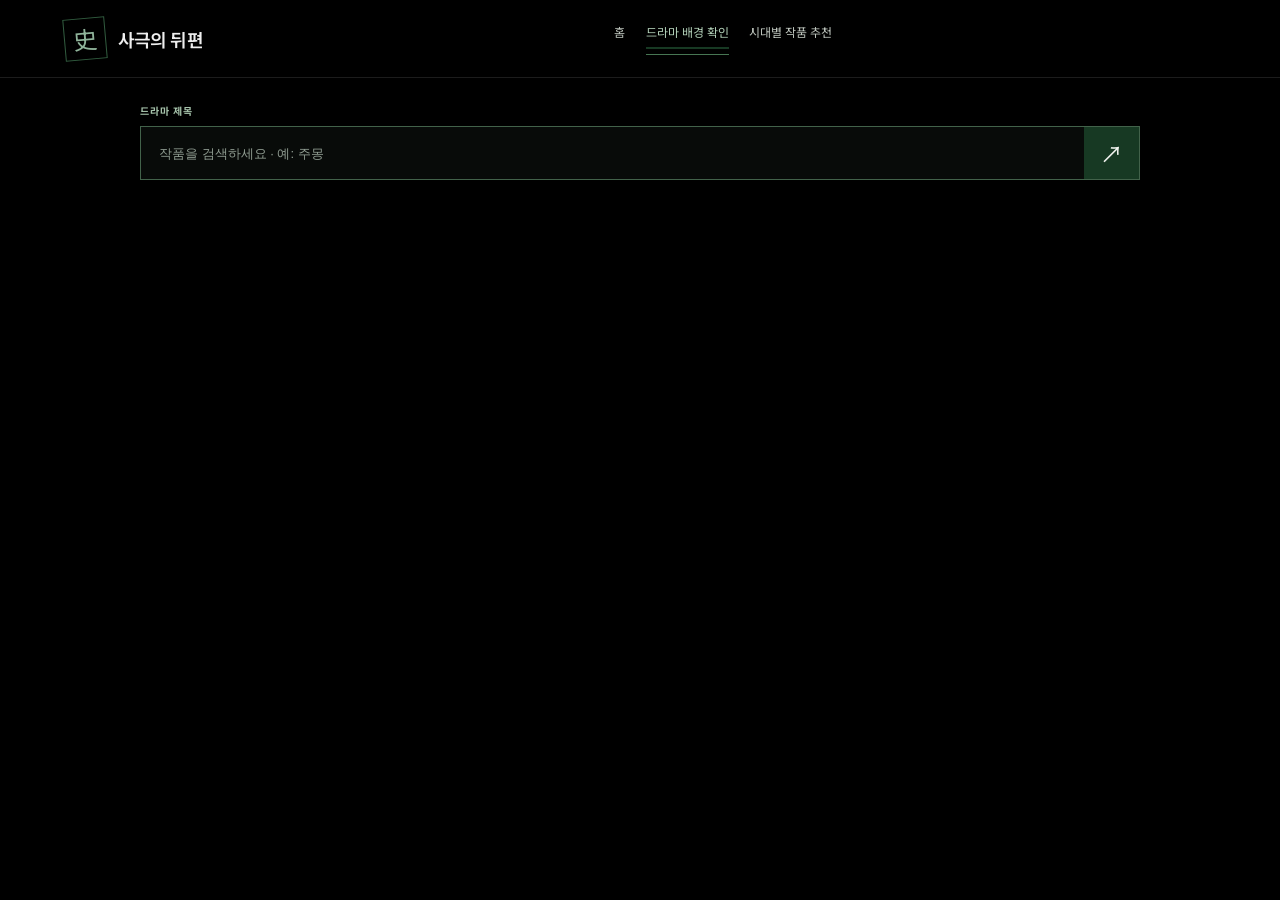
<file: drama.html>
<!doctype html>
<html lang="ko">
<head>
  <meta charset="UTF-8" />
  <meta name="viewport" content="width=device-width, initial-scale=1" />
  <meta name="theme-color" content="#000000" />
  <meta name="description" content="한국 사극의 재구성과 역사 기록을 한 장면씩 비교합니다." />
  <title>드라마 배경 확인 — 사극의 뒤편</title>
  <link rel="stylesheet" href="./styles.css?v=20261030n" />
    <script defer src="./grid-scan.js?v=20261030g"></script>
  <script defer src="./voice-config.js"></script>
  <script defer src="./static-data.js?v=20261031a"></script>
  <script defer src="./story.js?v=20261031a"></script>
  <script defer src="./motion.js?v=20261029v"></script>
  <script defer src="./flux-lines.js?v=20261029v"></script>
  <script defer src="./soda-atmosphere.js?v=20261029v"></script>
  <script defer src="./swarm-cursor.js?v=20261029v2"></script>
</head>
<body class="page-story">
  <a class="skip-link" href="#main-content">본문으로 건너뛰기</a>
  <div class="site-shell">
    <header class="site-header">
      <a class="brand" href="./index.html" aria-label="사극의 뒤편, 첫 화면으로"><span class="brand-seal" aria-hidden="true">史</span><span class="brand-words"><strong>사극의 뒤편</strong></span></a>
      <nav class="desktop-nav" aria-label="주 메뉴">
        <a href="./index.html" data-page="home">홈</a>
        <a href="./drama.html" data-page="drama" aria-current="page">드라마 배경 확인</a>
        <a href="./recommend.html" data-page="recommend">시대별 작품 추천</a>
      </nav>
      <details class="mobile-menu"><summary aria-label="메뉴 열기">메뉴 <span aria-hidden="true">☰</span></summary><nav aria-label="모바일 메뉴">
        <a href="./index.html">홈</a><a href="./drama.html" aria-current="page">드라마 배경 확인</a><a href="./recommend.html">시대별 작품 추천</a>
      </nav></details>
    </header>
    <main id="main-content" class="drama-study-main">
      <section class="drama-search-strip" aria-label="드라마 검색">
        <form class="story-search" action="./drama.html" method="get"><label for="story-title-input">드라마 제목</label><div><input id="story-title-input" name="title" type="text" minlength="2" maxlength="80" required placeholder="작품을 검색하세요 · 예: 주몽" autocomplete="off" /><button type="submit" aria-label="드라마 검색">↗</button></div></form>
        <p id="story-status" class="story-status" role="status" aria-live="polite" hidden></p>
      </section>
      <section id="story-content" class="story-content" hidden>
        <div id="story-overview-card" class="story-overview-flip" tabindex="0" role="group" aria-label="포스터와 작품 요약. 눌러 드라마와 기록 비교 보기">
          <div class="story-overview-rotor">
            <section class="story-overview story-overview-front" aria-labelledby="story-title" aria-hidden="false">
              <div class="story-poster-wrap">
                <figure id="story-poster-card" class="story-poster-card">
                  <div class="story-poster-card-body"><div id="story-poster-cover" class="story-poster-cover">
                    <div id="story-poster-fallback" class="story-poster-fallback" aria-hidden="true"><span>史</span><small>한국 사극</small><b></b></div>
                    <img id="story-poster-image" alt="" hidden />
                  </div></div>
                  <figcaption id="story-poster-caption"></figcaption>
                  <a id="story-poster-credit" class="story-poster-credit" target="_blank" rel="noopener noreferrer" hidden>포스터 출처 ↗</a>
                </figure>
              </div>
              <div class="story-overview-copy">
                <p class="section-kicker">드라마 배경 확인</p>
                <h1 id="story-title"></h1>
                <p id="story-period" class="story-period"></p>
                <ul id="story-quick-lines" class="story-quick-lines" aria-label="작품과 역사 배경 요약"></ul>
              </div>
              <small class="story-overview-flip-hint">눌러서 드라마와 기록 비교하기 <span aria-hidden="true">↗</span></small>
            </section>
            <section class="story-overview-face story-overview-back" aria-labelledby="story-comparison-title" aria-hidden="true" inert>
              <header class="story-overview-back-heading">
                <div><p class="section-kicker">드라마 ↔ 기록</p><h2 id="story-comparison-title"><span id="story-slide-title"></span></h2></div>
                <span class="story-comparison-count"><span id="story-slide-date"></span><i>·</i><strong id="chapter-current">01</strong><i>/</i><span id="chapter-total">03</span></span>
              </header>
              <div id="story-depth-carousel" class="story-depth-carousel" tabindex="0" role="group" aria-roledescription="carousel" aria-label="사건별 드라마와 기록 비교">
                <div id="story-depth-stage" class="story-depth-stage"></div>
              </div>
              <small class="story-overview-flip-hint">눌러서 작품 요약으로 돌아가기 <span aria-hidden="true">↶</span></small>
            </section>
          </div>
        </div>
        <nav id="story-chapter-controls" class="story-chapter-controls" aria-label="비교할 사건 선택" hidden>
            <button id="chapter-prev" type="button" aria-label="이전 사건">←</button>
            <div id="chapter-nav" class="story-chapter-dots"></div>
            <button id="chapter-next" type="button" aria-label="다음 사건">→</button>
        </nav>
      </section>
      <section id="story-empty" class="story-empty" hidden><p>검색 결과가 없습니다.</p><a href="./drama.html">다시 검색 ↗</a></section>
    </main>
  </div>
  <div id="story-loader" class="story-loader" hidden aria-live="polite" aria-label="역사 기록 검색 중">
    <canvas id="story-loader-canvas" class="grid-scan-canvas" aria-hidden="true"></canvas>
    <div class="story-loader-copy"><span>기록을 펼치는 중</span></div>
  </div>
</body>
</html>
</file>
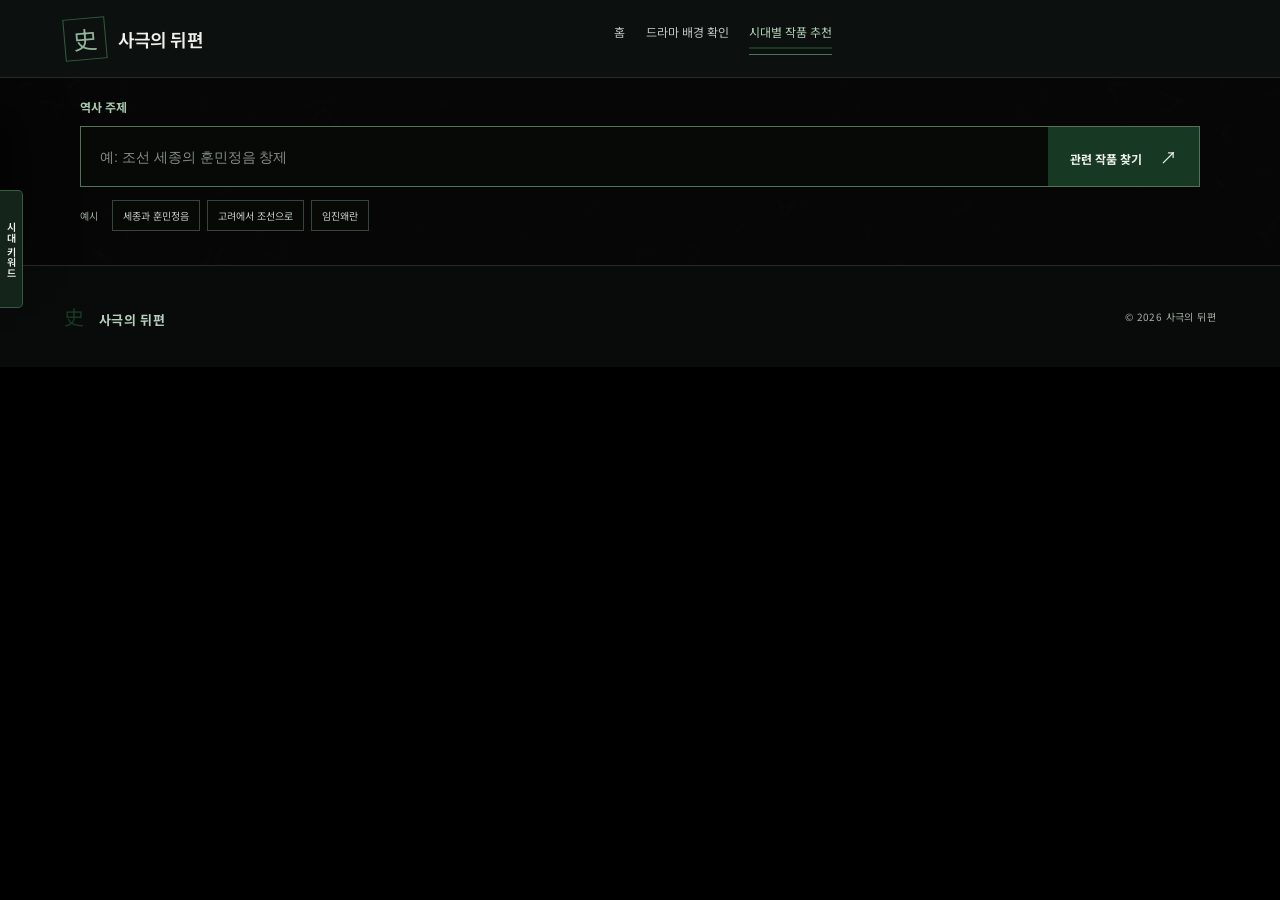
<file: recommend.html>
<!doctype html>
<html lang="ko">
<head>
  <meta charset="UTF-8" />
  <meta name="viewport" content="width=device-width, initial-scale=1" />
  <meta name="theme-color" content="#000000" />
  <meta name="description" content="배우고 싶은 한국사의 주제를 바탕으로 관련 한국 사극을 찾아봅니다." />
  <title>시대별 작품 추천 — 사극의 뒤편</title>
  <link rel="stylesheet" href="./styles.css?v=20261030o" />
  <script defer src="./gallery.js?v=20261029v"></script>
  <script defer src="./static-data.js"></script>
  <script defer src="./recommend.js?v=20261030c"></script>
  <script defer src="./keyword-menu.js?v=20261030a"></script>
  <script defer src="./motion.js?v=20261029v"></script>
  <script defer src="./flux-lines.js?v=20261029v"></script>
  <script defer src="./soda-atmosphere.js?v=20261029v"></script>
  <script defer src="./swarm-cursor.js?v=20261029v2"></script>
</head>
<body class="page-recommend">
  <a class="skip-link" href="#main-content">본문으로 건너뛰기</a>
  <div class="site-shell">
    <header class="site-header">
      <a class="brand" href="./index.html" aria-label="사극의 뒤편, 첫 화면으로"><span class="brand-seal" aria-hidden="true">史</span><span class="brand-words"><strong>사극의 뒤편</strong></span></a>
      <nav class="desktop-nav" aria-label="주 메뉴">
        <a href="./index.html" data-page="home">홈</a>
        <a href="./drama.html" data-page="drama">드라마 배경 확인</a>
        <a href="./recommend.html" data-page="recommend" aria-current="page">시대별 작품 추천</a>
      </nav>
      <details class="mobile-menu"><summary aria-label="메뉴 열기">메뉴 <span aria-hidden="true">☰</span></summary><nav aria-label="모바일 메뉴">
        <a href="./index.html">홈</a><a href="./drama.html">드라마 배경 확인</a><a href="./recommend.html" aria-current="page">시대별 작품 추천</a>
      </nav></details>
    </header>
    <main id="main-content">
      <section class="ai-stage" aria-label="시대별 작품 추천">
        <div class="flux-lines" data-flux-lines="light" aria-hidden="true"></div>
        <div class="soda-atmosphere" aria-hidden="true"><div class="soda-atmosphere-glow"></div><div class="soda-atmosphere-bubbles"></div></div>
        <div class="ai-page-content">
          <section class="ai-panel recommend-layout" aria-label="역사 주제로 작품 찾기">
            <div class="keyword-drawer" id="keyword-drawer" data-open="false">
              <button class="keyword-drawer-trigger" type="button" aria-controls="keyword-sidebar" aria-expanded="false" aria-label="시대별 키워드 열기">시대 키워드</button>
            <aside class="keyword-sidebar" id="keyword-sidebar" aria-labelledby="keyword-sidebar-title" aria-hidden="true" inert>
              <h2 id="keyword-sidebar-title">시대별 키워드</h2>
              <p>키워드를 누르면 관련 작품을 찾아요.</p>
              <nav id="recommend-keyword-menu" class="branched-menu" aria-label="시대별 검색 키워드">
                <p class="keyword-menu-loading" role="status">키워드를 불러오는 중…</p>
              </nav>
            </aside>
            </div>
            <div class="ai-panel-work">
              <form id="recommend-form" class="ai-form"><label for="period-input">역사 주제</label><div class="ai-input-row"><input id="period-input" name="period" type="text" maxlength="80" required placeholder="예: 조선 세종의 훈민정음 창제" autocomplete="off" /><button type="submit">관련 작품 찾기 <span aria-hidden="true">↗</span></button></div></form>
              <div class="ai-examples" aria-label="검색 예시"><span>예시</span><button type="button" data-period-example="세종과 훈민정음">세종과 훈민정음</button><button type="button" data-period-example="고려에서 조선으로">고려에서 조선으로</button><button type="button" data-period-example="임진왜란">임진왜란</button></div>
              <p id="recommend-status" class="ai-status" role="status" aria-live="polite" hidden></p>
              <div id="recommend-result" class="ai-result" hidden></div>
            </div>
          </section>
        </div>
      </section>
    </main>
    <footer><span class="footer-brand">史 <strong>사극의 뒤편</strong></span><span>© 2026 사극의 뒤편</span></footer>
  </div>
</body>
</html>
</file>
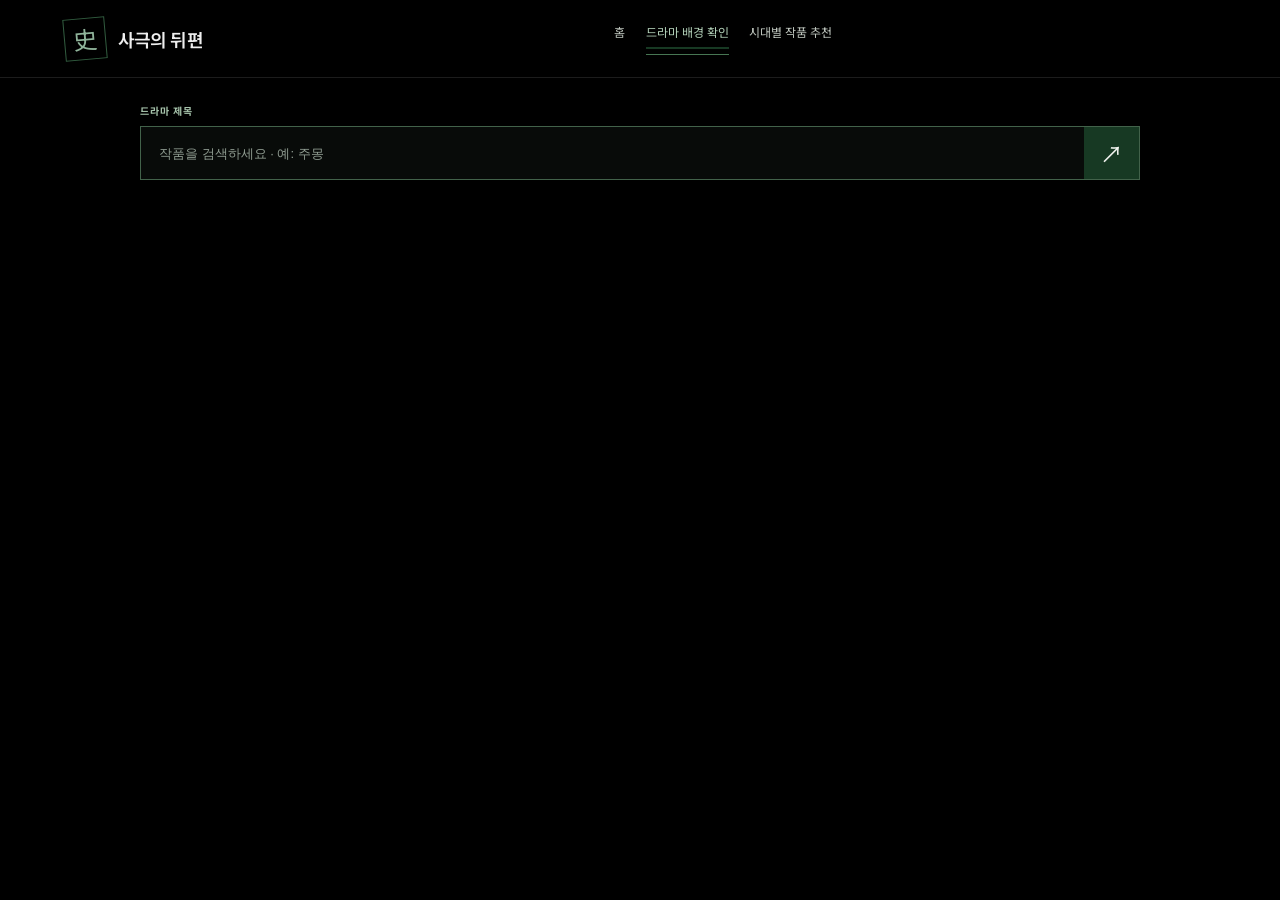
<file: story.html>
<!doctype html>
<html lang="ko">
<head>
  <meta charset="UTF-8" />
  <meta name="viewport" content="width=device-width, initial-scale=1" />
  <meta name="theme-color" content="#000000" />
  <meta name="description" content="한국 사극의 재구성과 역사 기록을 한 장면씩 비교합니다." />
  <title>드라마 배경 확인 — 사극의 뒤편</title>
  <link rel="stylesheet" href="./styles.css?v=20261030voice1" />
    <script defer src="./grid-scan.js?v=20261030g"></script>
  <script defer src="./voice-config.js"></script>
  <script defer src="./static-data.js"></script>
  <script defer src="./story.js?v=20261030voice1"></script>
  <script defer src="./motion.js?v=20261029v"></script>
  <script defer src="./flux-lines.js?v=20261029v"></script>
  <script defer src="./soda-atmosphere.js?v=20261029v"></script>
  <script defer src="./swarm-cursor.js?v=20261029v2"></script>
</head>
<body class="page-story">
  <a class="skip-link" href="#main-content">본문으로 건너뛰기</a>
  <div class="site-shell">
    <header class="site-header">
      <a class="brand" href="./index.html" aria-label="사극의 뒤편, 첫 화면으로"><span class="brand-seal" aria-hidden="true">史</span><span class="brand-words"><strong>사극의 뒤편</strong></span></a>
      <nav class="desktop-nav" aria-label="주 메뉴">
        <a href="./index.html" data-page="home">홈</a>
        <a href="./drama.html" data-page="drama" aria-current="page">드라마 배경 확인</a>
        <a href="./recommend.html" data-page="recommend">시대별 작품 추천</a>
      </nav>
      <details class="mobile-menu"><summary aria-label="메뉴 열기">메뉴 <span aria-hidden="true">☰</span></summary><nav aria-label="모바일 메뉴">
        <a href="./index.html">홈</a><a href="./drama.html" aria-current="page">드라마 배경 확인</a><a href="./recommend.html">시대별 작품 추천</a>
      </nav></details>
    </header>
    <main id="main-content" class="drama-study-main">
      <section class="drama-search-strip" aria-label="드라마 검색">
        <form class="story-search" action="./story.html" method="get"><label for="story-title-input">드라마 제목</label><div><input id="story-title-input" name="title" type="text" minlength="2" maxlength="80" required placeholder="작품을 검색하세요 · 예: 주몽" autocomplete="off" /><button type="submit" aria-label="드라마 검색">↗</button></div></form>
        <p id="story-status" class="story-status" role="status" aria-live="polite" hidden></p>
      </section>
      <section id="story-content" class="story-content" hidden>
        <div id="story-overview-card" class="story-overview-flip" tabindex="0" role="group" aria-label="포스터와 작품 요약. 눌러 드라마와 기록 비교 보기">
          <div class="story-overview-rotor">
            <section class="story-overview story-overview-front" aria-labelledby="story-title" aria-hidden="false">
              <div class="story-poster-wrap">
                <figure id="story-poster-card" class="story-poster-card">
                  <div class="story-poster-card-body"><div id="story-poster-cover" class="story-poster-cover">
                    <div id="story-poster-fallback" class="story-poster-fallback" aria-hidden="true"><span>史</span><small>한국 사극</small><b></b></div>
                    <img id="story-poster-image" alt="" hidden />
                  </div></div>
                  <figcaption id="story-poster-caption"></figcaption>
                  <a id="story-poster-credit" class="story-poster-credit" target="_blank" rel="noopener noreferrer" hidden>포스터 출처 ↗</a>
                </figure>
              </div>
              <div class="story-overview-copy">
                <p class="section-kicker">드라마 배경 확인</p>
                <h1 id="story-title"></h1>
                <p id="story-period" class="story-period"></p>
                <ul id="story-quick-lines" class="story-quick-lines" aria-label="작품과 역사 배경 요약"></ul>
              </div>
              <small class="story-overview-flip-hint">눌러서 드라마와 기록 비교하기 <span aria-hidden="true">↗</span></small>
            </section>
            <section class="story-overview-face story-overview-back" aria-labelledby="story-comparison-title" aria-hidden="true" inert>
              <header class="story-overview-back-heading">
                <div><p class="section-kicker">드라마 ↔ 기록</p><h2 id="story-comparison-title"><span id="story-slide-title"></span></h2></div>
                <span class="story-comparison-count"><span id="story-slide-date"></span><i>·</i><strong id="chapter-current">01</strong><i>/</i><span id="chapter-total">03</span></span>
              </header>
              <div id="story-depth-carousel" class="story-depth-carousel" tabindex="0" role="group" aria-roledescription="carousel" aria-label="사건별 드라마와 기록 비교">
                <div id="story-depth-stage" class="story-depth-stage"></div>
              </div>
              <small class="story-overview-flip-hint">눌러서 작품 요약으로 돌아가기 <span aria-hidden="true">↶</span></small>
            </section>
          </div>
        </div>
        <nav id="story-chapter-controls" class="story-chapter-controls" aria-label="비교할 사건 선택" hidden>
            <button id="chapter-prev" type="button" aria-label="이전 사건">←</button>
            <div id="chapter-nav" class="story-chapter-dots"></div>
            <button id="chapter-next" type="button" aria-label="다음 사건">→</button>
        </nav>
      </section>
      <section id="story-empty" class="story-empty" hidden><p>검색 결과가 없습니다.</p><a href="./drama.html">다시 검색 ↗</a></section>
    </main>
  </div>
  <div id="story-loader" class="story-loader" hidden aria-live="polite" aria-label="역사 기록 검색 중">
    <canvas id="story-loader-canvas" class="grid-scan-canvas" aria-hidden="true"></canvas>
    <div class="story-loader-copy"><span>기록을 펼치는 중</span></div>
  </div>
</body>
</html>
</file>
<file: styles.css>
@import url('https://fonts.googleapis.com/css2?family=DM+Sans:wght@400;500;600;700&family=Noto+Sans+KR:wght@400;500;600;700&display=swap');

:root{font-family:'DM Sans','Apple SD Gothic Neo','Malgun Gothic',sans-serif;color:#b6cdbd;background:#101515;font-synthesis:none;scroll-behavior:smooth}
*{box-sizing:border-box}
body{margin:0;min-width:320px}
button,a{font:inherit}
button{cursor:pointer}
a{color:inherit}
::selection{background:#1d4329;color:#fff}
.skip-link{position:absolute;z-index:100;top:-60px;left:20px;background:#29603c;color:#17201f;padding:12px 18px}
.skip-link:focus{top:15px}
.site-shell{max-width:1920px;margin:auto;overflow:hidden}
.site-header{height:96px;padding:0 clamp(24px,5vw,82px);display:flex;align-items:center;justify-content:space-between;gap:28px;border-bottom:1px solid #ffffff16;background:#121817}
.brand{text-decoration:none;display:inline-flex;align-items:center;gap:12px;flex:none}
.brand-seal{display:grid;place-items:center;width:42px;height:42px;border:1px solid #2c633f;color:#97b9a1;font-family:'Noto Sans KR',sans-serif;font-size:24px;line-height:1;transform:rotate(-5deg)}
.brand-words{display:flex;flex-direction:column;gap:1px}.brand-words strong{font-family:'Noto Sans KR',sans-serif;font-size:18px;letter-spacing:-.05em;font-weight:600}.brand-words small{font-size:8px;letter-spacing:.3em;color:#a8aaa2;font-weight:700}
.site-header nav{display:flex;gap:clamp(22px,3vw,54px);margin-left:auto;margin-right:auto}.site-header nav a{text-decoration:none;color:#b9bdb6;font-size:13px;transition:color .2s}.site-header nav a:hover,.site-header nav a:focus-visible{color:#fff}
.header-action{font-size:12px;text-decoration:none;display:flex;align-items:center;gap:22px;border:1px solid #6c746e;padding:12px 16px;white-space:nowrap;transition:background .2s,color .2s}.header-action:hover{background:#29603c;color:#1b2220}.header-action span{font-size:17px}
.hero{position:relative;min-height:665px;background:radial-gradient(circle at 18% 12%,#28302c 0,#151b19 30%,#111717 62%);display:grid;grid-template-columns:minmax(0,1.05fr) minmax(0,.95fr);padding:74px clamp(24px,5vw,82px) 76px;gap:clamp(24px,4vw,72px)}
.hero:before{content:'';position:absolute;inset:0;pointer-events:none;opacity:.22;background-image:url("data:image/svg+xml,%3Csvg viewBox='0 0 180 180' xmlns='http://www.w3.org/2000/svg'%3E%3Cfilter id='n'%3E%3CfeTurbulence type='fractalNoise' baseFrequency='.75' numOctaves='2' stitchTiles='stitch'/%3E%3C/filter%3E%3Crect width='100%25' height='100%25' filter='url(%23n)' opacity='.12'/%3E%3C/svg%3E")}
.hero-copy{position:relative;z-index:2;align-self:center;max-width:680px}
.eyebrow,.section-kicker{font-size:10px;letter-spacing:.28em;font-weight:700;color:#80a98c;margin:0}.eyebrow{display:flex;align-items:center;gap:13px;white-space:nowrap}.eyebrow-line{height:1px;width:22px;background:#204b2f}.eyebrow .issue{margin-left:auto;color:#858c84;font-size:9px}
h1,h2,h3,p{margin-top:0}h1,h2,h3{font-family:'Noto Sans KR','Noto Sans KR',sans-serif;letter-spacing:-.075em}
.hero h1{font-weight:500;font-size:clamp(51px,5vw,80px);line-height:1.39;margin:32px 0 26px;white-space:nowrap}.hero h1 em,.section-heading h2 em,.comparison-heading h2 em,.questions-copy h2 em{font-style:normal;color:#83ab8e}
.hero-description{font-size:15px;line-height:1.95;color:#bdc2bc;max-width:490px;word-break:keep-all}
.hero-actions{display:flex;align-items:center;gap:31px;margin-top:36px}.button{display:inline-flex;align-items:center;justify-content:space-between;gap:30px;text-decoration:none;font-size:13px;font-weight:700;padding:17px 20px;min-width:212px;transition:transform .2s,background .2s}.button:hover{transform:translateY(-3px)}.button-primary{color:#171c19;background:#29603c}.button-primary:hover{background:#29603c}.button span{font-size:18px;font-weight:400}.text-link{font-size:12px;color:#d4d8d0;text-decoration:none;border-bottom:1px solid #8e958d;padding-bottom:7px;white-space:nowrap}.text-link span{margin-left:15px}
.hero-index{display:flex;align-items:center;gap:13px;color:#87908a;font-size:10px;letter-spacing:.12em;margin-top:75px}.index-rule{width:85px;height:1px;background:#5a625a}
.hero-side-label{position:absolute;right:13px;top:50%;transform:rotate(90deg) translateX(50%);transform-origin:right center;font-size:9px;letter-spacing:.3em;color:#6e7972}
.hero-art{min-height:560px;position:relative;overflow:hidden;align-self:center;border:1px solid #7470648c;background:linear-gradient(160deg,#0d1e13 0%,#292d2a 30%,#18221e 68%,#0f1817 100%);box-shadow:0 25px 70px #0005}
.hero-art:before{content:'';position:absolute;inset:0;background:repeating-linear-gradient(0deg,transparent 0,transparent 3px,#29603c07 4px),radial-gradient(circle at 50% 43%,transparent 0 21%,#07100e65 68%);z-index:5;pointer-events:none}
.hero-art:after{content:'';position:absolute;inset:0;background-image:url("data:image/svg+xml,%3Csvg viewBox='0 0 180 180' xmlns='http://www.w3.org/2000/svg'%3E%3Cfilter id='n'%3E%3CfeTurbulence type='fractalNoise' baseFrequency='.65' numOctaves='3' stitchTiles='stitch'/%3E%3C/filter%3E%3Crect width='100%25' height='100%25' filter='url(%23n)' opacity='.25'/%3E%3C/svg%3E");mix-blend-mode:soft-light;opacity:.6;pointer-events:none;z-index:7}
.hero-art-glow{position:absolute;width:130%;height:90%;left:-13%;top:-13%;background:radial-gradient(ellipse,#1d432a4d,transparent 55%)}
.hero-moon{position:absolute;top:11%;right:14%;width:156px;aspect-ratio:1;border-radius:50%;background:radial-gradient(circle at 35% 30%,#29603c,#235333 65%,#173622);box-shadow:0 0 70px #224f314c,0 0 150px #224f3132;animation:moon-rise 1.3s ease-out both}
.hero-arch{position:absolute;border:1px solid #2c633f38;border-radius:50% 50% 0 0;left:50%;transform:translateX(-50%)}.arch-back{width:90%;height:96%;top:4%}.arch-front{width:73%;height:79%;top:17%;border-color:#2c633f22}
.mountain{position:absolute;width:130%;height:45%;bottom:9%;left:-10%;background:#26342c;clip-path:polygon(0 72%,8% 64%,15% 66%,25% 32%,33% 49%,43% 24%,55% 52%,68% 16%,75% 34%,86% 12%,100% 48%,100% 100%,0 100%)}.mountain-one{opacity:.82}.mountain-two{bottom:-2%;left:-2%;height:31%;background:#131f1b;transform:scaleX(-1);opacity:.93}
.roof{position:absolute;background:#111b18;left:8%;right:6%;clip-path:polygon(0 23%,20% 14%,48% 0,75% 14%,100% 22%,94% 33%,84% 29%,81% 49%,77% 52%,77% 86%,84% 86%,84% 100%,15% 100%,15% 84%,22% 84%,22% 48%,18% 31%,7% 35%)}.roof-back{height:190px;bottom:13%;opacity:.8;transform:scale(.82);background:#273027}.roof-front{height:240px;bottom:-1%;box-shadow:0 0 30px #000}.roof-front:after{content:'';position:absolute;left:15%;right:16%;top:25%;height:1px;background:#1e472c38}
.hero-art-caption{position:absolute;z-index:8;left:38px;bottom:33px;display:flex;flex-direction:column;gap:10px;max-width:280px;text-shadow:0 2px 10px #000}.hero-art-caption span{font-size:10px;letter-spacing:.2em;color:#a9c4b0}.hero-art-caption strong{font-family:'Noto Sans KR',sans-serif;font-size:25px;line-height:1.45;font-weight:500;letter-spacing:-.05em}
.art-corner{position:absolute;z-index:8;width:16px;height:16px;border-color:#2c633f;border-style:solid;opacity:.8}.corner-tl{top:16px;left:16px;border-width:1px 0 0 1px}.corner-tr{top:16px;right:16px;border-width:1px 1px 0 0}.corner-bl{bottom:16px;left:16px;border-width:0 0 1px 1px}.corner-br{bottom:16px;right:16px;border-width:0 1px 1px 0}
.intro-strip{background:#29603c;color:#202723;display:grid;grid-template-columns:repeat(3,1fr);padding:30px clamp(24px,5vw,82px);gap:25px}.intro-strip>div{display:grid;grid-template-columns:44px 1fr;column-gap:12px;align-items:center;border-right:1px solid #b6baad}.intro-strip>div:last-child{border:0}.intro-strip span{font-family:'Noto Sans KR',sans-serif;font-size:26px;color:#7da688;grid-row:span 2}.intro-strip strong{font-size:13px;letter-spacing:-.035em}.intro-strip small{font-size:11px;color:#6a716a;margin-top:3px}
.explore-section{padding:130px clamp(24px,5vw,82px) 142px;background:#29603c;color:#202722}.section-heading{display:flex;align-items:end;justify-content:space-between;gap:35px;margin-bottom:51px}.section-heading h2,.comparison-heading h2,.questions-copy h2{font-size:clamp(42px,4.5vw,67px);line-height:1.38;font-weight:500;margin:21px 0 0}.section-heading>p{font-size:14px;line-height:1.85;color:#69716a;max-width:290px;margin:0 4px 10px 0;word-break:keep-all}.section-heading>p strong{color:#353d35;font-weight:700}
.explorer{display:grid;grid-template-columns:minmax(0,1.07fr) minmax(0,.93fr);min-height:515px;box-shadow:0 18px 50px #29332918}.timeline-panel{background:#1c2925;color:#b6cdbd;padding:37px clamp(24px,3.5vw,54px) 30px;position:relative}.timeline-panel:after{content:'史';position:absolute;right:32px;bottom:14px;font:400 230px 'Noto Sans KR',sans-serif;color:#ffffff08;line-height:1;pointer-events:none}.timeline-top,.timeline-bottom{display:flex;justify-content:space-between;font-size:10px;letter-spacing:.14em;color:#acc7b4}.timeline-top{border-bottom:1px solid #ffffff26;padding-bottom:19px}.timeline-bottom{color:#76887e;padding-top:20px}.timeline{position:relative;margin:32px 0 10px}.timeline:before{content:'';position:absolute;left:12px;top:13px;bottom:15px;width:1px;background:linear-gradient(#204a2e,#6b766b)}.timeline-item{position:relative;display:grid;grid-template-columns:55px 72px 1fr;align-items:center;gap:10px;width:100%;padding:17px 0 17px 0;background:none;border:0;text-align:left;color:#aebbb0}.timeline-item:hover .timeline-title,.timeline-item:focus-visible .timeline-title{color:#fff}.timeline-item:focus-visible{outline:2px solid #2c633f;outline-offset:4px}.timeline-dot{z-index:1;width:25px;height:25px;border-radius:50%;border:1px solid #758879;background:#1c2925;display:grid;place-items:center}.timeline-dot:after{content:'';width:5px;height:5px;background:#738a79;border-radius:50%}.timeline-date{font-family:'Noto Sans KR',sans-serif;font-size:24px;transition:color .2s}.timeline-title{font-size:13px;transition:color .2s}.timeline-item.is-selected{color:#b6cdbd}.timeline-item.is-selected .timeline-dot{border-color:#2c633f;background:#204a2e;box-shadow:0 0 0 6px #224f3122}.timeline-item.is-selected .timeline-dot:after{background:#fff}.timeline-item.is-selected .timeline-title{color:#fff;font-weight:700}
.record-panel{background:#29603c;padding:37px clamp(30px,4.2vw,64px) 43px;display:flex;flex-direction:column}.record-top{display:flex;justify-content:space-between;align-items:center;color:#7da688;font-size:10px;font-weight:700;letter-spacing:.2em}.record-star{font-size:22px;color:#7da688}.record-year{font-family:'Noto Sans KR',sans-serif;font-size:94px;line-height:1;color:#7da688;letter-spacing:-.09em;margin-top:18px}.record-era{font-size:11px;letter-spacing:.1em;color:#8f9288;margin:7px 0 12px}.record-panel h3{font-size:31px;line-height:1.4;font-weight:600;margin:0 0 12px}.record-summary{font-size:13px;line-height:1.85;color:#5d645d;word-break:keep-all;margin-bottom:0}.record-divider{height:1px;background:#29603c;margin:24px 0}.record-evidence{display:grid;grid-template-columns:92px 1fr;gap:0 15px}.evidence-label{font-size:11px;color:#8b8d7f}.record-evidence strong{font-size:12px;color:#7da688}.record-evidence p{grid-column:2;font-size:11px;line-height:1.65;color:#73786e;margin:6px 0 0}.source-link{display:inline-flex;align-items:center;justify-content:space-between;border-top:1px solid #2c633f;margin-top:auto;padding-top:14px;text-decoration:none;color:#28352e;font-size:11px;font-weight:700}.source-link span{font-size:17px}.source-link:hover{text-decoration:underline}
.comparison-section{background:#121c1a;padding:127px clamp(24px,5vw,82px) 120px;position:relative}.comparison-section:before{content:'';position:absolute;inset:0;background:radial-gradient(ellipse at 95% 10%,#44504355,transparent 45%);pointer-events:none}.comparison-heading{position:relative;max-width:760px}.comparison-heading h2{margin-bottom:20px}.comparison-heading>p:last-child{font-size:14px;color:#aab6ac;line-height:1.8}.comparison-grid{position:relative;display:grid;grid-template-columns:1fr 82px 1fr;align-items:center;margin-top:48px}.compare-card{min-height:490px;padding:35px clamp(30px,4vw,64px) 40px;display:flex;flex-direction:column;position:relative;overflow:hidden}.scene-card{background:#0f2215;color:#b6cdbd}.history-card{background:#29603c;color:#222922}.compare-card:after{content:'';position:absolute;right:-62px;bottom:-80px;width:300px;height:300px;border:1px solid currentColor;border-radius:50%;opacity:.11;box-shadow:0 0 0 60px #ffffff10,0 0 0 120px #ffffff08}.compare-overline{display:flex;justify-content:space-between;font-size:10px;letter-spacing:.2em;font-weight:700}.compare-overline span:last-child{font-size:20px}.compare-symbol{position:absolute;font-family:'Noto Sans KR',sans-serif;font-size:210px;line-height:1;top:42px;right:12px;opacity:.08}.compare-type{font-size:11px;letter-spacing:.2em;margin:125px 0 12px}.compare-card h3{font-size:31px;line-height:1.45;font-weight:500;margin-bottom:15px}.compare-card>p:not(.compare-type){font-size:13px;line-height:1.82;max-width:400px;opacity:.76;word-break:keep-all}.compare-card a{font-size:11px;font-weight:700;text-decoration:none;border-bottom:1px solid currentColor;padding-bottom:6px;align-self:flex-start;margin-top:auto;display:flex;gap:35px}.compare-card a:hover{opacity:.6}.compare-middle{text-align:center;display:flex;flex-direction:column;align-items:center;gap:7px;color:#9dbda6}.compare-middle span{font:400 38px 'Noto Sans KR',sans-serif}.compare-middle small{font-size:9px;line-height:1.6;color:#9ba69b}.comparison-note{position:relative;font-size:11px;color:#9daa9f;line-height:1.7;display:flex;gap:11px;margin:22px 0 0}.comparison-note span{color:#95b79f}
.questions-section{position:relative;background:#29603c;color:#212822;padding:125px clamp(24px,5vw,82px);display:grid;grid-template-columns:.82fr 1.18fr;gap:8%;overflow:hidden}.question-mark{position:absolute;top:-135px;left:3%;font:500 560px 'Noto Sans KR',sans-serif;line-height:1;color:#a8c4b021;pointer-events:none}.questions-copy{position:relative;z-index:1}.questions-copy h2{margin-bottom:19px}.questions-copy>p:last-child{font-size:13px;color:#6b746b;line-height:1.85;max-width:330px}.questions-box{position:relative;background:#29603c;border:1px solid #2c633f;padding:32px;box-shadow:12px 12px 0 #224f31;min-height:375px}.box-label{font-size:11px;color:#7da688;letter-spacing:.12em;font-weight:700;margin-bottom:20px}.question-options{display:flex;flex-wrap:wrap;gap:8px}.question-options button{background:#29603c;border:1px solid #2c633f;padding:10px 13px;font-size:11px;color:#3d473e;border-radius:0;transition:background .2s,color .2s}.question-options button:hover,.question-options button[aria-pressed=true]{background:#26372e;color:#fff;border-color:#26372e}.question-answer{margin-top:24px;padding-top:21px;border-top:1px solid #2c633f;min-height:120px;display:flex;flex-direction:column;justify-content:center}.question-answer p{font-family:'Noto Sans KR',sans-serif;font-size:16px;line-height:1.85;word-break:keep-all;margin-bottom:12px}.question-answer a{font-size:11px;color:#7da688;text-underline-offset:3px}.answer-placeholder{font-size:12px;color:#969d91}
.sources-section{background:#29603c;color:#263029;padding:96px clamp(24px,5vw,82px);display:grid;grid-template-columns:1fr 1fr;gap:12%}.sources-section h2{font-size:36px;line-height:1.45;font-weight:500;margin:18px 0}.sources-section p:last-child{font-size:12px;line-height:1.8;color:#646c60;max-width:390px}.sources-section ul{list-style:none;margin:0;padding:0;align-self:center}.sources-section li{border-bottom:1px solid #aeb3a2}.sources-section li:first-child{border-top:1px solid #aeb3a2}.sources-section li a{display:grid;grid-template-columns:40px 1fr 20px;gap:10px;align-items:center;text-decoration:none;padding:19px 0;font-size:13px}.sources-section li a:hover{color:#7da688}.sources-section li a span:first-child{color:#7da688;font-size:10px}.sources-section li a span:last-child{font-size:18px}
footer{background:#101715;color:#8e9a90;padding:36px clamp(24px,5vw,82px);display:flex;align-items:center;justify-content:space-between;gap:20px;font-size:10px;letter-spacing:.04em}footer p{margin:0}.footer-brand{font-family:'Noto Sans KR',sans-serif;font-size:20px;color:#81aa8d;white-space:nowrap}.footer-brand strong{font-size:13px;color:#b6cdbd;margin-left:8px}
.site-header .desktop-nav{gap:clamp(10px,1.6vw,24px)}
.site-header nav a[aria-current="page"]{color:#b3cbba;border-bottom:1px solid #2c633f;padding-bottom:5px}
.mobile-menu{display:none;position:relative;z-index:20}
.mobile-menu summary{list-style:none;cursor:pointer;border:1px solid #6c746e;padding:10px 13px;font-size:12px;color:#b6cdbd;white-space:nowrap}
.mobile-menu summary::-webkit-details-marker{display:none}
.mobile-menu summary span{margin-left:14px;font-size:15px}
.mobile-menu nav{position:absolute;top:calc(100% + 12px);right:0;min-width:198px;background:#202b27;border:1px solid #69776b;box-shadow:0 20px 45px #0008;padding:10px;flex-direction:column;gap:0}
.mobile-menu nav a{display:block;padding:13px 12px;white-space:nowrap}
.mobile-menu nav a:hover,.mobile-menu nav a:focus-visible{background:#34443b}
.page-context{display:flex;align-items:center;gap:13px;padding:19px clamp(24px,5vw,82px);font-size:10px;letter-spacing:.13em;border-bottom:1px solid #7e877339}
.page-context a{text-decoration:none;opacity:.7}.page-context a:hover{text-decoration:underline}.page-context strong{margin-left:auto;font-size:11px;font-weight:500;letter-spacing:.18em}
.context-light{background:#29603c;color:#465248}.context-dark{background:#121c1a;color:#b5ccbb}.context-paper{background:#29603c;color:#465248}
.home-route-section{background:#29603c;color:#202722;padding:94px clamp(24px,5vw,82px) 105px}
.home-route-heading h2{font-family:'Noto Sans KR',sans-serif;font-size:clamp(38px,4vw,56px);font-weight:500;line-height:1.4;margin:19px 0}
.home-route-heading h2 em{font-style:normal;color:#7da688}.home-route-heading>p:last-child{font-size:13px;color:#626d62;line-height:1.8;word-break:keep-all}
.route-grid{display:grid;grid-template-columns:repeat(3,minmax(0,1fr));gap:15px;margin-top:35px}
.route-grid a{position:relative;min-height:235px;padding:26px 24px;background:#29603c;border:1px solid #2c633f;display:flex;flex-direction:column;text-decoration:none;transition:transform .2s,box-shadow .2s}
.route-grid a:hover,.route-grid a:focus-visible{transform:translateY(-5px);box-shadow:0 15px 30px #26352a1a}
.route-grid span{font-size:9px;letter-spacing:.18em;color:#7da688;font-weight:700}.route-grid strong{font-family:'Noto Sans KR',sans-serif;font-size:25px;font-weight:500;margin:28px 0 13px}.route-grid small{font-size:12px;line-height:1.75;color:#70786d;max-width:250px;word-break:keep-all}.route-grid b{position:absolute;right:23px;bottom:20px;font-size:19px;color:#7da688;font-weight:400}
.next-step{display:flex;align-items:center;justify-content:space-between;gap:20px;padding:38px clamp(24px,5vw,82px);border-top:1px solid #ffffff25}
.next-step>span{font-size:10px;letter-spacing:.2em;color:#a6afa2}.next-step>a{font-family:'Noto Sans KR',sans-serif;font-size:25px;text-decoration:none;letter-spacing:-.05em}.next-step>a span{margin-left:20px;color:#8bb095;font-family:'DM Sans',sans-serif}.next-step>a:hover{text-decoration:underline;text-underline-offset:6px}
.next-dark{background:#17211d;color:#b6cdbd}.next-light{background:#29603c;color:#263029}.next-light>span,.next-paper>span{color:#7d806f}.next-paper{background:#29603c;color:#263029}
.page-explore .explore-section,.page-comparison .comparison-section,.page-questions .questions-section{padding-top:80px;padding-bottom:100px}
.page-sources .sources-section{min-height:500px;align-items:center}
.ai-route-feature{position:relative;display:flex;flex-direction:column;gap:11px;padding:27px 32px;margin-top:32px;background:#24352b;color:#b6cdbd;text-decoration:none;border:1px solid #7b8976;transition:transform .2s,background .2s}
.ai-route-feature:hover,.ai-route-feature:focus-visible{transform:translateY(-4px);background:#31483a}
.ai-route-feature span{font-size:9px;letter-spacing:.19em;color:#a1bfa9;font-weight:700}.ai-route-feature strong{font-family:'Noto Sans KR',sans-serif;font-size:25px;font-weight:500;letter-spacing:-.05em}.ai-route-feature small{font-size:12px;color:#c5cec3;line-height:1.7}.ai-route-feature b{position:absolute;right:28px;top:50%;transform:translateY(-50%);font-size:26px;color:#9fbea8;font-weight:400}.ai-route-feature+.route-grid{margin-top:15px}
.ai-stage{background:#29603c;color:#1e2822;padding:80px clamp(24px,5vw,82px) 100px;min-height:720px}
.ai-intro{max-width:860px}.ai-intro h1{font-family:'Noto Sans KR',sans-serif;font-size:clamp(43px,4.8vw,68px);font-weight:500;line-height:1.4;margin:22px 0}.ai-intro h1 em{font-style:normal;color:#7da688}.ai-intro>p:last-child{font-size:14px;color:#687268;line-height:1.9;word-break:keep-all}
.ai-tabs{display:grid;grid-template-columns:1fr 1fr;margin-top:55px;border-bottom:1px solid #aab1a1}.ai-tabs button{border:0;background:transparent;color:#778075;text-align:left;padding:17px 20px 19px;font-size:11px;letter-spacing:.12em;border-bottom:3px solid transparent;transition:color .2s,background .2s}.ai-tabs button span{font-family:'Noto Sans KR',sans-serif;font-size:17px;letter-spacing:-.05em;margin-left:18px}.ai-tabs button:hover,.ai-tabs button:focus-visible{color:#26372e;background:#29603c}.ai-tabs button.is-active{color:#7da688;border-bottom-color:#2c633f;font-weight:700}
.ai-panel{display:grid;grid-template-columns:minmax(220px,.7fr) minmax(0,1.3fr);gap:6%;padding:45px 0 25px}.ai-panel[hidden]{display:none}.ai-panel-number{font-size:10px;color:#7da688;letter-spacing:.16em;font-weight:700}.ai-panel-copy h2{font-size:clamp(30px,3vw,42px);font-weight:500;line-height:1.4;margin:18px 0}.ai-panel-copy>p{font-size:13px;line-height:1.9;color:#68736a;max-width:280px;word-break:keep-all}
.ai-panel-work{min-width:0}.ai-form label{display:block;color:#343e34;font-size:12px;font-weight:700;margin-bottom:11px}.ai-input-row{display:flex;background:#29603c;border:1px solid #a8afa1;min-height:61px}.ai-input-row:focus-within{outline:2px solid #2c633f;outline-offset:2px}.ai-input-row input{flex:1;min-width:0;background:transparent;border:0;outline:0;padding:17px 19px;color:#1d2922;font-size:14px}.ai-input-row input::placeholder{color:#9ca396}.ai-input-row button{flex:none;background:#26372e;border:0;color:#b6cdbd;padding:0 22px;font-size:12px;font-weight:700;transition:background .2s}.ai-input-row button:hover{background:#405b48}.ai-input-row button:disabled{opacity:.55;cursor:wait}.ai-input-row button span{font-size:17px;margin-left:15px;font-weight:400}
.ai-examples{display:flex;flex-wrap:wrap;align-items:center;gap:7px;margin-top:15px}.ai-examples>span{font-size:10px;color:#7d8579;margin-right:7px}.ai-examples button{border:1px solid #bfc4b6;background:transparent;color:#637063;font-size:10px;padding:7px 10px}.ai-examples button:hover{background:#29603c;color:#26372e}
.ai-status{min-height:20px;font-size:11px;color:#7da688;margin:24px 0 0;line-height:1.6}.ai-result{background:#29603c;border:1px solid #2c633f;margin-top:15px;padding:32px;box-shadow:11px 11px 0 #224f31}.ai-result[hidden]{display:none}.ai-result-tag{display:inline-block;color:#7da688;font-size:9px;font-weight:700;letter-spacing:.13em;border:1px solid #2c633f;padding:7px 9px}.ai-result-title{font-family:'Noto Sans KR',sans-serif;font-size:30px;font-weight:500;margin:20px 0 7px}.ai-result-period{font-size:12px;color:#7da688;letter-spacing:.02em}.ai-result-lead{font-family:'Noto Sans KR',sans-serif;font-size:17px;line-height:1.8;color:#344238;word-break:keep-all;margin:25px 0}.ai-result-details{display:grid;grid-template-columns:1fr 1fr;gap:24px;border-top:1px solid #2c633f;padding-top:24px}.ai-detail-kicker{font-size:9px;color:#7da688;letter-spacing:.15em;font-weight:700}.ai-result-details h4{font-family:'Noto Sans KR',sans-serif;font-size:17px;margin:10px 0}.ai-result-details p{font-size:12px;color:#626c60;line-height:1.85;word-break:keep-all;margin:0}.ai-learning-chips{display:flex;gap:7px;flex-wrap:wrap;align-items:center;margin-top:24px}.ai-learning-chips span{font-size:10px;color:#687469;margin-right:7px}.ai-learning-chips small{font-size:10px;color:#475d4d;background:#e6e9df;padding:6px 9px}.ai-source-list{display:flex;flex-wrap:wrap;gap:10px 20px;border-top:1px solid #2c633f;margin-top:25px;padding-top:20px}.ai-source-list strong{font-size:10px;color:#777d72}.ai-source-list a{font-size:10px;color:#7da688;text-underline-offset:3px;overflow-wrap:anywhere}.ai-empty{font-size:12px;color:#627063;line-height:1.8;margin-top:20px}
.ai-recommend-list{list-style:none;padding:0;margin:28px 0 0}.ai-recommend-card{display:grid;grid-template-columns:50px 1fr;gap:17px;padding:21px 0;border-top:1px solid #2c633f}.ai-recommend-card:first-child{border-top:1px solid #9ba899}.ai-rank{font-family:'Noto Sans KR',sans-serif;font-size:26px;color:#7da688}.ai-match{display:inline-block;color:#7da688;font-size:10px;letter-spacing:.08em;margin-bottom:6px}.ai-recommend-card h4{font-family:'Noto Sans KR',sans-serif;font-size:22px;font-weight:500;margin:0 0 5px}.ai-recommend-card p{margin:0}.ai-recommend-card .ai-period{font-size:11px;color:#7da688}.ai-reason{font-size:12px;color:#39483d;line-height:1.75;margin-top:12px!important}.ai-learn{font-size:11px;color:#67806c;line-height:1.6;margin-top:7px!important}.ai-fiction-note{display:block;font-size:10px;color:#858b7e;line-height:1.6;margin-top:9px}.ai-disclaimer{font-size:11px;color:#7a8378;line-height:1.8;border-top:1px solid #c4c8b9;padding-top:23px;margin:25px 0 0}
@keyframes moon-rise{from{transform:translateY(24px);opacity:0}to{transform:translateY(0);opacity:1}}
@media(max-width:1100px){.site-header nav{gap:20px}.hero{min-height:620px}.hero h1{font-size:clamp(45px,5vw,67px)}.hero-art{min-height:500px}.hero-index{margin-top:50px}.comparison-grid{grid-template-columns:1fr 55px 1fr}.compare-card{padding:32px}.compare-card h3{font-size:26px}}
@media(max-width:800px){.site-header{height:75px}.site-header nav,.header-action{display:none}.hero{grid-template-columns:1fr;padding-top:65px;gap:45px}.hero-copy{max-width:650px}.hero h1{font-size:clamp(48px,9vw,76px)}.hero-index{margin-top:43px}.hero-art{min-height:490px;width:100%}.hero-side-label{display:none}.intro-strip{grid-template-columns:1fr;padding-top:20px;padding-bottom:20px;gap:0}.intro-strip>div{border-right:0;border-bottom:1px solid #2c633f;padding:16px 0}.intro-strip>div:last-child{border-bottom:0}.explore-section,.comparison-section,.questions-section{padding-top:90px;padding-bottom:90px}.section-heading{align-items:start;flex-direction:column;gap:12px}.section-heading>p{max-width:520px}.explorer{grid-template-columns:1fr}.timeline-panel{min-height:400px}.record-panel{min-height:450px}.comparison-grid{grid-template-columns:1fr;gap:0}.compare-middle{padding:18px}.compare-card{min-height:390px}.compare-type{margin-top:80px}.questions-section{grid-template-columns:1fr;gap:30px}.sources-section{grid-template-columns:1fr;gap:25px}footer{flex-wrap:wrap}}
@media(max-width:520px){.site-header{padding-left:20px;padding-right:20px}.hero{padding:48px 20px 55px}.eyebrow{font-size:8px}.eyebrow .issue{display:none}.hero h1{font-size:clamp(39px,10.5vw,58px);white-space:normal}.hero-description{font-size:13px}.hero-actions{align-items:flex-start;flex-direction:column;gap:22px}.hero-art{min-height:430px}.hero-moon{width:125px}.hero-art-caption{left:25px}.hero-art-caption strong{font-size:21px}.intro-strip,.explore-section,.comparison-section,.questions-section,.sources-section,footer{padding-left:20px;padding-right:20px}.section-heading h2,.comparison-heading h2,.questions-copy h2{font-size:40px}.timeline-panel{padding-left:25px;padding-right:25px}.timeline-item{grid-template-columns:42px 66px 1fr;gap:4px}.timeline-date{font-size:22px}.timeline-title{font-size:12px}.record-panel{padding:30px 26px 36px}.record-year{font-size:76px}.record-panel h3{font-size:27px}.compare-card{padding:28px 25px 35px}.questions-box{padding:23px;box-shadow:7px 7px 0 #224f31}.sources-section h2{font-size:30px}footer{display:block}footer p{margin:15px 0}}
@media(max-width:800px){.mobile-menu{display:block}.site-header .mobile-menu nav{display:flex;margin:0}.route-grid{grid-template-columns:1fr}.route-grid a{min-height:175px}.route-grid strong{margin-top:18px}.home-route-section{padding-top:75px;padding-bottom:80px}}
@media(max-width:800px){.ai-panel{grid-template-columns:1fr;gap:20px}.ai-panel-copy h2 br{display:none}.ai-panel-copy>p{max-width:620px}.ai-stage{padding-top:65px;padding-bottom:75px}}
@media(max-width:520px){.home-route-section,.page-context,.next-step{padding-left:20px;padding-right:20px}.next-step{align-items:flex-start;flex-direction:column;gap:12px}.next-step>a{font-size:22px}.page-context{font-size:9px}.page-sources .sources-section{min-height:0}}
@media(max-width:520px){.ai-stage{padding:56px 20px 70px}.ai-intro h1{font-size:41px}.ai-tabs{margin-top:35px}.ai-tabs button{padding:14px 8px;font-size:9px}.ai-tabs button span{display:block;margin:6px 0 0;font-size:14px}.ai-panel{padding-top:34px}.ai-input-row{display:block}.ai-input-row input{display:block;width:100%}.ai-input-row button{display:flex;align-items:center;justify-content:space-between;width:100%;min-height:48px}.ai-result{padding:23px;box-shadow:6px 6px 0 #224f31}.ai-result-details{grid-template-columns:1fr;gap:20px}.ai-route-feature{padding:24px 50px 24px 22px}.ai-route-feature strong{font-size:21px}.ai-route-feature b{right:18px}}
@media(prefers-reduced-motion:reduce){:root{scroll-behavior:auto}*,*:before,*:after{animation-duration:.01ms!important;transition-duration:.01ms!important}}

/* OriginKit Particle Drift and React Bits Accordion Gallery, retuned for the archive. */
.hero-particle-canvas{position:absolute;inset:0;width:100%;height:100%;z-index:4;touch-action:pan-y}
.hero-art-caption{pointer-events:none}
.era-gallery{display:flex;gap:7px;height:390px;margin-top:25px;background:#29603c;padding:7px;border:1px solid #2c633f;box-shadow:0 20px 40px #282f251d}
.era-panel{--era-base:#303f36;--era-wash:#64a275;position:relative;isolation:isolate;display:block;flex:1 1 0;min-width:0;overflow:hidden;background:var(--era-base);color:#b6cdbd;text-decoration:none;transition:flex-grow .7s cubic-bezier(.2,.75,.25,1),filter .4s ease}
.era-panel.is-active{flex-grow:2.5}.era-panel:focus-visible{outline:3px solid #2c633f;outline-offset:-5px;z-index:4}
.era-panel:after{content:'';position:absolute;z-index:1;inset:13px;border:1px solid #2c633f1c;pointer-events:none}
.era-panel-art{position:absolute;inset:0;overflow:hidden;background:radial-gradient(circle at 56% 35%,color-mix(in srgb,var(--era-wash) 36%,transparent),transparent 42%),linear-gradient(145deg,color-mix(in srgb,var(--era-base) 73%,#000),var(--era-base) 55%,#121b19);transform:scale(1.02);transition:transform .85s cubic-bezier(.2,.75,.25,1),filter .6s}
.era-panel:hover .era-panel-art,.era-panel:focus-visible .era-panel-art,.era-panel.is-active .era-panel-art{transform:scale(1.08)}
.era-panel-art:before{content:'';position:absolute;width:230px;height:230px;top:17%;left:50%;transform:translateX(-50%);border:1px solid #2c633f5c;border-radius:50%;box-shadow:0 0 0 28px #224f310c,0 0 0 57px #224f310b,0 0 55px #224f3114}
.era-panel-art:after{content:'';position:absolute;left:-30%;right:-30%;bottom:2%;height:37%;background:#111b1bad;clip-path:polygon(0 72%,10% 47%,20% 65%,32% 33%,45% 62%,58% 13%,72% 51%,82% 24%,100% 61%,100% 100%,0 100%)}
.era-panel-art i{position:absolute;top:19%;left:50%;transform:translateX(-50%);font:400 clamp(95px,12vw,176px)/1 'Noto Sans KR',sans-serif;font-style:normal;color:#b6cdbd33;text-shadow:0 2px 32px #224f311d;white-space:nowrap}
.art-ancient{--era-base:#50865f;--era-wash:#74ab83}.art-goryeo{--era-base:#314b4b;--era-wash:#a9b8ac}.art-joseon{--era-base:#364638;--era-wash:#79af88}.art-modern{--era-base:#534243;--era-wash:#79af88}
.art-goryeo:after{clip-path:polygon(0 73%,13% 64%,28% 80%,41% 53%,56% 63%,68% 36%,80% 52%,100% 27%,100% 100%,0 100%);background:#122b29b8}.art-joseon:after{clip-path:polygon(0 73%,10% 68%,24% 61%,42% 35%,57% 35%,74% 61%,88% 68%,100% 73%,100% 100%,0 100%);background:#17231cdb}.art-modern:after{clip-path:polygon(0 69%,13% 61%,13% 44%,17% 44%,17% 61%,28% 61%,28% 29%,32% 29%,32% 61%,43% 61%,43% 46%,47% 46%,47% 61%,62% 61%,62% 35%,66% 35%,66% 61%,80% 61%,80% 48%,84% 48%,84% 61%,100% 70%,100% 100%,0 100%);background:#221c1dd4}
.era-panel-shade{position:absolute;z-index:1;inset:0;background:linear-gradient(180deg,#07111133 0%,transparent 32%,#0e1718a6 71%,#0a1010ee 100%)}
.era-panel-copy{position:absolute;z-index:2;left:24px;right:18px;bottom:25px;display:flex;flex-direction:column;align-items:flex-start;overflow:hidden;white-space:nowrap;transition:left .45s ease,bottom .45s ease}
.era-panel-copy small{font-size:9px;letter-spacing:.19em;color:#acc6b3;font-weight:700;margin-bottom:12px}.era-panel-copy strong{font:500 clamp(18px,1.8vw,27px)/1.25 'Noto Sans KR',sans-serif;letter-spacing:-.06em}.era-panel-copy em{font-size:11px;font-style:normal;color:#b6cdbd;margin-top:9px;opacity:0;transform:translateY(8px);transition:opacity .35s,transform .35s}.era-panel-copy b{font-size:10px;color:#b6cdbd;border-bottom:1px solid #2c633f;padding-bottom:6px;margin-top:19px;font-weight:700;opacity:0;transform:translateY(8px);transition:opacity .35s,transform .35s}
.era-panel.is-active .era-panel-copy{left:32px;bottom:30px}.era-panel.is-active .era-panel-copy strong{font-size:clamp(24px,2.5vw,37px)}.era-panel.is-active .era-panel-copy em,.era-panel.is-active .era-panel-copy b{opacity:1;transform:none}
.home-page-links{display:flex;flex-wrap:wrap;align-items:center;gap:13px 24px;margin-top:27px;padding-top:21px;border-top:1px solid #2c633f}.home-page-links span{font-size:10px;letter-spacing:.12em;color:#8a8d7f;margin-right:auto}.home-page-links a{font-size:11px;color:#475d4e;text-underline-offset:5px;text-decoration-color:#7da688;transition:color .2s}.home-page-links a:hover{color:#7da688}

/* React Bits Animated Content and Spotlight Card, adapted without a framework dependency. */
.has-motion .motion-reveal{opacity:0;transform:translateY(25px);filter:blur(5px);transition:opacity .7s ease,transform .75s cubic-bezier(.2,.8,.2,1),filter .75s ease;transition-delay:var(--reveal-delay,0ms)}
.has-motion .motion-reveal.is-visible{opacity:1;transform:none;filter:none}
.spotlight-surface{position:relative;isolation:isolate;--spot-x:50%;--spot-y:50%}
.spotlight-surface:before{content:'';position:absolute;z-index:1;inset:0;pointer-events:none;opacity:0;background:radial-gradient(320px circle at var(--spot-x) var(--spot-y),#1e462b30,transparent 72%);transition:opacity .3s ease}
.spotlight-surface:hover:before,.spotlight-surface:focus-within:before{opacity:1}
.ai-route-feature.spotlight-surface:before,.scene-card.spotlight-surface:before{background:radial-gradient(360px circle at var(--spot-x) var(--spot-y),#29603c2c,transparent 72%)}
.spotlight-surface>*{position:relative;z-index:2}

@media(max-width:800px){.era-gallery{height:610px;flex-direction:column}.era-panel{flex-grow:1}.era-panel.is-active{flex-grow:3}.era-panel-art:before{top:-120px;left:70%}.era-panel-art i{top:-20px;left:65%;font-size:138px}.era-panel-copy{left:22px;bottom:17px}.era-panel.is-active .era-panel-copy{left:25px;bottom:24px}.era-panel-copy small{margin-bottom:6px}.era-panel.is-active .era-panel-copy strong{font-size:28px}}
@media(max-width:520px){.era-gallery{height:560px;margin-top:22px;padding:5px;gap:5px}.era-panel-copy{left:17px;bottom:13px}.era-panel.is-active .era-panel-copy{left:20px;bottom:20px}.era-panel-copy strong{font-size:18px}.era-panel.is-active .era-panel-copy strong{font-size:26px}.era-panel-copy em{font-size:10px}.era-panel-copy b{margin-top:12px}.home-page-links{gap:13px 18px}.home-page-links span{width:100%;margin-right:0}}
@media(prefers-reduced-motion:reduce){.era-panel,.era-panel-art,.era-panel-copy,.era-panel-copy em,.era-panel-copy b{transition:none!important}.motion-reveal{opacity:1!important;transform:none!important;filter:none!important}}

/* Motion system: React Bits Flux Lines, Tilted Card, Circular/Flex Carousel and Flying Posters;
   OriginKit Shadow Play; the palette remains editorial and restrained. */
.ai-stage{position:relative;isolation:isolate;overflow:hidden;background:linear-gradient(125deg,#29603c 0%,#29603c 54%,#29603c 100%)}
.ai-stage>:not(.flux-lines){position:relative;z-index:1}
.flux-lines{position:absolute;inset:0;overflow:hidden;z-index:0;pointer-events:auto}
.flux-lines-canvas{position:absolute;inset:0;width:100%;height:100%;display:block;pointer-events:none}
.ai-stage .flux-lines{opacity:.7;mix-blend-mode:multiply}
.ai-intro h1,.story-hero h1{text-wrap:balance}
.ai-panel-work{position:relative}
.ai-panel-work:before{content:'';position:absolute;z-index:-1;inset:-22px -24px -18px;background:#29603c87;border:1px solid #ffffff99;backdrop-filter:blur(10px);box-shadow:0 12px 60px #224f3120}
.ai-panel-copy h2{letter-spacing:-.065em}
.ai-result{overflow:hidden}
.recommend-carousel{margin-top:26px}
.recommend-carousel-controls{display:flex;align-items:center;justify-content:space-between;gap:20px;border-bottom:1px solid #2c633f;padding:0 0 14px}
.recommend-carousel-controls>span{font-size:9px;letter-spacing:.2em;font-weight:700;color:#7da688}
.recommend-carousel-buttons{display:flex;gap:7px}
.recommend-carousel-buttons button{width:36px;height:36px;border:1px solid #b6bdaf;background:#29603c;color:#334238;font-size:17px;transition:background .2s,color .2s,transform .2s}
.recommend-carousel-buttons button:hover,.recommend-carousel-buttons button:focus-visible{background:#34483a;color:#fff;transform:translateY(-2px)}
.recommend-carousel-track{list-style:none;display:flex;gap:16px;overflow-x:auto;padding:22px 7px 28px;margin:0 -7px;scroll-snap-type:x mandatory;scrollbar-width:thin;scrollbar-color:#6ca77d #79af88}
.recommend-carousel-track .ai-recommend-card{position:relative;display:block;flex:0 0 min(335px,88%);min-height:425px;padding:24px 24px 22px;background:linear-gradient(145deg,#29603c,#29603c);border:1px solid #2c633f;box-shadow:0 15px 35px #39463b18;scroll-snap-align:center;transform-style:preserve-3d;will-change:transform;transition:box-shadow .3s,border-color .3s}
.recommend-carousel-track .ai-recommend-card:hover,.recommend-carousel-track .ai-recommend-card:focus-within{box-shadow:0 24px 45px #39463b30;border-color:#2c633f}
.recommend-carousel-track .ai-recommend-card:before{content:'';position:absolute;inset:0;pointer-events:none;background:radial-gradient(circle at var(--tc-gx,50%) var(--tc-gy,50%),#29603c8c,transparent 48%);opacity:0;transition:opacity .25s}
.recommend-carousel-track .ai-recommend-card:hover:before,.recommend-carousel-track .ai-recommend-card:focus-within:before{opacity:1}
.recommend-carousel-track .ai-rank{display:block;font-size:39px;line-height:1;color:#7ea88a;margin-bottom:14px}
.recommend-card-body{position:relative;display:flex;flex-direction:column;min-height:315px}
.recommend-card-body h4{font-size:25px;margin:8px 0 5px}
.recommend-card-body .ai-reason{font-size:12px;margin-top:21px!important}
.recommend-story-link{display:inline-flex;align-self:flex-start;margin-top:auto;padding:11px 0 7px;color:#7da688;border-bottom:1px solid #2c633f;font-size:11px;font-weight:700;text-decoration:none}
.recommend-story-link:hover{color:#7da688}
.recommend-card-body .ai-source-list{border-top:0;margin-top:14px;padding-top:0;gap:5px 8px;align-items:flex-start}
.recommend-card-body .ai-source-list strong{width:100%;font-size:9px}
.recommend-card-body .ai-source-list a{font-size:9px}
.story-progress{position:fixed;top:0;left:0;width:100%;height:3px;background:#214d30;transform:scaleX(0);transform-origin:left;z-index:1000;pointer-events:none}
.page-story .site-shell{overflow:clip}
.story-context{background:#1c2622;color:#b7c3b9;border-bottom:1px solid #ffffff24}
.story-context a{color:#b7c3b9}
.story-hero{position:relative;isolation:isolate;display:grid;grid-template-columns:minmax(0,.94fr) minmax(0,1.06fr);min-height:640px;background:radial-gradient(circle at 16% 22%,#33443a,#151d1b 62%,#101716);color:#b6cdbd;overflow:hidden}
.story-hero .flux-lines{opacity:.5;mix-blend-mode:screen}
.story-hero-copy{position:relative;z-index:2;padding:94px 20px 82px clamp(24px,5vw,82px);display:flex;flex-direction:column;align-items:flex-start;justify-content:center}
.story-hero-copy .section-kicker{color:#9ebda7}
.story-hero h1{font-size:clamp(48px,5.2vw,80px);font-weight:500;line-height:1.32;margin:30px 0 21px;max-width:730px;position:relative;z-index:2}
.story-hero h1 em{font-style:normal;color:#8cb096}
.story-subtitle{font-size:14px;color:#bcc8bf;line-height:1.9;max-width:520px;word-break:keep-all}
.story-hero-mark{position:absolute;z-index:0;top:23px;right:0;font:500 clamp(190px,25vw,390px)/1 'Noto Sans KR',sans-serif;color:#81a98c21;pointer-events:none;user-select:none;transition:filter .3s;filter:drop-shadow(calc(var(--shadow-x,0px) * .3) calc(var(--shadow-y,0px) * .3) 12px #79af8850)}
.story-hero-mark:after{content:attr(data-shadow-play);position:absolute;inset:0;color:#7da68820;transform:translate(calc(var(--shadow-x,0px) * -1),calc(var(--shadow-y,0px) * -1));filter:blur(7px);transition:transform .24s ease}
.story-search{width:min(100%,470px);margin-top:35px;position:relative;z-index:2}
.story-search label{display:block;font-size:10px;letter-spacing:.14em;color:#a3c1ac;margin-bottom:12px;font-weight:700}
.story-search>div{display:flex;min-height:54px;border:1px solid #849388;background:#d3ddcf0a;backdrop-filter:blur(9px)}
.story-search>div:focus-within{outline:2px solid #2c633f;outline-offset:2px}
.story-search input{flex:1;min-width:0;color:#b6cdbd;background:transparent;border:0;outline:0;padding:15px 18px;font-size:13px}
.story-search input::placeholder{color:#8f9c91}
.story-search button{width:55px;flex:none;border:0;background:#204c2f;color:#17221c;font-size:23px;transition:background .2s}
.story-search button:hover{background:#285d3a}
.story-status{font-size:11px;color:#a2bfaa;line-height:1.6;margin:17px 0 0;max-width:500px;min-height:18px}
.story-poster-stage{position:relative;z-index:2;min-height:620px;overflow:hidden;border-left:1px solid #2c633f24;background:radial-gradient(circle at 50% 50%,#293a3533,transparent 72%)}
.story-poster-stage:before{content:'';position:absolute;inset:0;z-index:0;background:linear-gradient(90deg,#121e1bc9,transparent 16%,transparent 84%,#121e1ba1),linear-gradient(0deg,#121b1add,transparent 20%,transparent 80%,#121b1acc);pointer-events:none}
.flying-posters{position:absolute;inset:0;z-index:1;overflow:hidden}
.flying-posters__canvas{position:absolute;inset:0;width:100%;height:100%;display:block}
.story-poster-placeholder{position:absolute;inset:0;display:grid;place-content:center;text-align:center;gap:25px;color:#8fb399;transition:opacity .5s}
.story-poster-placeholder span{font:500 200px/1 'Noto Sans KR',sans-serif;opacity:.15}
.story-poster-placeholder small{font-size:9px;letter-spacing:.28em}
.flying-posters.poster-ready+.story-poster-placeholder{opacity:0}
.story-poster-caption{position:absolute;z-index:3;right:27px;bottom:25px;font-size:9px;letter-spacing:.21em;color:#b6cdbd;background:#17231ecc;border:1px solid #2c633f55;padding:11px 13px;pointer-events:none}
.story-poster-caption b{font-size:14px;margin-left:15px;font-weight:400}
.story-content[hidden],.story-empty[hidden]{display:none}
.story-content{background:#29603c;color:#26312a}
.story-overview{display:grid;grid-template-columns:1fr 1fr;gap:8%;padding:95px clamp(24px,6vw,100px) 90px;align-items:center;border-bottom:1px solid #2c633f}
.story-overview h2{font-size:clamp(39px,4vw,61px);font-weight:500;margin:21px 0 8px}
.story-period{font-size:12px;color:#7da688}
.story-intro-card{position:relative;min-height:220px;padding:36px 38px;display:flex;flex-direction:column;justify-content:space-between;background:linear-gradient(135deg,#2f4137,#1d2c27);border:1px solid #6e8774;box-shadow:16px 16px 0 #224f31;color:#b6cdbd;overflow:hidden}
.story-intro-card:before{content:'';position:absolute;inset:-30%;pointer-events:none;background:radial-gradient(circle at var(--foil-x,50%) var(--foil-y,50%),#275a3836,transparent 31%),repeating-linear-gradient(110deg,transparent 0 19px,#29603c0a 20px 21px);transform:rotate(7deg);transition:opacity .3s}
.story-intro-card p{position:relative;z-index:1;font:400 clamp(17px,1.65vw,23px)/1.8 'Noto Sans KR',sans-serif;word-break:keep-all;margin:0}
.story-intro-card span{position:relative;z-index:1;margin-top:35px;font-size:9px;letter-spacing:.2em;color:#94b69d}
.story-narrative-grid{display:grid;grid-template-columns:260px minmax(0,1fr);gap:8%;padding:105px clamp(24px,6vw,100px) 105px}
.story-chapter-nav{position:relative}
.story-chapter-nav>span,.story-timeline-kicker{display:block;font-size:10px;letter-spacing:.2em;color:#7da688;font-weight:700;margin-bottom:30px}
.story-chapter-nav ol{position:sticky;top:35px;list-style:none;padding:0;margin:0;border-left:1px solid #c4c8b8}
.story-chapter-nav li a{display:block;margin-left:-1px;padding:11px 15px;border-left:2px solid transparent;color:#7a8376;text-decoration:none;font-size:11px;line-height:1.6;word-break:keep-all;transition:color .25s,border-color .25s,transform .25s}
.story-chapter-nav li a:hover,.story-chapter-nav li a.is-current{color:#7da688;border-left-color:#2c633f;transform:translateX(3px)}
.story-timeline{position:relative;list-style:none;padding:0;margin:0}
.story-timeline:before{content:'';position:absolute;left:20px;top:0;bottom:0;width:1px;background:linear-gradient(#214c2f,#a7b1a3)}
.story-chapter{position:relative;display:grid;grid-template-columns:44px minmax(0,1fr);gap:23px;margin:0 0 32px;scroll-margin-top:35px;opacity:0;transform:translateY(33px);transition:opacity .7s,transform .7s}
.story-chapter.is-visible{opacity:1;transform:none}
.story-chapter-index{position:relative;z-index:1;display:grid;place-items:center;align-self:start;width:41px;height:41px;border-radius:50%;border:1px solid #2c633f;background:#29603c;color:#7da688;font:500 13px 'Noto Sans KR',sans-serif}
.story-chapter-card{padding:30px 34px 31px;background:#29603c;border:1px solid #cbd0c0;box-shadow:7px 7px 0 #224f31;transition:box-shadow .3s,transform .3s}
.story-chapter-card:hover{box-shadow:12px 14px 0 #224f31;transform:translateY(-4px)}
.story-chapter-date{font-size:10px;color:#7da688;letter-spacing:.13em;font-weight:700}
.story-chapter-card h3{font-size:clamp(25px,2.6vw,36px);font-weight:500;line-height:1.4;margin:11px 0 18px}
.story-chapter-prose{font:400 15px/2.05 'Noto Sans KR',sans-serif;color:#39483e;word-break:keep-all}
.story-evidence{margin-top:28px;padding:18px 20px;background:#e9eee4;border-left:2px solid #749078}
.story-evidence small{display:block;color:#4f6e57;font-size:10px;font-weight:700;margin-bottom:9px}
.story-evidence p{font-size:12px;line-height:1.8;color:#4c5b4d;margin:0;word-break:keep-all}
.story-scene-note{margin:20px 0 0;color:#7d796c;font-size:11px;line-height:1.75;word-break:keep-all}
.story-scene-note strong{color:#7da688}
.story-chapter-sources{display:flex;flex-wrap:wrap;gap:9px 18px;margin-top:19px;padding-top:16px;border-top:1px solid #d6d9cb}
.story-chapter-sources a{font-size:10px;color:#7da688;text-underline-offset:4px;overflow-wrap:anywhere}
.story-context-box{display:grid;grid-template-columns:1fr 1fr;gap:7%;padding:74px clamp(24px,6vw,100px);background:#24372e;color:#b6cdbd}
.story-context-box>div{padding:24px 0;border-top:1px solid #8b9b8a}
.story-context-box span,.story-sources span{font-size:10px;color:#9abba3;letter-spacing:.2em;font-weight:700}
.story-context-box h2,.story-sources h2{font-size:clamp(26px,2.9vw,38px);font-weight:500;margin:18px 0 16px}
.story-context-box p{font-size:13px;line-height:1.9;color:#c6d0c1;word-break:keep-all;max-width:550px}
.story-sources{display:grid;grid-template-columns:.8fr 1.2fr;gap:8%;padding:92px clamp(24px,6vw,100px);background:#29603c;color:#26312a}
.story-sources span{color:#7da688}.story-sources p{font-size:12px;line-height:1.8;color:#70796d;max-width:340px}
.story-source-list{display:flex;flex-wrap:wrap;align-content:center;gap:12px;min-height:160px}
.story-source-chip{display:inline-flex;animation:source-float 6s ease-in-out infinite;animation-delay:var(--float-delay,0s)}
.story-source-chip a{display:block;padding:13px 16px;background:#29603c;border:1px solid #bfc3b3;color:#7da688;text-decoration:none;font-size:11px;box-shadow:4px 5px 0 #224f31;transition:transform .25s,background .25s}
.story-source-chip a:hover,.story-source-chip a:focus-visible{transform:translateY(-5px) rotate(-1deg);background:#29603c}
.story-empty{padding:80px clamp(24px,6vw,100px);background:#29603c;color:#26312a;text-align:center}
.story-empty p{font-family:'Noto Sans KR',sans-serif;font-size:21px;line-height:1.8}
.story-empty a{color:#7da688;font-size:12px;text-underline-offset:5px}
@keyframes source-float{0%,100%{transform:translateY(0) rotate(-.5deg)}50%{transform:translateY(-5px) rotate(.6deg)}}
@media(max-width:1000px){.story-hero{grid-template-columns:1fr 1fr}.story-hero-copy{padding-top:65px;padding-bottom:65px}.story-narrative-grid{grid-template-columns:200px 1fr;gap:5%}.story-poster-stage{min-height:580px}}
@media(max-width:800px){.story-hero{grid-template-columns:1fr}.story-hero-copy{min-height:520px;padding-right:24px}.story-poster-stage{min-height:410px;border-left:0;border-top:1px solid #2c633f24}.story-overview,.story-context-box,.story-sources{grid-template-columns:1fr;gap:24px}.story-overview{padding-top:75px;padding-bottom:80px}.story-narrative-grid{grid-template-columns:1fr;gap:23px;padding-top:70px}.story-chapter-nav ol{position:relative;display:flex;overflow-x:auto;gap:8px;border:0;scroll-snap-type:x mandatory}.story-chapter-nav li{flex:0 0 auto;scroll-snap-align:start}.story-chapter-nav li a{border-left:0;border-bottom:2px solid transparent;white-space:nowrap}.story-chapter-nav li a.is-current{border-left:0;border-bottom-color:#2c633f;transform:none}}
@media(max-width:520px){.story-hero-copy{min-height:510px;padding:62px 20px 55px}.story-hero h1{font-size:46px}.story-hero-mark{top:70px;font-size:210px}.story-poster-stage{min-height:360px}.story-overview,.story-narrative-grid,.story-context-box,.story-sources{padding-left:20px;padding-right:20px}.story-intro-card{padding:27px;box-shadow:8px 8px 0 #224f31}.story-timeline:before{left:17px}.story-chapter{grid-template-columns:36px minmax(0,1fr);gap:10px}.story-chapter-index{width:36px;height:36px}.story-chapter-card{padding:23px 19px}.story-chapter-prose{font-size:13px}.story-evidence{padding:14px 15px}.ai-panel-work:before{inset:-14px -11px}.recommend-carousel-track .ai-recommend-card{flex-basis:91%}}
@media(prefers-reduced-motion:reduce){.story-chapter{opacity:1;transform:none}.story-source-chip{animation:none}.story-hero-mark:after,.recommend-carousel-track .ai-recommend-card{transition:none}}

/* Black editorial treatment for the chronology story */
.page-story{background:#080b0a;color:#b6cdbd}
.story-content{background:#090c0b;color:#b6cdbd}
.story-overview{grid-template-columns:minmax(0,1fr) minmax(250px,.76fr);gap:9%;border-color:#303831}
.story-overview .section-kicker{color:#86ac90}
.story-overview h2{color:#b6cdbd}
.story-period{color:#8eb298}
.story-overview-description{max-width:540px;color:#aab4aa;font:400 15px/2 'Noto Sans KR',sans-serif;word-break:keep-all}
.story-poster-wrap{display:flex;justify-content:center;perspective:1200px}
.story-poster-card{width:min(100%,340px);transform:rotateX(var(--tilt-x,0deg)) rotateY(var(--tilt-y,0deg));transform-style:preserve-3d;transition:transform .24s cubic-bezier(.2,.7,.25,1);will-change:transform}
.story-poster-card-body{position:relative;padding:9px;background:#141917;border:1px solid #69715e;box-shadow:0 28px 80px #0009,0 0 45px #224f3112;transform-style:preserve-3d}
.story-poster-cover{position:relative;aspect-ratio:2/3;overflow:hidden;background:#101513;isolation:isolate;transform:translateZ(22px)}
.story-poster-cover:after{content:'';position:absolute;inset:0;z-index:2;pointer-events:none;background:radial-gradient(circle at var(--glow-x,50%) var(--glow-y,50%),#29603b24,transparent 34%);mix-blend-mode:screen}
.story-poster-cover>img{position:absolute;inset:0;width:100%;height:100%;object-fit:cover;display:block}
.story-poster-cover>img[hidden]{display:none}
.story-poster-fallback,.story-poster-fallback-art,.story-poster-fallback-art .era-illustration{position:absolute;inset:0;width:100%;height:100%}
.story-poster-fallback-art .era-illustration{object-fit:cover}
.poster-fallback-title{position:absolute;z-index:1;inset:auto 18px 25px;display:flex;flex-direction:column;gap:9px;color:#b6cdbd;text-shadow:0 2px 15px #000}
.poster-fallback-title small,.story-poster-title small{font-size:8px;letter-spacing:.23em;color:#99b9a2}
.poster-fallback-title strong{font:500 30px/1.35 'Noto Sans KR',sans-serif;word-break:keep-all}
.poster-fallback-title span{font-size:9px;letter-spacing:.12em;color:#b6cdbd}
.story-poster-shade{position:absolute;z-index:1;inset:0;background:linear-gradient(180deg,#04070612 30%,#050807b5 100%);pointer-events:none}
.story-poster-title{position:absolute;z-index:3;inset:auto 18px 22px;display:flex;flex-direction:column;gap:9px;color:#b6cdbd;transform:translateZ(42px);pointer-events:none}
.story-poster-title strong{font:500 clamp(20px,2.3vw,30px)/1.35 'Noto Sans KR',sans-serif;word-break:keep-all}
.story-poster-credit{display:inline-block;margin:13px 5px 3px;color:#a6c3ae;font-size:9px;letter-spacing:.1em;text-decoration:none;text-underline-offset:4px;transform:translateZ(32px)}
.story-poster-credit:hover{text-decoration:underline}
.story-narrative-grid{background:#090c0b}
.story-chapter-nav>span,.story-timeline-kicker{color:#86ac90}
.story-chapter-nav ol{border-color:#363e37}
.story-chapter-nav li a{color:#879188}
.story-chapter-nav li a:hover,.story-chapter-nav li a.is-current{color:#afc9b6;border-color:#2c633f}
.story-timeline:before{background:linear-gradient(#1f482d,#52675a)}
.story-chapter{grid-template-columns:42px minmax(145px,.43fr) minmax(0,1fr);gap:20px}
.story-chapter-index{border-color:#2c633f;background:#111614;color:#9ebda7}
.story-chapter-visual{margin:0;align-self:start;position:relative;z-index:1}
.story-chapter-art{overflow:hidden;aspect-ratio:1.28;border:1px solid #596151;background:#101513;box-shadow:0 12px 28px #0005}
.era-illustration{display:block;width:100%;height:100%;object-fit:cover;transition:transform .8s cubic-bezier(.2,.7,.2,1),filter .8s}
.story-chapter.is-visible .story-chapter-visual:hover .era-illustration{transform:scale(1.06);filter:brightness(1.15)}
.story-chapter-visual figcaption{margin-top:9px;color:#859086;font-size:8px;line-height:1.6;letter-spacing:.07em}
.story-chapter-card{padding:30px 34px 31px;background:#131816;border:1px solid #343d36;box-shadow:7px 7px 0 #050706;transition:box-shadow .3s,transform .3s,border-color .3s}
.story-chapter-card:hover{border-color:#2c633f;box-shadow:12px 14px 0 #050706;transform:translateY(-3px)}
.story-chapter-date{color:#92b49b}
.story-chapter-card h3{color:#b6cdbd}
.story-chapter-prose{color:#c0c9bd}
.story-evidence{background:#1b231d;border-color:#89956c}
.story-evidence small{color:#c9d5a7}
.story-evidence p{color:#b8c3ad}
.story-scene-note{color:#a6a99b}
.story-scene-note strong{color:#92b59c}
.story-chapter-sources{border-color:#384039}
.story-chapter-sources a{color:#a8c3af}
.story-context-box{background:#111715;color:#b6cdbd;border-top:1px solid #313a34;border-bottom:1px solid #313a34}
.story-context-box>div{border-color:#697760}
.story-context-box span,.story-sources span{color:#92b49b}
.story-context-box p{color:#b7c1b5}
.story-sources{background:#090c0b;color:#b6cdbd}
.story-sources p{color:#aab4aa}
.story-source-chip a{background:#151a17;border-color:#485146;color:#afc9b6;box-shadow:4px 5px 0 #050706}
.story-source-chip a:hover,.story-source-chip a:focus-visible{background:#222a24}
.story-empty{background:#111715;color:#b6cdbd}
.story-empty a{color:#9abaa3}
.story-loader{position:absolute;z-index:4;inset:0;display:grid;place-items:center;overflow:hidden;background:#000;opacity:0;transition:opacity .35s ease;pointer-events:none}
.story-loader[hidden]{display:none}
.story-loader.is-active{opacity:1}
.story-loader canvas{position:absolute;inset:0;width:100%;height:100%;display:block}
.story-loader-copy{position:relative;z-index:1;display:flex;flex-direction:column;align-items:center;gap:13px;color:#fff;text-shadow:0 2px 18px #000;transform:translateY(18px);opacity:0;transition:transform .55s ease .08s,opacity .55s ease .08s}
.story-loader.is-active .story-loader-copy{transform:none;opacity:1}
.story-loader-copy span{font:400 19px/1.6 'Noto Sans KR',sans-serif;letter-spacing:.08em}
.story-loader-copy small{color:#fff;font-size:8px;letter-spacing:.24em}
@media(max-width:1000px){.story-chapter{grid-template-columns:38px minmax(125px,.42fr) minmax(0,1fr);gap:15px}}
@media(max-width:800px){.story-overview{grid-template-columns:1fr;gap:32px}.story-overview-description{max-width:650px}.story-poster-wrap{justify-content:flex-start}.story-poster-card{width:min(66vw,290px)}.story-chapter{grid-template-columns:36px minmax(105px,.36fr) minmax(0,1fr);gap:12px}.story-chapter-art{aspect-ratio:.86}.story-chapter-visual figcaption{font-size:7px}.story-chapter-card{padding:24px 23px}}
@media(max-width:520px){.story-overview{padding-top:66px;padding-bottom:68px}.story-overview h2{font-size:42px}.story-overview-description{font-size:13px}.story-poster-wrap{justify-content:center}.story-poster-card{width:min(70vw,270px)}.story-poster-card-body{padding:7px}.story-poster-title{inset:auto 13px 16px}.story-poster-title strong{font-size:21px}.story-poster-credit{margin-left:2px}.story-narrative-grid{padding-top:70px;padding-bottom:75px}.story-chapter{grid-template-columns:31px 76px minmax(0,1fr);gap:9px;margin-bottom:24px}.story-chapter-index{width:31px;height:31px;font-size:11px}.story-timeline:before{left:15px}.story-chapter-art{aspect-ratio:.72}.story-chapter-visual figcaption{font-size:6px;line-height:1.45}.story-chapter-card{padding:18px 15px;min-width:0}.story-chapter-card h3{font-size:21px;margin:8px 0 12px}.story-chapter-date{font-size:8px}.story-chapter-prose{font-size:12px;line-height:1.9}.story-evidence{margin-top:18px;padding:13px}.story-evidence p{font-size:11px}.story-scene-note{font-size:10px}.story-context-box,.story-sources{padding-top:58px;padding-bottom:58px}}
@media(prefers-reduced-motion:reduce){.story-poster-card,.story-chapter-card,.era-illustration,.story-loader,.story-loader-copy{transition:none!important}.story-chapter-visual:hover .era-illustration{transform:none!important}}

/* Animated Testimonials inspired chronology: one illustrated historical moment at a time. */
.story-chronology{padding:100px clamp(24px,6vw,100px) 110px;background:#090c0b;border-top:1px solid #262d28}
.story-chronology-heading{max-width:1240px;margin:0 auto 42px}
.story-chronology-heading .section-kicker{color:#86ac90}
.story-chronology-heading h2{margin:0;color:#b6cdbd;font:500 clamp(32px,4vw,52px)/1.3 'Noto Sans KR',sans-serif;letter-spacing:-.04em}
.story-chronology-heading>p:not(.section-kicker){max-width:730px;margin:14px 0 0;color:#9da79e;font-size:13px;line-height:1.9;word-break:keep-all}
.story-reading-keys{display:flex;flex-wrap:wrap;gap:8px;margin-top:20px}
.story-reading-keys span{padding:8px 11px;border:1px solid #303831;color:#c5cabb;font-size:9px;letter-spacing:.05em}
.story-reading-keys span+span:before{content:'·';color:#86ac90;margin-right:10px}
.story-carousel{display:grid;grid-template-columns:minmax(0,.84fr) minmax(0,1.16fr);gap:clamp(22px,4vw,62px);align-items:stretch;max-width:1240px;margin:0 auto;perspective:1400px;transition:opacity .22s}
.story-carousel.is-transitioning{opacity:.84}
.story-slide-visual,.story-slide-card{min-width:0;transform:rotateX(var(--tilt-x,0deg)) rotateY(var(--tilt-y,0deg));transform-style:preserve-3d;transition:transform .35s cubic-bezier(.2,.7,.25,1),opacity .28s;will-change:transform}
.story-carousel.is-transitioning .story-slide-visual{transform:translateX(var(--slide-visual-out,0px)) scale(.985) rotateX(var(--tilt-x,0deg)) rotateY(var(--tilt-y,0deg));opacity:.12}
.story-carousel.is-transitioning .story-slide-card{transform:translateX(var(--slide-card-out,0px)) scale(.985) rotateX(var(--tilt-x,0deg)) rotateY(var(--tilt-y,0deg));opacity:.12}
.story-slide-visual{position:relative;align-self:start;display:flex;flex-direction:column;margin:0;padding:9px;background:#111614;border:1px solid #4c554b;box-shadow:0 24px 70px #0008;overflow:hidden}
.story-slide-visual:after{content:'';position:absolute;inset:9px;pointer-events:none;background:radial-gradient(circle at var(--glow-x,50%) var(--glow-y,50%),#29603c24,transparent 35%);mix-blend-mode:screen;z-index:1}
.story-slide-art{position:relative;flex:0 0 auto;aspect-ratio:1.28;min-height:0;overflow:hidden;background:#101513;transform:translateZ(28px)}
.story-ai-art{display:block;width:100%;height:100%;min-height:0;object-fit:cover;image-rendering:pixelated;transition:transform .65s cubic-bezier(.2,.7,.25,1),filter .4s}
.story-slide-visual:hover .story-ai-art{transform:scale(1.035);filter:brightness(1.07)}
.story-art-status{position:absolute;left:17px;bottom:16px;z-index:2;display:flex;align-items:center;gap:9px;max-width:calc(100% - 34px);padding:9px 12px;border:1px solid #2c633f55;background:#0a0d0ce8;color:#abc5b2;font:500 9px/1.5 'Noto Sans KR',sans-serif;letter-spacing:.035em;backdrop-filter:blur(10px)}
.story-art-status:before{content:'';width:7px;height:7px;flex:0 0 7px;background:#204b2f;box-shadow:0 0 10px #224f3166}
.story-slide-art.is-generating .story-art-status:before{animation:story-art-pulse 1s steps(2,end) infinite}
.story-art-retry{flex:0 0 auto;border:1px solid #2c633f;background:#171c18;color:#b6cdbd;padding:5px 8px;font:600 8px 'Noto Sans KR',sans-serif;cursor:pointer}
@keyframes story-art-pulse{50%{opacity:.25;transform:scale(.72)}}
.story-slide-visual figcaption{position:relative;z-index:2;display:flex;align-items:center;justify-content:space-between;gap:12px;padding:14px 10px 5px;color:#b6cdbd;font-family:'Noto Sans KR',sans-serif;font-size:12px;line-height:1.6;transform:translateZ(42px)}
.story-slide-visual figcaption small{flex:0 0 auto;color:#94b69d;font:700 9px 'Noto Sans KR',sans-serif;letter-spacing:.08em}
.story-slide-card{position:relative;overflow:hidden;padding:clamp(25px,3.2vw,44px);background:linear-gradient(145deg,#171d19,#111614 68%);border:1px solid #374139;box-shadow:0 22px 65px #0008;}
.story-slide-card:before{content:'';position:absolute;inset:0;pointer-events:none;background:radial-gradient(circle at var(--glow-x,50%) var(--glow-y,50%),#25553512,transparent 36%)}
.story-slide-card>*{position:relative;z-index:1}
.story-slide-meta{display:flex;align-items:center;gap:12px;color:#94b69d;font-size:10px;letter-spacing:.12em;transform:translateZ(18px)}
.story-slide-meta span:first-child{display:grid;place-items:center;width:34px;height:34px;border:1px solid #2c633f;border-radius:50%;font:500 12px 'Noto Sans KR',sans-serif}
.story-slide-meta span:last-child{color:#aab2a7;font-size:9px;letter-spacing:.04em}
.story-slide-card h3{margin:24px 0 14px;color:#b6cdbd;font:500 clamp(27px,3.2vw,42px)/1.4 'Noto Sans KR',sans-serif;word-break:keep-all;transform:translateZ(34px)}
.story-slide-narrative{margin:0;color:#c0c9bd;font:400 14px/2 'Noto Sans KR',sans-serif;word-break:keep-all;transform:translateZ(22px)}
.story-study-note{margin-top:25px;padding:18px 20px;background:#1b241e;border:1px solid #354238;border-left:2px solid #2c633f;transform:translateZ(38px)}
.story-study-note>span{display:block;color:#96b79f;font-size:8px;font-weight:700;letter-spacing:.15em}
.story-study-note h4{margin:9px 0;color:#b6cdbd;font:500 15px 'Noto Sans KR',sans-serif}
.story-study-note>p{margin:0;color:#aeb9ac;font-size:11px;line-height:1.85;word-break:keep-all}
.story-study-question{display:flex;gap:9px;margin-top:12px!important;padding-top:12px;border-top:1px solid #374238;color:#b6cdbd!important}
.story-study-question strong{flex:0 0 auto;color:#96b79f;font-size:9px}
.story-evidence{margin-top:18px;transform:translateZ(26px)}
.story-slide-card .story-scene-note{transform:translateZ(17px)}
.story-slide-card .story-chapter-sources{transform:translateZ(14px)}
.story-carousel-controls{display:flex;align-items:center;justify-content:space-between;gap:18px;max-width:1240px;margin:24px auto 0}
.story-carousel-arrow{display:grid;place-items:center;width:44px;height:44px;border:1px solid #555e52;background:#111614;color:#abc5b2;font-size:18px;cursor:pointer;transition:background .2s,border-color .2s,transform .2s}
.story-carousel-arrow:hover{background:#222c25;border-color:#2c633f;transform:translateY(-2px)}
.story-carousel-arrow:focus-visible,.story-carousel-pagination button:focus-visible{outline:2px solid #2c633f;outline-offset:3px}
.story-carousel-pages{display:flex;align-items:center;gap:22px}
.story-carousel-count{display:flex;align-items:baseline;gap:8px;color:#667068;font:500 11px 'Noto Sans KR',sans-serif}
.story-carousel-count strong{color:#aec8b5;font-size:18px;font-weight:500}
.story-carousel-count i{font-style:normal;color:#59635b}
.story-carousel-pagination{display:flex;align-items:center;gap:7px;list-style:none;padding:0;margin:0}
.story-carousel-pagination button{width:32px;height:32px;border:1px solid #343d36;background:transparent;color:#89938a;font:500 9px 'Noto Sans KR',sans-serif;cursor:pointer;transition:all .25s}
.story-carousel-pagination button:hover,.story-carousel-pagination button.is-current{border-color:#2c633f;background:#1b211b;color:#b6cdbd}
@media(max-width:800px){.story-chronology{padding:75px 24px 82px}.story-carousel{grid-template-columns:minmax(0,.82fr) minmax(0,1.18fr);gap:18px}.story-slide-art,.story-slide-art .era-illustration{min-height:260px}.story-slide-visual{padding:7px}.story-slide-card{padding:24px 21px}.story-slide-card h3{font-size:27px;margin:18px 0 11px}.story-slide-narrative{font-size:12px;line-height:1.9}.story-study-note{margin-top:17px;padding:14px}.story-study-note>p{font-size:10px}.story-slide-visual figcaption{align-items:flex-start;flex-direction:column;gap:5px;padding:10px 7px 3px;font-size:10px}}
@media(max-width:560px){.story-chronology{padding:62px 18px 70px}.story-chronology-heading{margin-bottom:25px}.story-chronology-heading h2{font-size:31px}.story-chronology-heading>p:not(.section-kicker){font-size:11px}.story-reading-keys{gap:5px}.story-reading-keys span{padding:7px 8px;font-size:8px}.story-carousel{grid-template-columns:1fr;gap:14px}.story-slide-art,.story-slide-art .era-illustration{min-height:240px}.story-slide-visual{max-width:430px;width:100%;margin:0 auto}.story-slide-card{padding:23px 19px}.story-slide-card h3{font-size:28px}.story-slide-narrative{font-size:13px}.story-carousel-controls{margin-top:17px}.story-carousel-arrow{width:38px;height:38px}.story-carousel-pages{gap:12px}.story-carousel-pagination{gap:5px}.story-carousel-pagination button{width:29px;height:29px}}
@media(prefers-reduced-motion:reduce){.story-carousel,.story-slide-visual,.story-slide-card,.story-ai-art,.story-carousel-arrow,.story-carousel-pagination button{transition:none!important}.story-slide-visual:hover .story-ai-art{transform:none}.story-art-status:before{animation:none!important}}

/* Soda-inspired chapter atmosphere: drifting pixels, glass lights and pointer parallax. */
.story-chronology{position:relative;isolation:isolate;overflow:hidden;--chapter-accent:#79af88;background:#090c0b}
.story-chronology:before{content:'';position:absolute;inset:0;z-index:0;pointer-events:none;background:radial-gradient(ellipse at 22% 38%,color-mix(in srgb,var(--chapter-accent) 12%,transparent),transparent 57%);transition:background .65s ease}
.story-particle-field{position:absolute;inset:0;z-index:0;width:100%;height:100%;pointer-events:none;opacity:.62;mix-blend-mode:screen}
.story-chronology>:not(.story-particle-field){position:relative;z-index:1}
.story-carousel{touch-action:pan-y}
.story-slide-visual,.story-slide-card{transition:transform .42s cubic-bezier(.18,.72,.2,1),opacity .28s,border-color .5s,box-shadow .5s}
.story-slide-visual{box-shadow:0 24px 70px #0008,0 0 44px color-mix(in srgb,var(--chapter-accent) 10%,transparent)}
.story-slide-card{border-color:color-mix(in srgb,var(--chapter-accent) 26%,#374139)}
.story-carousel-controls{position:relative}
.story-carousel-count strong{transition:color .45s ease}
.story-carousel-arrow:active{transform:scale(.94)}
@media(max-width:560px){.story-particle-field{opacity:.4}}
@media(prefers-reduced-motion:reduce){.story-chronology:before,.story-slide-visual,.story-slide-card,.story-carousel-count strong{transition:none!important}}

/* Clearer task-first entry and a consistent charcoal learning interface. */
:root{color-scheme:dark;--page:#0b0e0d;--surface:#131816;--surface-raised:#1a211d;--surface-soft:#202923;--line:#343d36;--text:#79af88;--muted:#aab2a8;--gold:#79af88;--jade:#94a58a;--clay:#77ae87;background:var(--page);color:var(--text)}
body{background:var(--page);color:var(--text)}
.site-shell{background:var(--page)}
.site-header{position:sticky;top:0;z-index:100;height:78px;background:#0d1210ed;border-bottom-color:#ffffff1c;backdrop-filter:blur(18px)}
.brand-seal{border-color:#2c633f;color:var(--gold)}
.brand-words small{letter-spacing:.08em;color:#aab2a8}
.site-header nav{gap:clamp(12px,2vw,30px)}
.site-header nav a{font-size:12px;color:#c0c7bf}
.site-header nav a[aria-current="page"]{color:#b6cdbd}
.site-header nav a[aria-current="page"]:after{content:'';display:block;height:2px;background:var(--gold);margin-top:7px}
.header-action{background:var(--gold);color:#171a16;border-color:var(--gold);font-size:11px;font-weight:700;padding:11px 14px}
.header-action:hover{background:#295f3b;color:#171a16}
.site-header .mobile-menu summary{border-color:#48544a;color:#b6cdbd}
.site-header .mobile-menu nav{background:#141a17;border-color:#3d493f}
.site-header .mobile-menu nav a[aria-current="page"]{background:#202923;color:#b6cdbd}
.page-context,.context-light,.context-dark,.context-paper,.story-context{background:#111715;color:#b8c0b6;border-color:#ffffff1b}
.page-context a{color:#b6cdbd}
.intro-strip{background:#131816;color:#b6cdbd;border-top:1px solid #272f2a;border-bottom:1px solid #272f2a}
.intro-strip>div{border-color:#343d36}
.intro-strip span{color:var(--gold)}
.intro-strip small{color:#aab2a8}
.explore-section,.home-route-section,.questions-section,.sources-section,.story-empty{background:#0d1110;color:var(--text)}
.section-heading>p,.home-route-heading>p:last-child,.questions-copy>p:last-child,.sources-section p:last-child{color:var(--muted)}
.section-heading>p strong{color:#b6cdbd}
.section-heading h2 em,.comparison-heading h2 em,.questions-copy h2 em,.home-route-heading h2 em{color:var(--gold)}
.explorer{border:1px solid var(--line);box-shadow:0 18px 55px #0006}
.timeline-panel{background:#151c18}
.record-panel{background:#29603c;color:#252b26;border:1px solid #2c633f}
.record-panel .record-summary,.record-panel .record-evidence p{color:#555d55}
.record-panel .record-divider,.record-panel .source-link{border-color:#2c633f;background-color:transparent}
.record-panel .source-link{color:#39453c}
.comparison-section{background:#101513}
.scene-card{background:#0d1e13;color:#b6cdbd}
.history-card{background:#1b241f;color:#b6cdbd;border:1px solid #39483d}
.questions-section{background:#0e1210;color:var(--text)}
.question-mark{color:#a0bea80a}
.questions-box{background:#1b221e;color:#b6cdbd;border-color:#3a453c;box-shadow:8px 8px 0 #070908}
.question-options button{background:#202923;border-color:#485449;color:#d2d9ce}
.question-options button:hover,.question-options button[aria-pressed="true"]{background:#224f31;border-color:#2c633f;color:#151916}
.question-answer{border-color:#39443b}
.question-answer a{color:#a7c3af}
.answer-placeholder{color:#a1aaa0}
.sources-section{background:#101513;color:var(--text)}
.sources-section li,.sources-section li:first-child{border-color:#3b453d}
.sources-section li a{color:#b6cdbd}
.sources-section li a span:first-child{color:var(--gold)}
.sources-section li a:hover{color:#a8c3af}
.next-light,.next-paper,.next-dark{background:#151c18;color:#b6cdbd;border-top:1px solid #303a33}
.next-step>span,.next-light>span,.next-paper>span{color:#9ca89b}
.next-step>a{color:#adc7b4}
.next-step>a:hover{color:#b6cdbd}
footer{background:#080b0a;border-top:1px solid #242c27;color:#aab2a8}
.footer-brand{color:var(--gold)}
.ai-stage{background:radial-gradient(ellipse at 15% 0%,#223029 0,#121816 38%,#0d1110 78%);color:var(--text)}
.ai-stage .flux-lines{opacity:.25;mix-blend-mode:screen}
.ai-intro h1{color:#b6cdbd}
.ai-intro h1 em{font-style:normal;color:var(--gold)}
.ai-intro>p:last-child{max-width:650px;color:#b5beb4;line-height:1.9}
.ai-tabs{border-color:#3c463e}
.ai-tabs button{color:#aab2a8}
.ai-tabs button:hover,.ai-tabs button:focus-visible{color:#b6cdbd;background:#1b221e}
.ai-tabs button.is-active{color:#a8c3af;border-bottom-color:var(--gold)}
.ai-panel-number{color:#93b69d}
.ai-panel-copy h2{color:#b6cdbd}
.ai-panel-copy>p{color:#abb5aa}
.ai-panel-work:before{background:#171e1b;border-color:#3a443d;box-shadow:0 18px 55px #0005}
.ai-form label{color:#b6cdbd}
.ai-input-row{background:#0e1311;border-color:#596458}
.ai-input-row input{color:#b6cdbd}
.ai-input-row input::placeholder{color:#8d998e}
.ai-input-row button{background:var(--gold);color:#151916}
.ai-input-row button:hover{background:#295f3b}
.ai-examples>span{color:#abb4aa}
.ai-examples button{background:#171e1a;border-color:#4b594d;color:#d1d8ce}
.ai-examples button:hover{background:#243128;color:#b6cdbd}
.ai-status{color:#9dbda6}
.ai-disclaimer{color:#aab2a8;border-color:#3c463e}
.ai-result{background:#29603c;color:#252b26;border-color:#969b8d;box-shadow:7px 7px 0 #060807}
.ai-result-title{color:#252b26}
.ai-result-lead{color:#3a463b}
.ai-result-details{border-color:#b9bdb0}
.ai-result-details p{color:#5c665d}
.ai-learning-chips span{color:#535f55}
.ai-learning-chips small{background:#d2d8ca;color:#344536}
.ai-source-list{border-color:#b9bdb0}
.ai-source-list strong{color:#656e62}
.ai-source-list a{color:#7da688}
.ai-empty{color:#596559}
.recommend-carousel-controls{border-color:#465045}
.recommend-carousel-controls>span{color:#95b79f}
.recommend-carousel-buttons button{background:#1a211d;border-color:#485449;color:#adc8b5}
.recommend-carousel-buttons button:hover,.recommend-carousel-buttons button:focus-visible{background:#224f31;color:#171a16}
.recommend-carousel-track{scrollbar-color:#568f66 #151b18}
.recommend-carousel-track .ai-recommend-card{background:linear-gradient(150deg,#202923,#151a17 75%);border-color:#445047;box-shadow:0 14px 34px #0005;color:#b6cdbd}
.recommend-carousel-track .ai-recommend-card:before{background:radial-gradient(circle at var(--tc-gx,50%) var(--tc-gy,50%),#26593726,transparent 50%)}
.recommend-card-body h4,.ai-recommend-card h4{color:#b6cdbd}
.ai-rank{color:#90b49a}
.ai-match{color:#9dbca6}
.ai-recommend-card .ai-period{color:#94b79e}
.ai-reason{color:#c4cdc2}
.ai-learn{color:#b0c0a8}
.ai-fiction-note{color:#a7b0a5}
.recommend-story-link{color:#a9c4b0;border-color:#2c633f}
.recommend-story-link:hover{color:#b6cdbd}
.ai-recommend-card .ai-source-list{border-color:#3d483f}
.ai-recommend-card .ai-source-list strong{color:#aab4aa}
.ai-recommend-card .ai-source-list a{color:#a7c3af}
.home-start{display:grid;grid-template-columns:minmax(0,1.15fr) minmax(310px,.75fr);gap:clamp(35px,7vw,100px);align-items:center;min-height:590px;padding:66px clamp(24px,7vw,112px) 76px;background:radial-gradient(ellipse at 18% 6%,#27332b 0,#141a17 36%,#0c100f 78%)}
.home-start-main{max-width:750px}
.home-kicker{display:inline-flex;align-items:center;gap:9px;color:#99b9a2;font-size:12px;font-weight:700}
.home-kicker:before{content:'';width:20px;height:1px;background:#214d30}
.home-start h1{margin:23px 0 17px;color:#b6cdbd;font:500 clamp(39px,4.6vw,64px)/1.45 'Noto Sans KR',sans-serif;letter-spacing:-.065em;word-break:keep-all}
.home-start h1 em{font-style:normal;color:#94b79e}
.home-start-description{max-width:620px;color:#b1bbb1;font-size:15px;line-height:1.95;word-break:keep-all}
.home-search{margin-top:32px;max-width:680px}
.home-search label{display:block;margin-bottom:10px;color:#b6cdbd;font-size:12px;font-weight:700}
.home-search>div{display:flex;min-height:60px;background:#0c110f;border:1px solid #6f796d}
.home-search input{flex:1;min-width:0;padding:15px 18px;border:0;outline:0;background:transparent;color:#b6cdbd;font:inherit;font-size:14px}
.home-search input::placeholder{color:#849087}
.home-search>div:focus-within{outline:2px solid #2c633f;outline-offset:2px}
.home-search button{flex:none;padding:0 20px;border:0;background:#224f31;color:#171a16;font-size:12px;font-weight:700}
.home-search button:hover{background:#29603c}
.home-search button span{margin-left:12px;font-size:16px}
.home-search-note{margin:14px 0 0;color:#a3ada3;font-size:11px}
.home-search-note a{margin-left:5px;color:#aac5b2;text-underline-offset:4px}
.home-start-aside{padding:20px 23px;background:#151b18;border:1px solid #38433a;box-shadow:0 20px 60px #0005}
.home-aside-heading{display:flex;align-items:center;justify-content:space-between;gap:14px;padding-bottom:15px;border-bottom:1px solid #38433a}
.home-aside-heading span{color:#b6cdbd;font-size:13px;font-weight:700}
.home-aside-heading a{color:#99b9a2;font-size:10px;text-decoration:none}
.home-drama-link{display:flex;flex-direction:column;gap:6px;padding:16px 0;border-bottom:1px solid #303a33;text-decoration:none;transition:padding .2s,color .2s}
.home-drama-link:last-child{border:0;padding-bottom:5px}
.home-drama-link:hover,.home-drama-link:focus-visible{padding-left:8px}
.home-drama-link>span{color:#a9b4a9;font-size:10px}
.home-drama-link strong{color:#b6cdbd;font:500 18px 'Noto Sans KR',sans-serif}
.home-drama-link small{display:flex;align-items:center;justify-content:space-between;color:#aeb8ae;font-size:10px}
.home-drama-link small b{color:#99b9a2;font-size:17px;font-weight:400}
.home-howto,.home-eras{padding:68px clamp(24px,7vw,112px);background:#101513;border-top:1px solid #242d27}
.home-section-heading{display:flex;align-items:end;justify-content:space-between;gap:25px;margin:0 auto 26px;max-width:1240px}
.home-section-heading h2{margin:10px 0 0;color:#b6cdbd;font:500 clamp(27px,3.2vw,39px)/1.4 'Noto Sans KR',sans-serif}
.home-section-heading>p{max-width:360px;margin:0;color:#aab4aa;font-size:12px;line-height:1.8}
.home-section-heading>a{color:#9cbba5;font-size:11px;text-underline-offset:4px}
.home-steps{display:grid;grid-template-columns:repeat(3,1fr);gap:13px;max-width:1240px;margin:0 auto;padding:0;list-style:none}
.home-steps li{display:flex;gap:14px;padding:20px 18px;background:#171e1a;border:1px solid #333e35}
.home-steps li>span{display:grid;place-items:center;flex:none;width:30px;height:30px;border:1px solid #2c633f;border-radius:50%;color:#abc6b3;font-size:12px}
.home-steps strong{display:block;color:#b6cdbd;font-size:12px}
.home-steps p{margin:7px 0 0;color:#aab4aa;font-size:11px;line-height:1.75;word-break:keep-all}
.home-tools{display:grid;grid-template-columns:repeat(3,1fr);gap:13px;max-width:1240px;margin:23px auto 0}
.home-tools>a{position:relative;display:flex;flex-direction:column;gap:7px;min-height:138px;padding:17px 44px 17px 18px;background:#1b231e;border:1px solid #364339;text-decoration:none;transition:transform .2s,border-color .2s}
.home-tools>a:hover{transform:translateY(-3px);border-color:#2c633f}
.home-tools span{color:#93b69d;font-size:10px;font-weight:700}
.home-tools strong{color:#b6cdbd;font-size:13px}
.home-tools small{color:#aab4aa;font-size:10px;line-height:1.6}
.home-tools b{position:absolute;right:16px;top:17px;color:#99baa2;font-size:17px;font-weight:400}
.home-eras{background:#0b0f0d}
.home-era-links{display:grid;grid-template-columns:repeat(4,1fr);gap:11px;max-width:1240px;margin:0 auto}
.home-era-links a{position:relative;display:flex;flex-direction:column;gap:7px;min-height:127px;padding:16px 38px 16px 16px;background:#151b18;border:1px solid #303a33;text-decoration:none;transition:background .2s,border-color .2s}
.home-era-links a:hover{background:#202923;border-color:#2c633f}
.home-era-links span{color:#a5b2a3;font-size:10px}
.home-era-links strong{color:#b6cdbd;font:500 16px 'Noto Sans KR',sans-serif}
.home-era-links small{color:#aeb7ac;font-size:10px}
.home-era-links b{position:absolute;right:14px;top:17px;color:#94b79e;font-weight:400}
.home-tools,.home-era-links,.home-steps{scroll-margin-top:95px}
button:focus-visible,a:focus-visible,input:focus-visible,summary:focus-visible{outline:2px solid #2c633f;outline-offset:3px}
@media(max-width:1000px){.site-header{padding-left:24px;padding-right:24px}.site-header nav{gap:13px}.site-header nav a{font-size:11px}.header-action{padding:10px 11px;font-size:10px}.home-start{grid-template-columns:1fr;gap:35px;padding-left:6vw;padding-right:6vw}.home-start-aside{max-width:720px}}
@media(max-width:800px){.site-header{height:70px}.site-header nav,.header-action{display:none}.home-start{grid-template-columns:1fr;gap:28px;padding-top:48px;padding-bottom:50px}.home-start-main{max-width:720px}.home-start-aside{max-width:720px}.home-section-heading{align-items:flex-start;flex-direction:column;gap:10px}.home-steps{grid-template-columns:1fr}.home-tools{grid-template-columns:1fr}.home-era-links{grid-template-columns:repeat(2,1fr)}.record-panel{min-height:420px}.ai-stage{padding-top:58px;padding-bottom:70px}}
@media(max-width:520px){.site-header{padding-left:19px;padding-right:19px}.home-start{padding:42px 20px 42px}.home-start h1{font-size:38px}.home-start-description{font-size:13px}.home-search>div{display:block}.home-search input{display:block;width:100%;min-height:55px}.home-search button{width:100%;min-height:48px;display:flex;align-items:center;justify-content:space-between;padding:0 16px}.home-search-note{line-height:1.8}.home-start-aside{padding:16px}.home-howto,.home-eras{padding:53px 20px}.home-era-links{gap:8px}.home-era-links a{min-height:118px;padding:14px 30px 14px 12px}.home-era-links strong{font-size:14px}.home-tools>a{min-height:125px}.home-section-heading h2{font-size:28px}.site-header .mobile-menu summary{padding:9px 11px;font-size:11px}}
@media(prefers-reduced-motion:reduce){.home-drama-link,.home-tools>a,.home-era-links a{transition:none!important}}

/* Soda-inspired two-way history finder: layered particles, tactile poster cards,
   a compact Flex Carousel, and the supplied Accordion Gallery interaction. */
.page-home{background:#0a0d0c;color:#b6cdbd}
.home-shell{overflow:clip;background:#0a0d0c}
.home-header{height:76px;padding:0 clamp(20px,5vw,72px);background:#0b100ee8;border-bottom-color:#ffffff20;backdrop-filter:blur(20px)}
.home-header .desktop-nav{gap:clamp(20px,3vw,48px)}
.home-header .desktop-nav a{font-size:11px;letter-spacing:.03em}
.home-header .desktop-nav a:hover{color:#acc7b4}
.home-header .header-action{padding:11px 14px;background:#245535;border-color:#2c633f;color:#151b16;font-size:10px}
.home-header .header-action:hover{background:#29603c}
.home-soda-hero{--hero-accent:#79af88;position:relative;isolation:isolate;display:flex;align-items:center;min-height:min(820px,calc(100svh - 76px));overflow:hidden;padding:46px clamp(22px,6.2vw,92px) 84px;background:radial-gradient(ellipse at 75% 43%,#24362d 0,#141d19 35%,#0b100e 72%);color:#b6cdbd;transition:background 1s ease}
.home-soda-hero[data-home-mode="period"]{--hero-accent:#a7b79b;background:radial-gradient(ellipse at 72% 42%,#263c37 0,#15201c 40%,#0b100e 76%)}
.home-particles{position:absolute;inset:0;z-index:0;width:100%;height:100%;opacity:.45;pointer-events:none}
.home-flux{position:absolute;inset:0;z-index:1;overflow:hidden;opacity:.34;mix-blend-mode:screen}
.home-flux .flux-lines-canvas{position:absolute;inset:0;width:100%;height:100%;pointer-events:none}
.home-grain{position:absolute;inset:0;z-index:1;pointer-events:none;opacity:.2;background-image:url("data:image/svg+xml,%3Csvg viewBox='0 0 180 180' xmlns='http://www.w3.org/2000/svg'%3E%3Cfilter id='n'%3E%3CfeTurbulence type='fractalNoise' baseFrequency='.8' numOctaves='2' stitchTiles='stitch'/%3E%3C/filter%3E%3Crect width='100%25' height='100%25' filter='url(%23n)' opacity='.12'/%3E%3C/svg%3E")}
.home-bubble-field{position:absolute;inset:0;z-index:1;overflow:hidden;pointer-events:none}
.home-bubble-field i{position:absolute;bottom:-50px;width:8px;height:8px;border:1px solid #2c633f5a;border-radius:50%;background:#29603c14;box-shadow:inset -2px -2px 4px #224f3122,0 0 15px #224f3120;animation:home-bubble-rise 13s linear infinite}
.home-bubble-field i:nth-child(1){left:11%;animation-delay:-8s}.home-bubble-field i:nth-child(2){left:28%;width:5px;height:5px;animation-delay:-3s;animation-duration:17s}.home-bubble-field i:nth-child(3){left:46%;width:11px;height:11px;animation-delay:-11s;animation-duration:15s}.home-bubble-field i:nth-child(4){left:62%;animation-delay:-5s;animation-duration:19s}.home-bubble-field i:nth-child(5){left:73%;width:5px;height:5px;animation-delay:-13s}.home-bubble-field i:nth-child(6){left:84%;width:12px;height:12px;animation-delay:-6s;animation-duration:18s}.home-bubble-field i:nth-child(7){left:94%;width:6px;height:6px;animation-delay:-10s}.home-bubble-field i:nth-child(8){left:37%;width:4px;height:4px;animation-delay:-2s;animation-duration:16s}
@keyframes home-bubble-rise{0%{transform:translate3d(0,0,0) scale(.7);opacity:0}12%{opacity:.65}76%{opacity:.42}100%{transform:translate3d(34px,-105vh,0) scale(1.3);opacity:0}}
.home-hero-seal{position:absolute;z-index:1;left:43%;top:8%;font:500 clamp(220px,34vw,480px)/1 'Noto Sans KR',sans-serif;color:#80a98c20;pointer-events:none;user-select:none;filter:drop-shadow(calc(var(--shadow-x,0px)*.34) calc(var(--shadow-y,0px)*.34) 22px #79af8855);transition:filter .3s ease}
.home-hero-seal:after{content:attr(data-shadow-play);position:absolute;inset:0;color:#8cb0961b;transform:translate(calc(var(--shadow-x,0px)*-.55),calc(var(--shadow-y,0px)*-.55));filter:blur(8px);transition:transform .24s ease}
.home-hero-layout{position:relative;z-index:3;display:grid;grid-template-columns:minmax(0,1.03fr) minmax(420px,.97fr);align-items:center;gap:clamp(28px,4vw,72px);width:min(1370px,100%);margin:auto}
.home-hero-copy{position:relative;z-index:3;max-width:720px}
.home-kicker{display:flex;align-items:center;gap:10px;margin:0 0 25px;color:#adc7b4;font-size:10px;font-weight:700;letter-spacing:.15em}
.home-kicker>span{width:21px;height:1px;background:var(--hero-accent)}
.home-kicker small{margin-left:auto;color:#738077;font-size:8px;letter-spacing:.18em}
.home-hero-copy h1{margin:0 0 17px;color:#b6cdbd;font:500 clamp(44px,5vw,72px)/1.35 'Noto Sans KR',sans-serif;letter-spacing:-.07em;text-wrap:balance}
.home-hero-copy h1 em{display:block;margin-top:2px;color:var(--hero-accent);font-style:normal;text-shadow:calc(var(--shadow-x,0px)*.12) calc(var(--shadow-y,0px)*.12) 20px #224f3136;transition:color .65s,text-shadow .2s}
.home-lede{max-width:550px;margin:0;color:#b7c0b7;font-size:13px;line-height:1.9;word-break:keep-all}
.home-mode-carousel{display:grid;grid-template-columns:repeat(2,minmax(0,1fr));gap:9px;margin-top:31px;perspective:1000px}
.home-mode-card{position:relative;display:grid;grid-template-columns:31px minmax(0,1fr) 15px;align-items:center;gap:10px;min-height:68px;padding:12px 13px;border:1px solid #465149;background:#111815bb;color:#b6cdbd;text-align:left;text-decoration:none;cursor:pointer;transition:transform .32s cubic-bezier(.2,.7,.2,1),background .35s,border-color .35s,box-shadow .35s}
.home-mode-card:hover,.home-mode-card:focus-visible{transform:translateY(-3px) rotateX(2deg);border-color:#2c633f;background:#142019;box-shadow:0 13px 28px #0005;outline:none}
.home-mode-card.is-active{background:linear-gradient(135deg,#275b39,#1e472c);border-color:#2c633f;color:#182019;box-shadow:0 12px 34px #224f3130}
.home-mode-index{display:grid;place-items:center;width:28px;height:28px;border:1px solid currentColor;border-radius:50%;font:500 10px 'Noto Sans KR',sans-serif;opacity:.72}
.home-mode-card strong,.home-mode-card small{display:block}
.home-mode-card strong{font-size:10px;line-height:1.55}
.home-mode-card small{margin-top:4px;font-size:8px;line-height:1.5;opacity:.75}
.home-mode-card>b{font-size:14px;font-weight:400}
.home-search{width:min(100%,620px);margin-top:21px}
.home-search label{display:block;margin:0 0 9px;color:#b6cdbd;font-size:10px;font-weight:700;letter-spacing:.06em}
.home-search-row{display:flex;min-height:54px;border:1px solid #78877a;background:#0b100ee8;box-shadow:0 14px 36px #0004;backdrop-filter:blur(10px);transition:border-color .25s,box-shadow .25s}
.home-search-row:focus-within{border-color:#2c633f;box-shadow:0 0 0 2px #224f3133,0 14px 36px #0004}
.home-search input{flex:1;min-width:0;padding:0 16px;border:0;outline:0;background:transparent;color:#b6cdbd;font:400 12px 'Noto Sans KR',sans-serif}
.home-search input::placeholder{color:#89978b}
.home-search button{display:flex;align-items:center;justify-content:space-between;gap:15px;min-width:146px;padding:0 16px;border:0;background:#255636;color:#151b16;font-size:10px;font-weight:700;cursor:pointer;transition:background .2s,letter-spacing .2s}
.home-search button:hover{background:#29603c;letter-spacing:.03em}
.home-search button b{font-size:17px;font-weight:400}
.home-search-hint{min-height:18px;margin:8px 0 0;color:#8f9b91;font-size:9px;line-height:1.6}
.home-trust-line{display:flex;align-items:center;gap:8px;margin:19px 0 0;color:#7e8a80;font-size:9px;letter-spacing:.02em}
.home-trust-line span{color:#9abaa3;font-size:14px}
.home-hero-stage{position:relative;min-height:590px;perspective:1400px;isolation:isolate}
.home-poster-atmosphere{position:absolute;inset:0;z-index:0;overflow:hidden;opacity:.88}
.home-poster-atmosphere canvas{position:absolute;inset:0;width:100%;height:100%;display:block}
.home-orbit{position:absolute;z-index:0;top:50%;left:50%;width:min(90%,490px);aspect-ratio:1;border:1px solid #2c633f40;border-radius:50%;pointer-events:none}
.home-orbit--outer{transform:translate(-50%,-50%) rotate(-18deg) scaleY(.72);animation:home-orbit 32s linear infinite}
.home-orbit--inner{width:min(69%,370px);border-color:#2c633f25;transform:translate(-50%,-50%) rotate(34deg) scaleY(.8);animation:home-orbit 24s linear infinite reverse}
@keyframes home-orbit{to{rotate:360deg}}
.home-hero-card{position:absolute;z-index:2;top:49%;left:50%;display:flex;flex-direction:column;width:min(58%,318px);height:456px;color:#b6cdbd;text-decoration:none;transform:translate(-50%,-50%) perspective(1000px) rotateX(var(--tilt-x,0deg)) rotateY(var(--tilt-y,0deg));transform-style:preserve-3d;transition:transform .48s cubic-bezier(.2,.7,.2,1),opacity .22s,filter .4s;will-change:transform;box-shadow:0 32px 90px #0009,0 0 54px #224f3130}
.home-hero-card:hover{box-shadow:0 42px 100px #000a,0 0 65px #224f3140}
.home-hero-card.is-changing{opacity:.25;filter:blur(3px);transform:translate(-50%,-48%) perspective(1000px) rotateY(10deg) scale(.94)}
.home-card-cover{position:relative;flex:1;min-height:0;overflow:hidden;background:linear-gradient(150deg,#0f2215,#14231e 58%,#101310);border:1px solid #2c633f88;transform:translateZ(22px)}
.home-card-cover>img{position:absolute;inset:0;width:100%;height:100%;object-fit:cover;object-position:center 22%;filter:saturate(.74) contrast(1.06);transition:transform .7s cubic-bezier(.2,.7,.2,1),filter .5s}
.home-hero-card:hover .home-card-cover>img{transform:scale(1.045);filter:saturate(.92) contrast(1.08)}
.home-card-cover:after{content:'';position:absolute;inset:0;background:linear-gradient(180deg,#09110d18 0%,#09110d05 32%,#090c0bdd 100%),linear-gradient(120deg,#22503224,transparent 45%);pointer-events:none}
.home-card-fallback{display:none;position:absolute;inset:0;place-items:center;align-content:center;gap:18px;color:#9bbba4;background:radial-gradient(circle at 50% 34%,#4a5747,#101815 65%)}
.home-card-fallback span{font:500 108px 'Noto Sans KR',sans-serif;opacity:.55}.home-card-fallback small{font-size:8px;letter-spacing:.23em}.home-card-fallback i{width:58%;height:1px;background:#25563677}
.home-hero-card.has-cover-fallback .home-card-fallback{display:grid}
.home-hero-card.has-cover-fallback .home-card-cover>img{display:none}
.home-card-cover-shade{position:absolute;inset:0;background:repeating-linear-gradient(0deg,transparent 0 5px,#fff1 6px 6.5px);mix-blend-mode:soft-light;opacity:.35;pointer-events:none}
.home-card-foil{position:absolute;inset:-30%;pointer-events:none;opacity:.16;background:radial-gradient(ellipse at var(--foil-x,50%) var(--foil-y,50%),#29603c 0,transparent 24%),linear-gradient(115deg,transparent 30%,#285c3a55 49%,transparent 58%);mix-blend-mode:screen;transition:opacity .3s}
.home-hero-card:hover .home-card-foil{opacity:.32}
.home-card-cover-meta{position:absolute;z-index:2;top:17px;left:17px;right:17px;display:flex;justify-content:space-between;gap:10px;color:#b6cdbd;font-size:8px;letter-spacing:.08em;text-shadow:0 2px 8px #000}
.home-card-cover-meta b{font:600 7px 'Noto Sans KR',sans-serif;letter-spacing:.18em}
.home-card-cover-title{position:absolute;z-index:2;right:20px;bottom:25px;left:20px;display:flex;flex-direction:column;align-items:flex-start;text-shadow:0 3px 14px #000}
.home-card-cover-title small{color:#b1cab8;font-size:7px;letter-spacing:.2em}
.home-card-cover-title strong{margin-top:11px;font:500 clamp(21px,2vw,29px)/1.4 'Noto Sans KR',sans-serif;word-break:keep-all}
.home-card-cover-title span{margin-top:4px;color:#b6cdbd;font-size:9px}
.home-card-footer{display:flex;align-items:center;justify-content:space-between;gap:8px;min-height:49px;padding:0 13px;background:#29603c;color:#27352d;font-size:8px;transform:translateZ(38px)}
.home-card-footer b{color:#7da688;font-size:7px;font-weight:700;white-space:nowrap}
.home-card-counter{position:absolute;z-index:3;top:39px;right:5%;display:flex;gap:8px;align-items:baseline;color:#858c7e;font:500 10px 'Noto Sans KR',sans-serif}
.home-card-counter span:first-child{color:#a8c3af;font-size:20px}
.home-card-counter i{font-style:normal}
.home-card-controls{position:absolute;z-index:4;left:50%;bottom:26px;display:flex;align-items:center;gap:16px;transform:translateX(-50%)}
.home-card-controls>button,.home-rail-controls button{display:grid;place-items:center;width:34px;height:34px;border:1px solid #82887980;background:#111815b8;color:#b6cdbd;font-size:14px;cursor:pointer;transition:transform .2s,background .2s,border-color .2s}
.home-card-controls>button:hover,.home-rail-controls button:hover{transform:translateY(-2px);background:#245435;color:#172019;border-color:#2c633f}
.home-card-dots{display:flex;align-items:center;gap:7px}
.home-card-dots button{width:6px;height:6px;padding:0;border:1px solid #2c633f;border-radius:50%;background:transparent;cursor:pointer;transition:width .3s,border-radius .3s,background .3s}
.home-card-dots button[aria-current="true"]{width:21px;border-radius:5px;background:#255636;border-color:#2c633f}
.home-stage-caption{position:absolute;z-index:3;right:0;bottom:0;display:flex;align-items:center;gap:9px;margin:0;color:#788378;font-size:7px;letter-spacing:.23em}
.home-stage-caption span{width:5px;height:5px;border-radius:50%;background:var(--hero-accent);box-shadow:0 0 9px var(--hero-accent)}
.home-floating-notes{position:absolute;inset:0;z-index:5;pointer-events:none}
.home-note{position:absolute;display:flex;flex-direction:column;gap:5px;width:132px;padding:10px 12px;border:1px solid #2c633f;background:linear-gradient(145deg,#29603c,#29603c);box-shadow:0 13px 28px #0005;color:#29352c;text-align:left;cursor:grab;pointer-events:auto;touch-action:none;transition:box-shadow .25s,filter .25s;animation:home-note-float 6s ease-in-out infinite}
.home-note:hover{z-index:6;box-shadow:0 20px 36px #0007;filter:brightness(1.05)}
.home-note:active{cursor:grabbing}
.home-note span{font-size:7px;color:#7da688;letter-spacing:.13em}
.home-note strong{font:500 11px 'Noto Sans KR',sans-serif}
.home-note--one{top:13%;left:3%;rotate:-7deg;animation-delay:-1s}
.home-note--two{right:1%;top:36%;rotate:5deg;animation-delay:-3s}
.home-note--three{bottom:19%;left:0;rotate:4deg;animation-delay:-4s}
.home-note{translate:var(--drag-x,0) var(--drag-y,0)}
@keyframes home-note-float{0%,100%{margin-top:0}50%{margin-top:-11px}}
.home-scroll-cue{position:absolute;z-index:4;bottom:20px;left:50%;display:flex;align-items:center;gap:11px;color:#88958a;font-size:8px;letter-spacing:.08em;text-decoration:none;transform:translateX(-50%)}
.home-scroll-cue b{color:#99baa2;font-size:14px;font-weight:400;animation:home-scroll 1.8s ease-in-out infinite}
@keyframes home-scroll{50%{transform:translateY(4px)}}
.home-transition{position:absolute;z-index:8;inset:0;background:#000}
.story-loader canvas{filter:drop-shadow(0 0 9px #fff9)}
.home-transition .story-loader-copy{max-width:280px;text-align:center}
.home-sample-section{padding:72px clamp(22px,6.2vw,92px) 68px;background:linear-gradient(120deg,#131a16,#0e1311 70%);border-top:1px solid #ffffff1c}
.home-section-heading{display:flex;align-items:end;justify-content:space-between;gap:24px;max-width:1370px;margin:0 auto 24px}
.home-section-heading .section-kicker{color:#89ae93;font-size:8px;letter-spacing:.22em}
.home-section-heading h2{margin:9px 0 0;color:#b6cdbd;font:500 clamp(27px,3vw,38px)/1.4 'Noto Sans KR',sans-serif;letter-spacing:-.05em}
.home-section-heading>p{max-width:370px;margin:0;color:#a9b3a9;font-size:10px;line-height:1.8;word-break:keep-all}
.home-sample-carousel-wrap{max-width:1370px;margin:0 auto}
.home-sample-rail{display:flex;gap:14px;overflow-x:auto;padding:10px 5px 18px;margin:-10px -5px 0;scroll-snap-type:x mandatory;scrollbar-width:thin;scrollbar-color:#5e9c6f #18211b;overscroll-behavior-inline:contain}
.home-sample-card{position:relative;display:grid;grid-template-columns:100px minmax(0,1fr);flex:0 0 min(310px,84vw);min-height:142px;overflow:hidden;padding:0;border:1px solid #3c493f;background:linear-gradient(135deg,#202a23,#151b18);color:#b6cdbd;text-align:left;scroll-snap-align:start;cursor:pointer;transform-style:preserve-3d;transition:transform .3s,border-color .3s,box-shadow .3s}
.home-sample-card:hover{transform:translateY(-4px) rotateX(1deg);border-color:#2c633f;box-shadow:0 16px 32px #0006}
.home-sample-image{position:relative;display:block;min-height:142px;overflow:hidden;background:#29352d}
.home-sample-image:after{content:'';position:absolute;inset:0;background:linear-gradient(0deg,#111a16a6,transparent 65%)}
.home-sample-image img{width:100%;height:100%;position:absolute;inset:0;object-fit:cover;transition:transform .55s,filter .4s;filter:saturate(.7)}
.home-sample-card:hover .home-sample-image img{transform:scale(1.06);filter:saturate(.95)}
.home-sample-image i{position:absolute;z-index:1;left:10px;bottom:9px;color:#b6cdbd;font:500 10px 'Noto Sans KR',sans-serif;font-style:normal}
.home-sample-copy{display:flex;flex-direction:column;justify-content:center;gap:7px;padding:14px}
.home-sample-copy small{color:#8fb399;font-size:8px}
.home-sample-copy strong{font:500 14px 'Noto Sans KR',sans-serif;word-break:keep-all}
.home-sample-copy b{margin-top:8px;color:#b9c5b6;font-size:8px;font-weight:500}
.home-rail-controls{display:flex;align-items:center;justify-content:space-between;margin-top:9px;color:#839087;font-size:8px;letter-spacing:.09em}
.home-rail-controls>span b{margin-left:5px;color:#99baa2;font:500 12px 'Noto Sans KR',sans-serif}
.home-rail-controls>div{display:flex;gap:7px}
.home-rail-controls button{width:30px;height:30px}
.home-era-section{padding:76px clamp(22px,6.2vw,92px) 80px;background:radial-gradient(ellipse at 83% 14%,#1b261f,#0b0f0d 72%);color:#b6cdbd}
.home-era-heading h2{color:#b6cdbd}
.home-era-heading>p{color:#a9b3a9}
.home-era-section .section-kicker{color:#89ae93}
.era-gallery.home-era-gallery{display:flex;gap:8px;width:min(1370px,100%);height:390px;margin:0 auto;padding:0;background:transparent;border:0;box-shadow:none}
.home-era-gallery .era-panel{position:relative;flex:.65;min-width:0;overflow:visible;margin:0;transition:flex .55s cubic-bezier(.2,.8,.2,1)}
.home-era-gallery .era-panel.is-active{flex:2.4}
.home-era-gallery .era-panel-trigger{position:relative;width:100%;height:100%;padding:0;overflow:hidden;border:0;background:transparent;text-align:left;cursor:pointer;perspective:1100px;outline-offset:4px}
.home-era-gallery .era-panel-card{position:absolute;inset:0;display:block;transform-style:preserve-3d;transition:transform .75s cubic-bezier(.2,.7,.2,1)}
.home-era-gallery .era-panel.is-flipped .era-panel-card{transform:rotateY(180deg)}
.home-era-gallery .era-panel-face{position:absolute;inset:0;display:flex;flex-direction:column;justify-content:flex-end;overflow:hidden;padding:20px 17px;backface-visibility:hidden;-webkit-backface-visibility:hidden}
.home-era-gallery .era-panel-front{background:#29362e;color:#b6cdbd}
.home-era-gallery .era-panel-front img{position:absolute;inset:0;width:100%;height:100%;object-fit:cover;filter:sepia(.14) saturate(.72) brightness(.79);transition:transform .7s,filter .5s}
.home-era-gallery .era-panel:hover .era-panel-front img,.home-era-gallery .era-panel.is-active .era-panel-front img{transform:scale(1.06);filter:sepia(.1) saturate(.88) brightness(.9)}
.era-panel-overlay{position:absolute;inset:0;background:linear-gradient(0deg,#111a16ee 0%,#111a1682 35%,#111a1612 100%),linear-gradient(120deg,#1d442b38,transparent 55%)}
.home-era-gallery .era-panel-front small,.home-era-gallery .era-panel-front strong,.home-era-gallery .era-panel-front em{position:relative;z-index:1}
.home-era-gallery .era-panel-front small{color:#a8c4b0;font-size:8px;letter-spacing:.14em}
.home-era-gallery .era-panel-front strong{margin-top:8px;font:500 clamp(16px,2vw,24px)/1.4 'Noto Sans KR',sans-serif;word-break:keep-all}
.home-era-gallery .era-panel-front em{margin-top:5px;color:#b6cdbd;font:500 7px 'Noto Sans KR',sans-serif;letter-spacing:.14em;opacity:.72}
.home-era-gallery .era-panel-back{justify-content:flex-start;gap:12px;padding:23px 18px;background:linear-gradient(145deg,#1e2a24,#111815);border:1px solid #65745f;color:#b6cdbd;transform:rotateY(180deg)}
.home-era-gallery .era-panel-back small{color:#89af94;font-size:8px;letter-spacing:.08em}
.home-era-gallery .era-panel-back strong{font:500 clamp(16px,1.65vw,21px)/1.55 'Noto Sans KR',sans-serif;word-break:keep-all}
.home-era-gallery .era-panel-back>span{color:#c0c9bd;font-size:10px;line-height:1.9;word-break:keep-all}
.home-era-gallery .era-panel-back .era-panel-hint{margin-top:auto;color:#8f9d91;font-size:7px}
.home-era-gallery .era-panel-action{position:absolute;z-index:4;right:11px;bottom:12px;left:11px;display:block;padding:10px;background:#255636;color:#182019;text-align:center;text-decoration:none;font-size:8px;font-weight:700;opacity:0;pointer-events:none;transform:translateY(8px);transition:opacity .25s,transform .25s}
.home-era-gallery .era-panel.is-flipped .era-panel-action{opacity:1;pointer-events:auto;transform:none}
.home-era-gallery .era-panel.is-flipped .era-panel-back{padding-bottom:55px}
.home-era-footnote{max-width:1370px;margin:17px auto 0;color:#99a49a;font-size:9px;line-height:1.8}
.home-footer{display:flex;align-items:center;justify-content:space-between;gap:20px;padding:26px clamp(22px,6.2vw,92px);background:#090c0b;color:#89948b;font-size:8px}
.home-footer p{margin:0}
.home-footer .footer-brand{color:#92b59c;font-size:14px}
.home-footer .footer-brand strong{color:#b6cdbd}
@media(max-width:1050px){.home-soda-hero{padding-top:52px}.home-hero-layout{grid-template-columns:minmax(0,1fr) minmax(320px,.85fr);gap:24px}.home-hero-copy h1{font-size:clamp(42px,5.1vw,58px)}.home-hero-stage{min-height:540px}.home-hero-card{width:min(62%,300px);height:420px}.home-note{width:118px}.home-note--two{right:-1%}}
@media(max-width:820px){.home-header{height:70px}.home-header .desktop-nav,.home-header>.header-action{display:none}.home-header .mobile-menu{display:block}.home-soda-hero{min-height:0;padding:47px 24px 74px}.home-hero-layout{grid-template-columns:1fr;gap:8px}.home-hero-copy{max-width:690px;margin:0 auto;width:100%}.home-hero-copy h1{font-size:clamp(42px,8vw,67px)}.home-hero-stage{width:min(680px,100%);min-height:550px;margin:0 auto}.home-hero-seal{left:34%;top:26%}.home-hero-card{width:min(48%,300px);height:420px}.home-mode-carousel{max-width:650px}.home-sample-section,.home-era-section{padding-top:60px;padding-bottom:62px}.home-section-heading{align-items:flex-start;flex-direction:column;gap:9px}.home-section-heading>p{max-width:560px}.era-gallery.home-era-gallery{height:610px;flex-direction:column}.home-era-gallery .era-panel{flex:1}.home-era-gallery .era-panel.is-active{flex:1.6}.home-era-gallery .era-panel-face{padding:17px 20px}.home-era-gallery .era-panel-front strong{font-size:23px}.home-era-gallery .era-panel-back{gap:8px}.home-era-gallery .era-panel-back strong{font-size:19px}.home-era-gallery .era-panel-back>span{max-width:560px}}
@media(max-width:560px){.home-header{padding:0 18px}.home-soda-hero{padding:37px 19px 66px}.home-kicker{font-size:8px;letter-spacing:.1em}.home-kicker small{font-size:7px}.home-hero-copy h1{font-size:clamp(37px,10vw,48px);line-height:1.4}.home-lede{font-size:11px}.home-mode-carousel{grid-template-columns:1fr;gap:7px;margin-top:24px}.home-mode-card{min-height:59px;padding:9px 11px}.home-search{margin-top:16px}.home-search-row{display:block}.home-search input{display:block;width:100%;min-height:50px}.home-search button{width:100%;min-height:46px}.home-hero-stage{min-height:430px;margin-top:2px}.home-hero-card{width:min(59%,245px);height:340px;top:48%}.home-card-cover-title{right:13px;bottom:18px;left:13px}.home-card-cover-meta{top:12px;left:12px;right:12px;font-size:7px}.home-card-cover-title strong{font-size:19px}.home-card-footer{min-height:40px;padding:0 9px;font-size:7px}.home-card-footer b{font-size:6px}.home-note{width:100px;padding:8px 9px}.home-note strong{font-size:9px}.home-note span{font-size:6px}.home-note--one{top:14%;left:0}.home-note--two{right:-2%;top:37%}.home-note--three{bottom:16%;left:-1%}.home-card-counter{top:25px;right:4%}.home-card-controls{bottom:21px;gap:10px}.home-card-controls>button{width:30px;height:30px}.home-stage-caption{font-size:6px;bottom:0}.home-trust-line{font-size:8px}.home-scroll-cue{bottom:18px}.home-sample-section,.home-era-section{padding:49px 19px 52px}.home-section-heading h2{font-size:27px}.home-section-heading>p{font-size:9px}.home-sample-card{flex-basis:min(285px,88vw);grid-template-columns:88px minmax(0,1fr);min-height:128px}.home-sample-image{min-height:128px}.home-sample-copy{padding:11px}.home-sample-copy strong{font-size:12px}.era-gallery.home-era-gallery{height:560px;gap:5px}.home-era-gallery .era-panel-face{padding:13px 15px}.home-era-gallery .era-panel-front strong{font-size:18px}.home-era-gallery .era-panel-back strong{font-size:15px}.home-era-gallery .era-panel-back>span{font-size:9px}.home-era-gallery .era-panel-action{right:7px;bottom:7px;left:7px;padding:9px;font-size:7px}.home-era-footnote{font-size:8px}.home-footer{align-items:flex-start;flex-direction:column;gap:7px;padding:22px 19px}}
@media(prefers-reduced-motion:reduce){.home-bubble-field i,.home-orbit,.home-note,.home-scroll-cue b{animation:none!important}.home-soda-hero,.home-hero-card,.home-card-cover>img,.home-card-foil,.home-mode-card,.home-sample-card,.home-era-gallery .era-panel,.home-era-gallery .era-panel-card{transition:none!important}.home-hero-card{transform:translate(-50%,-50%)}.home-hero-card:hover .home-card-cover>img,.home-era-gallery .era-panel:hover .era-panel-front img{transform:none}}
.home-era-gallery .era-panel-front img,.recommendation-gallery .era-panel-front img{object-position:center 46%;image-rendering:pixelated}
.recommend-gallery-label{margin:22px 0 0;color:#aeb8ad;font-size:10px;letter-spacing:.07em}
.recommendation-gallery{width:100%;height:360px;margin-top:12px}
.recommendation-gallery .era-panel{min-width:0}
.recommendation-gallery .era-panel-front small{font-size:9px}
.recommendation-gallery .era-panel-front strong{font-size:clamp(18px,1.8vw,25px)}
.recommendation-gallery .era-panel-front em{font-size:8px;line-height:1.6;white-space:normal}
.recommendation-gallery .era-panel-back{gap:9px;padding:19px 15px 52px}
.recommendation-gallery .era-panel-back small{font-size:9px}
.recommendation-gallery .era-panel-back strong{font-size:clamp(16px,1.5vw,21px)}
.recommendation-gallery .era-panel-back>span{font-size:10px;line-height:1.75}
.recommendation-gallery .era-panel-back .recommend-card-note{color:#8d9a8d;font-size:9px}
.recommendation-gallery .era-panel-back .ai-source-list{gap:5px 8px;margin-top:1px;padding-top:8px;border-top-color:#526151}
.recommendation-gallery .era-panel-back .ai-source-list strong,.recommendation-gallery .era-panel-back .ai-source-list a{font-size:8px}
.recommendation-gallery .era-panel-action{font-size:9px}

/* Black canvas and hands-on historical portrait carousel. */
.page-home,.page-home .home-shell{background:#000}
.page-home .home-header{background:#000e}
.page-home .home-soda-hero,.page-home .home-soda-hero[data-home-mode="period"]{background:#000}
.page-home .home-soda-hero:after{background:linear-gradient(180deg,transparent 65%,#0008)}
.page-home .home-sample-section{background:linear-gradient(180deg,#000,#030504 60%,#000)}
.page-home .home-era-section,.page-home .home-footer{background:#000}
.page-home .home-hero-stage{user-select:none;-webkit-user-select:none;cursor:grab}
.page-home .home-hero-stage.is-dragging{cursor:grabbing}
.page-home .home-hero-stage:before{background:radial-gradient(ellipse,#ffffff20 0,#ffffff10 38%,transparent 72%)}
.page-home .home-carousel-glow{background:radial-gradient(ellipse,#ffffff1c 0,#ffffff0b 45%,transparent 74%)}
.page-home .home-particles{opacity:.82}
.page-home .home-flux{opacity:.74}
.page-home .home-bubble-field{opacity:.8}
.page-home .home-bubble-field i{border-color:#f3f6f3a8;background:#ffffff15;box-shadow:inset -2px -2px 4px #ffffff33,0 0 18px #ffffff24}
.page-home .home-orbit{border-color:#f3f6f363}
.page-home .home-orbit--inner{border-color:#f3f6f34a}
.page-home .home-carousel-controls{gap:14px;padding:7px 13px;border-color:#ffffff24;border-radius:999px;background:#000d;box-shadow:0 6px 24px #0009;white-space:nowrap}
.page-home .home-carousel-controls button{display:none}
.page-home .home-portrait-count{gap:7px}
.page-home .home-portrait-count>span{color:#879187}
.page-home .home-drag-hint{display:flex;align-items:center;gap:9px;color:#aab4aa;font-size:8px;letter-spacing:.04em}
.page-home .home-drag-hint b{color:#3b8058;font-size:13px;font-weight:500}
.home-portrait-type{position:absolute;top:16px;left:16px;z-index:4;padding:4px 7px;border:1px solid #2c633f66;border-radius:2px;background:#080b0be8;color:#b6cdbd;font-size:7px;letter-spacing:.12em;backdrop-filter:blur(8px)}
.home-event-card .home-portrait-image img{filter:sepia(.1) saturate(.78) contrast(1.05)}
.home-event-card:hover .home-portrait-image img,.home-event-card.is-current .home-portrait-image img{filter:sepia(.04) saturate(.94) contrast(1.07)}
.home-event-card .home-portrait-type{border-color:#92bd9b66;color:#b3d3b3}
@media(hover:hover) and (pointer:fine){
  .page-home .home-header{position:fixed;top:0;right:0;left:0;z-index:100;transition:transform .28s cubic-bezier(.2,.75,.25,1),background .3s;will-change:transform}
  .page-home .home-header.is-auto-hidden{transform:translateY(calc(-100% - 2px));pointer-events:none}
  .page-home .home-soda-hero{min-height:100svh;padding-top:101px}
}
@media(max-width:560px){.page-home .home-carousel-controls{bottom:1px;gap:11px;padding:6px 10px}.page-home .home-drag-hint{font-size:7px}}
.recommendation-gallery .recommendation-ai-art{position:absolute;inset:0;width:100%;height:100%;object-fit:cover;object-position:center 46%;image-rendering:auto;filter:saturate(.84) brightness(.78);transition:transform .7s,filter .5s}
.recommendation-gallery .era-panel:hover .recommendation-ai-art,.recommendation-gallery .era-panel.is-active .recommendation-ai-art{transform:scale(1.055);filter:saturate(.96) brightness(.9)}
.recommendation-art-status{position:absolute;z-index:2;top:15px;left:15px;max-width:calc(100% - 30px);padding:8px 10px;border:1px solid #2c633f55;background:#0a0d0ce8;color:#adc7b4;font:500 8px/1.5 'Noto Sans KR',sans-serif;letter-spacing:.04em;backdrop-filter:blur(8px)}
.recommendation-art-status[hidden]{display:none}
.recommendation-art-status.has-error{color:#b5ccbb;border-color:#2c633f88}
.recommendation-gallery .recommendation-live-poster{position:absolute;inset:0;width:100%;height:100%;object-fit:cover;object-position:center 32%;filter:saturate(.76) brightness(.7);transition:transform .7s,filter .5s}
.recommendation-gallery .era-panel:hover .recommendation-live-poster,.recommendation-gallery .era-panel.is-active .recommendation-live-poster{transform:scale(1.045);filter:saturate(.92) brightness(.86)}
.recommendation-poster-source{position:absolute;z-index:4;top:12px;right:12px;padding:5px 7px;border:1px solid #ffffff33;border-radius:2px;background:#080b0be8;color:#b6cdbd;font-size:7px;text-decoration:none;backdrop-filter:blur(8px)}
.recommendation-source-link{color:#a9c5b1;font-size:8px;text-decoration:underline;text-underline-offset:3px}

/* Centered Soda-inspired hero with a continuously rotating portrait cylinder. */
.home-soda-hero{--hero-accent:#79af88;display:block;min-height:calc(100svh - 76px);padding:25px clamp(18px,4vw,56px) 46px;overflow:hidden;background:radial-gradient(ellipse at var(--pointer-x,50%) var(--pointer-y,30%),#34463a 0,#19231e 36%,#0a0e0c 76%);}
.home-soda-hero:after{content:'';position:absolute;inset:0;z-index:0;pointer-events:none;background:radial-gradient(ellipse at 50% 52%,transparent 10%,#0609084d 76%),linear-gradient(180deg,#0a0e0c08,#080b0a88);}
.home-hero-layout{position:relative;z-index:2;display:flex;flex-direction:column;align-items:center;gap:0;width:min(1180px,100%);margin:0 auto}
.home-hero-copy{z-index:4;width:100%;max-width:800px;text-align:center}
.home-kicker{justify-content:center;margin:0 0 8px;color:#8bb095;font-size:9px;letter-spacing:.26em}
.home-kicker span{width:6px;height:6px;border-radius:50%;background:#255636;box-shadow:0 0 12px #224f31}
.home-tech-title{position:relative;width:min(760px,100%);height:clamp(56px,8vw,90px);margin:0 auto;overflow:visible;color:#b6cdbd;font:600 clamp(42px,6vw,76px)/1 'Noto Sans KR',sans-serif;letter-spacing:-.075em;text-align:center}
.home-tech-title canvas{position:absolute;inset:0;width:100%;height:100%;touch-action:pan-y;cursor:crosshair}
.home-tech-title.is-ready .home-tech-title-fallback{opacity:0}
.home-tech-title-fallback{display:block;transition:opacity .35s}
.home-title-accent{margin:4px 0 16px;color:#b9c2b7;font:400 clamp(12px,1.3vw,15px)/1.5 'Noto Sans KR',sans-serif;letter-spacing:.02em;transition:color .4s}
.home-mode-carousel{display:grid;grid-template-columns:repeat(2,minmax(0,1fr));gap:8px;width:min(520px,100%);margin:0 auto 12px}
.home-mode-card{min-height:42px;grid-template-columns:24px minmax(0,1fr) 18px;padding:7px 12px;border-radius:3px;background:#101714b8;border-color:#ffffff22;backdrop-filter:blur(12px)}
.home-mode-card strong{font-size:10px;font-weight:500}
.home-mode-card .home-mode-index{font-size:8px}
.home-mode-card>b{font-size:10px}
.home-mode-card.is-active{border-color:#2c633f;background:linear-gradient(110deg,#1c412933,#a9bca11a);box-shadow:0 0 25px #224f3116}
.home-search{max-width:520px;margin:0 auto;padding:0;text-align:left}
.home-search>label{margin-bottom:5px;color:#abb5aa;font-size:9px}
.home-search-row{padding:4px;background:#0c110fc9;border:1px solid #87917e66;border-radius:4px;backdrop-filter:blur(14px);box-shadow:0 12px 34px #0004}
.home-search input{min-height:42px;padding:0 12px;color:#b6cdbd;font-size:12px}
.home-search input::placeholder{color:#778278}
.home-search button{min-height:39px;padding:0 14px;background:#245434;border-radius:2px;color:#121713;font-size:10px}
.home-hero-stage{position:relative;isolation:isolate;width:min(1080px,100%);height:clamp(310px,42vh,430px);min-height:310px;margin:6px auto 0;overflow:visible;perspective:1200px;perspective-origin:50% 45%;touch-action:pan-y;cursor:grab}
.home-hero-stage:active{cursor:grabbing}
.home-hero-stage:before{content:'';position:absolute;inset:4% 4% 7%;z-index:-1;border-radius:50%;background:radial-gradient(ellipse,#1e452b22 0,#32483918 36%,transparent 72%);filter:blur(18px);transform:translate3d(calc(var(--shadow-x,0px)*.25),calc(var(--shadow-y,0px)*.25),0);transition:transform .22s}
.home-carousel-glow{position:absolute;left:50%;top:50%;width:min(68vw,760px);height:78%;border-radius:50%;background:radial-gradient(ellipse,#25573612 0,#a5b6a80b 45%,transparent 74%);transform:translate(-50%,-50%);filter:blur(10px);pointer-events:none}
.home-orbit{top:46%;left:50%;width:min(72vw,820px);height:54%;border-color:#2c633f36;transform:translate(-50%,-50%) rotateX(72deg)}
.home-orbit--inner{width:min(48vw,540px);height:38%;border-color:#2c633f28;transform:translate(-50%,-50%) rotateX(72deg) rotateZ(-8deg)}
.home-carousel-cylinder{position:absolute;left:50%;top:45%;width:0;height:0;transform-style:preserve-3d;will-change:transform}
.home-portrait-card{position:absolute;top:0;left:0;display:flex;flex-direction:column;width:clamp(150px,17vw,206px);height:clamp(230px,32vh,310px);padding:7px;overflow:hidden;border:1px solid #2c633f99;border-radius:3px;background:linear-gradient(145deg,#29603c,#193924 2%,#121714 9%,#0b0e0d 100%);color:#b6cdbd;text-align:left;transform-style:preserve-3d;backface-visibility:hidden;cursor:pointer;box-shadow:0 26px 58px #0009,0 0 34px #224f3113;transition:border-color .45s,box-shadow .45s,filter .45s,opacity .45s}
.home-portrait-card:before{content:'';position:absolute;inset:7px;z-index:2;border:1px solid #2c633f47;pointer-events:none}
.home-portrait-card:hover,.home-portrait-card:focus-visible,.home-portrait-card.is-current{border-color:#2c633f;box-shadow:0 32px 72px #000b,0 0 42px #224f3140;filter:saturate(1.05) brightness(1.05);outline:none}
.home-portrait-image{position:relative;display:block;flex:1;min-height:0;overflow:hidden;background:#22231e}
.home-portrait-image:after{content:'';position:absolute;inset:0;background:linear-gradient(180deg,#080b0a08 44%,#080b0a55 78%,#080b0af2),linear-gradient(90deg,#080b0a28,transparent 25%,transparent 78%,#080b0a30);pointer-events:none}
.home-portrait-image img{display:block;width:100%;height:100%;object-fit:cover;object-position:center 28%;filter:sepia(.17) saturate(.8) contrast(1.05);transition:transform .7s cubic-bezier(.2,.7,.2,1),filter .45s;user-select:none;-webkit-user-drag:none}
.home-portrait-card[data-portrait-index="0"] .home-portrait-image img{object-position:center 20%}
.home-portrait-card[data-portrait-index="1"] .home-portrait-image img{object-position:center 20%}
.home-portrait-card[data-portrait-index="2"] .home-portrait-image img{object-position:center 18%}
.home-portrait-card[data-portrait-index="3"] .home-portrait-image img{object-position:center 17%}
.home-portrait-card[data-portrait-index="4"] .home-portrait-image img{object-position:center 18%}
.home-portrait-card:hover .home-portrait-image img,.home-portrait-card.is-current .home-portrait-image img{transform:scale(1.045);filter:sepia(.08) saturate(.96) contrast(1.07)}
.home-portrait-caption{position:absolute;right:15px;bottom:17px;left:15px;z-index:3;display:flex;flex-direction:column;gap:4px;transform:translateZ(24px)}
.home-portrait-caption small{color:#a8c4b0;font-size:8px;letter-spacing:.13em}
.home-portrait-caption strong{font:500 20px/1.35 'Noto Sans KR',sans-serif;letter-spacing:-.04em;text-shadow:0 2px 12px #000}
.home-carousel-controls{position:absolute;z-index:10;left:50%;bottom:0;display:flex;align-items:center;gap:18px;transform:translateX(-50%);padding:5px 10px;border:1px solid #2c633f35;border-radius:30px;background:#090d0cbb;backdrop-filter:blur(10px)}
.home-carousel-controls button{display:grid;place-items:center;width:30px;height:30px;border:1px solid #2c633f55;border-radius:50%;background:transparent;color:#b6cdbd;font-size:14px;cursor:pointer;transition:background .2s,color .2s,transform .2s}
.home-carousel-controls button:hover{background:#245434;color:#0d120f;transform:scale(1.06)}
.home-portrait-count{display:flex;align-items:center;gap:7px;color:#879187;font:10px ui-monospace,monospace;letter-spacing:.08em}
.home-portrait-count b{color:#a8c4b0;font-size:12px}
.home-portrait-count i{font-style:normal;color:#566058}
.home-portrait-source{position:absolute;right:6%;bottom:10px;z-index:5;color:#a7b1a6;font-size:8px;text-decoration:none;text-underline-offset:4px}
.home-portrait-source:hover{color:#a9c5b1}
.home-scroll-cue{bottom:13px;opacity:.48}
.home-scroll-cue b{font-size:15px}
.home-hero-seal{left:50%;top:14%;font-size:clamp(210px,30vw,390px);transform:translateX(-50%);opacity:.45}
.home-bubble-field{opacity:.48}
.home-footer p{display:none}
.home-header .desktop-nav a[href="#home-search-form"],.home-header .header-action[href="#home-search-form"]{scroll-behavior:smooth}
@media(max-width:820px){.home-soda-hero{min-height:0;padding:25px 22px 48px}.home-hero-layout{gap:0}.home-hero-copy{max-width:700px}.home-tech-title{height:68px;font-size:clamp(40px,8vw,62px)}.home-title-accent{margin-bottom:13px}.home-hero-stage{height:350px;min-height:320px;margin-top:10px}.home-portrait-card{width:clamp(154px,25vw,190px);height:260px}.home-portrait-source{right:3%;bottom:2px}.home-sample-section,.home-era-section{padding-top:54px;padding-bottom:56px}}
@media(max-width:560px){.home-soda-hero{padding:22px 17px 42px}.home-kicker{margin-bottom:8px}.home-tech-title{height:58px;font-size:clamp(38px,10vw,49px)}.home-title-accent{font-size:11px;margin:0 0 12px}.home-mode-carousel{gap:6px;margin-bottom:9px}.home-mode-card{min-height:40px;grid-template-columns:17px minmax(0,1fr) 12px;gap:6px;padding:6px 7px}.home-mode-card strong{font-size:9px}.home-mode-card .home-mode-index{font-size:7px}.home-search>label{font-size:8px}.home-search-row{display:flex}.home-search input{width:100%;min-height:40px;font-size:11px}.home-search button{width:auto;min-width:112px;min-height:38px;padding:0 9px;font-size:8px}.home-hero-stage{height:306px;min-height:300px;margin-top:10px;perspective:780px}.home-portrait-card{width:145px;height:226px;padding:5px}.home-portrait-card:before{inset:5px}.home-portrait-caption{right:11px;bottom:13px;left:11px}.home-portrait-caption small{font-size:7px}.home-portrait-caption strong{font-size:16px}.home-carousel-controls{bottom:1px;gap:13px}.home-carousel-controls button{width:27px;height:27px}.home-portrait-source{right:50%;bottom:-20px;white-space:nowrap;transform:translateX(50%);font-size:7px}.home-scroll-cue{display:none}.home-sample-section,.home-era-section{padding:45px 17px 48px}.home-footer{align-items:center;flex-direction:row;padding:20px 17px}.home-footer>span:last-child{font-size:7px}}
@media(prefers-reduced-motion:reduce){.home-carousel-cylinder,.home-portrait-card,.home-portrait-image img,.home-hero-stage:before,.home-tech-title-fallback{transition:none!important}.home-portrait-card:hover .home-portrait-image img,.home-portrait-card.is-current .home-portrait-image img{transform:none}.home-hero-seal:after{transform:none}}
@media(max-width:820px){.recommendation-gallery{height:520px}.recommendation-gallery .era-panel-back{gap:7px;padding:15px 18px 46px}.recommendation-gallery .era-panel-back>span{font-size:10px}}
@media(max-width:560px){.recommendation-gallery{height:480px}.recommendation-gallery .era-panel-front small{font-size:8px}.recommendation-gallery .era-panel-front strong{font-size:19px}.recommendation-gallery .era-panel-back strong{font-size:16px}}

/* Tight black search view and full-width portrait cylinder. */
.visually-hidden{position:absolute!important;width:1px;height:1px;padding:0;margin:-1px;overflow:hidden;clip:rect(0,0,0,0);white-space:nowrap;border:0}
.page-home,.page-home .home-shell,.page-home .home-soda-hero{background:#000}
.page-home .home-mode-card,.page-home .home-mode-card strong,.page-home .home-mode-card .home-mode-index,.page-home .home-mode-card>b{color:#fff}
.page-home .home-mode-card.is-active{color:#fff;border-color:#2c633f;background:#161616;box-shadow:0 0 22px #ffffff10}
.page-home .home-mode-card.is-active strong,.page-home .home-mode-card.is-active .home-mode-index,.page-home .home-mode-card.is-active>b{color:#fff}
.page-home .home-hero-stage{width:100vw;max-width:none;height:clamp(390px,50vh,520px);min-height:380px;margin-right:calc(50% - 50vw);margin-left:calc(50% - 50vw)}
.page-home .home-carousel-cylinder{top:50%}
.page-ai,.page-ai .site-shell,.page-ai main,.page-ai .ai-stage,.page-ai footer{background:#000;color:#b6cdbd}
.page-ai .ai-stage{min-height:0;padding:24px clamp(18px,4vw,56px) 42px;background:#000}
.page-ai .ai-stage .flux-lines{opacity:.12;mix-blend-mode:screen}
.page-ai .ai-tabs{position:relative;z-index:2;margin:0 auto;border-color:#303030}
.page-ai .ai-tabs button{color:#deded9;background:#050505}
.page-ai .ai-tabs button:hover,.page-ai .ai-tabs button:focus-visible{color:#fff;background:#141414}
.page-ai .ai-tabs button.is-active{color:#fff;border-bottom-color:#2c633f}
.page-ai .ai-panel{display:block;padding:22px 0 0}
.page-ai .ai-panel-work{width:min(980px,100%);margin:0 auto}
.page-ai .ai-form label{color:#b6cdbd}
.page-ai .ai-input-row{background:#080808;border-color:#393939}
.page-ai .ai-input-row input{color:#fff}
.page-ai .ai-input-row input::placeholder{color:#888}
.page-ai .ai-examples button{background:#050505;border-color:#444;color:#ddd}
.page-ai .ai-examples button:hover{background:#171717;color:#fff}
.page-ai .ai-status{color:#a9c4b0}
.page-ai .ai-result{background:#050505;color:#b6cdbd;border-color:#333;box-shadow:0 14px 40px #000}
.page-ai .ai-result-tag{color:#a9c4b0;border-color:#2c633f}
.page-ai .ai-result-title,.page-ai .ai-result-lead,.page-ai .ai-result-details h4{color:#b6cdbd}
.page-ai .ai-result-period,.page-ai .ai-detail-kicker{color:#9abaa3}
.page-ai .ai-result-details,.page-ai .ai-source-list{border-color:#333}
.page-ai .ai-result-details p,.page-ai .ai-learning-chips span,.page-ai .ai-empty{color:#c2c2bc}
.page-ai .ai-learning-chips small{background:#161616;color:#b6cdbd}
.page-ai .ai-source-list strong{color:#aaa}
.page-ai .ai-source-list a{color:#abc6b3}
.page-ai .recommendation-gallery .era-panel-front,.page-ai .recommendation-gallery .era-panel-back{background:#050505}
.page-ai footer{border-color:#222}
@media(hover:hover) and (pointer:fine){
  .page-ai .site-header{position:fixed;top:0;right:0;left:0;z-index:100;width:100%;background:#000ed;border-bottom-color:#242424;transition:transform .28s cubic-bezier(.2,.75,.25,1);will-change:transform}
  .page-ai .site-header.is-auto-hidden{transform:translateY(calc(-100% - 2px));pointer-events:none}
}
@media(max-width:820px){.page-home .home-hero-stage{height:380px;min-height:360px}}
@media(max-width:560px){.page-home .home-hero-stage{height:340px;min-height:330px}}

.swarm-cursor-canvas{position:fixed;inset:0;z-index:9999;width:100vw;height:100vh;pointer-events:none;mix-blend-mode:screen;opacity:.72}
@media(prefers-reduced-motion:reduce),(pointer:coarse){.swarm-cursor-canvas{display:none}}

/* Soda atmosphere travels with every page: the home hero has its full carousel,
   while inner pages receive the same cursor-reactive glow and rising bubbles. */
.ai-stage>:not(.flux-lines):not(.soda-atmosphere){position:relative;z-index:1}
.soda-atmosphere{--soda-x:50%;--soda-y:36%;position:absolute;inset:0;z-index:0;overflow:hidden;pointer-events:none;isolation:isolate}
.soda-atmosphere-glow{position:absolute;inset:0;background:radial-gradient(ellipse 48% 38% at var(--soda-x) var(--soda-y),#3863543b 0%,#1d443727 38%,transparent 100%);transition:background-position .3s ease}
.ai-stage .soda-atmosphere-glow{background-image:radial-gradient(ellipse 42% 34% at var(--soda-x) var(--soda-y),#3863543b 0%,#1d443727 38%,transparent 100%)}
.soda-atmosphere-bubbles{position:absolute;inset:0;overflow:hidden}
.soda-atmosphere-bubbles i{position:absolute;left:var(--bubble-x);bottom:-36px;width:var(--bubble-size);height:var(--bubble-size);border:1px solid #2c633f57;border-radius:50%;background:radial-gradient(circle at 32% 26%,#29603c2b,transparent 68%);box-shadow:inset -2px -2px 5px #224f3122,0 0 16px #224f3117;opacity:0;animation:soda-rise var(--bubble-duration) linear var(--bubble-delay) infinite;will-change:transform,opacity}
.soda-atmosphere-bubbles i:after{content:'';position:absolute;top:19%;left:23%;width:20%;height:20%;border-radius:50%;background:#29603c68;filter:blur(.5px)}
@keyframes soda-rise{0%{transform:translate3d(0,0,0) scale(.72);opacity:0}12%{opacity:.48}50%{transform:translate3d(var(--bubble-drift),-52vh,0) scale(1)}88%{opacity:.32}100%{transform:translate3d(calc(var(--bubble-drift) * -.35),-112vh,0) scale(.82);opacity:0}}
.page-ai .ai-stage .soda-atmosphere,.page-story .story-hero .soda-atmosphere{z-index:0}
@media(prefers-reduced-motion:reduce){.soda-atmosphere-bubbles i{animation:none!important;opacity:.18}.soda-atmosphere-glow{transition:none}}

/* Live-search pages: Korean sans typography, compact cards and a single-column history reader. */
:root{font-family:'Noto Sans KR','DM Sans',sans-serif}
h1,h2,h3{font-family:'Noto Sans KR','DM Sans',sans-serif;letter-spacing:-.055em}
.page-ai,.page-ai .site-shell,.page-ai main,.page-ai footer,.page-story,.page-story .site-shell,.page-story main,.page-story footer{background:#000;color:#b6cdbd}
.page-ai main{overflow-x:clip}
.page-ai .ai-stage{min-height:calc(100svh - 96px);padding-top:26px;padding-bottom:52px}
.page-ai .ai-tabs{margin-top:0}
.page-ai .ai-panel-work{max-width:1040px}
.page-ai .ai-result{width:100%;overflow:visible}
.page-ai .ai-result-lead{color:#c5c5bf;line-height:1.8}
.page-ai .ai-status{min-height:1.5em}
.page-ai .recommendation-gallery{display:flex;align-items:stretch;gap:8px;width:100%;height:clamp(360px,43vw,430px);max-height:60vh;margin:14px 0 0;padding:6px;background:#050505;border-color:#303030;box-shadow:none}
.page-ai .recommendation-gallery .era-panel{flex:1 1 0;min-width:0;min-height:0;border:1px solid #393b38;background:#050505}
.page-ai .recommendation-gallery .era-panel.is-active{flex-grow:2.3}
.page-ai .recommendation-gallery .era-panel-front,.page-ai .recommendation-gallery .era-panel-back{background:#050505;color:#b6cdbd}
.page-ai .recommendation-gallery .era-panel-back{justify-content:flex-start;gap:12px;overflow-y:auto;padding:22px 18px 58px}
.page-ai .recommendation-gallery .era-panel-back strong{color:#b6cdbd;font-size:clamp(16px,1.6vw,22px);line-height:1.45;white-space:normal;word-break:keep-all}
.page-ai .recommendation-gallery .era-panel-back>span{color:#c4c5bf;font-size:11px;line-height:1.8;white-space:normal;word-break:keep-all}
.page-ai .recommendation-gallery .era-panel-back .recommend-card-note{color:#aaa;font-size:10px}
.page-ai .recommendation-gallery .recommendation-live-poster{image-rendering:auto}
.page-ai .recommendation-gallery .recommendation-art-status{z-index:3;max-width:calc(100% - 34px);color:#afc9b6;background:#070707e8;overflow-wrap:anywhere}
.page-ai .recommendation-gallery .recommendation-art-status.has-error{color:#d0d0ca;border-color:#555}
.page-ai .recommendation-gallery .recommendation-poster-source,.page-ai .recommendation-gallery .recommendation-source-link{color:#a8c3af}
.page-ai .ai-source-list{gap:8px 14px;flex-wrap:wrap;min-width:0}
.page-ai .ai-source-list a{overflow-wrap:anywhere}

.page-story .site-shell{overflow:clip}
.page-story .story-content{background:#000;color:#eee}
.page-story .story-overview,.page-story .story-context-box,.page-story .story-sources{background:#000;color:#eee;border-color:#252525}
.page-story .story-overview{grid-template-columns:minmax(0,1fr) minmax(200px,.42fr);gap:clamp(24px,5vw,80px);padding-top:62px;padding-bottom:64px}
.page-story .story-overview h2{font-family:'Noto Sans KR',sans-serif;line-height:1.25;overflow-wrap:anywhere}
.page-story .story-period{color:#96b79f}
.page-story .story-poster-wrap{min-width:0}
.page-story .story-poster-card{width:min(100%,260px)}
.page-story .story-poster-card-body{background:#070707;border-color:#373737}
.page-story .story-context-box{grid-template-columns:repeat(2,minmax(0,1fr));gap:clamp(20px,5vw,72px);padding-top:60px;padding-bottom:60px}
.page-story .story-context-box h2,.page-story .story-sources h2{font-family:'Noto Sans KR',sans-serif;color:#eee}
.page-story .story-context-box p{color:#bcbcb6;line-height:1.9;overflow-wrap:anywhere}
.page-story .story-chronology{padding:76px clamp(18px,4vw,56px) 86px;background:#000;border-color:#242424}
.page-story .story-chronology-heading{max-width:1320px;margin-bottom:28px}
.page-story .story-chronology-heading h2{font-family:'Noto Sans KR',sans-serif;font-size:clamp(27px,3.2vw,42px)}
.page-story .story-folder-float{position:absolute;z-index:10;top:62px;right:clamp(18px,4vw,56px)}
.page-story .story-folder-toggle{display:flex;align-items:center;gap:10px;min-height:42px;padding:0 13px;border:1px solid #2c633f;background:#0b0b0b;color:#b6cdbd;font:500 11px 'Noto Sans KR',sans-serif}
.page-story .story-folder-toggle b{color:#9cbba5;font-size:15px}
.page-story .story-folder-items{position:absolute;top:calc(100% + 8px);right:0;display:grid;gap:3px;width:min(320px,calc(100vw - 36px));max-height:55vh;padding:7px;overflow:auto;border:1px solid #444;background:#080808;box-shadow:0 20px 55px #000e}
.page-story .story-folder-items[hidden]{display:none!important}
.page-story .story-folder-item{display:grid;gap:5px;padding:12px 13px;border:0;border-bottom:1px solid #292929;background:#0b0b0b;color:#b6cdbd;text-align:left}
.page-story .story-folder-item:hover,.page-story .story-folder-item:focus-visible{background:#171714;outline:1px solid #2c633f}
.page-story .story-folder-item small{color:#8db298;font-size:9px}
.page-story .story-folder-item strong{font-size:12px;font-weight:500;overflow-wrap:anywhere}
.page-story .story-reading-layout{display:grid;grid-template-columns:minmax(130px,180px) minmax(0,1fr);gap:clamp(14px,3vw,42px);align-items:start;max-width:1320px;margin:0 auto}
.page-story .story-branched-menu{position:sticky;top:26px;min-width:0;padding:18px 13px;border:1px solid #292d29;background:#050505}
.page-story .story-branched-menu>span{display:block;color:#eee;font-size:12px;font-weight:600}
.page-story .story-branched-menu>small{display:block;margin-top:4px;color:#737a72;font-size:8px;letter-spacing:.17em}
.page-story .story-branched-menu ol{position:relative;display:grid;gap:3px;margin:18px 0 0;padding:0;list-style:none}
.page-story .story-branched-menu ol:before{position:absolute;top:10px;bottom:10px;left:11px;width:1px;background:#0e2115;content:''}
.page-story .story-branched-menu li{position:relative;min-width:0}
.page-story .story-branched-menu li button{position:relative;display:grid;grid-template-columns:23px minmax(0,1fr);align-items:center;gap:8px;width:100%;min-height:39px;padding:6px 4px;border:0;background:transparent;color:#9d9d96;text-align:left}
.page-story .story-branched-menu li button:before{width:14px;height:14px;border:1px solid #2c633f;border-radius:50%;background:#080808;content:''}
.page-story .story-branched-menu li button.is-current{color:#b6cdbd}
.page-story .story-branched-menu li button.is-current:before{border-color:#2c633f;background:#1d452b;box-shadow:0 0 0 4px #224f311f}
.page-story .story-branched-menu li button span{min-width:0;font-size:10px;line-height:1.45;overflow-wrap:anywhere}
.page-story .story-carousel{display:block;position:relative;min-width:0;width:100%;max-width:none;margin:0;perspective:1400px;transition:opacity .25s}
.page-story .story-depth-track{position:relative;isolation:isolate;min-width:0;width:100%;padding:0 0 10px}
.page-story .story-slide-card{position:relative;z-index:2;display:block;width:100%;max-width:980px;margin:0 auto;padding:0;overflow:hidden;background:#080808;border:1px solid #373a35;box-shadow:0 22px 65px #0009}
.page-story .story-slide-visual{display:block;width:100%;margin:0;padding:9px;background:#080808;border:0;border-bottom:1px solid #2d302c;box-shadow:none;transform:none!important}
.page-story .story-slide-visual:after{display:none}
.page-story .story-slide-art{width:100%;aspect-ratio:16/8.2;min-height:220px;overflow:hidden;background:#111;transform:none}
.page-story .story-slide-art img{display:block;width:100%;height:100%;min-height:0;object-fit:cover;object-position:center 43%;image-rendering:auto;filter:saturate(.82) brightness(.83);transition:transform .65s,filter .5s}
.page-story .story-slide-visual:hover .story-slide-art img{transform:scale(1.025);filter:saturate(.98) brightness(.95)}
.page-story .story-slide-visual figcaption{display:flex;flex-wrap:wrap;align-items:center;gap:8px 16px;padding:12px 8px 3px;color:#c9c9c1;font:400 10px/1.6 'Noto Sans KR',sans-serif;transform:none}
.page-story .story-slide-visual figcaption small{margin-left:auto;color:#99b9a2}
.page-story .story-image-credit{color:#9dbca6;font-size:9px;text-decoration:underline;text-underline-offset:3px;overflow-wrap:anywhere}
.page-story .story-slide-body{max-width:820px;margin:0 auto;padding:clamp(20px,4vw,45px)}
.page-story .story-slide-card h3{font-family:'Noto Sans KR',sans-serif;font-weight:600;line-height:1.35;overflow-wrap:anywhere}
.page-story .story-slide-narrative{color:#d0d0c9;font-family:'Noto Sans KR',sans-serif;font-size:14px;line-height:2;overflow-wrap:anywhere}
.page-story .story-study-note{background:#121512;border-color:#343a34;border-left-color:#839376}
.page-story .story-study-note h4{font-family:'Noto Sans KR',sans-serif}
.page-story .story-study-note>p{font-family:'Noto Sans KR',sans-serif;color:#c5c7bf;font-size:12px;line-height:1.9}
.page-story .story-evidence,.page-story .story-scene-note{font-family:'Noto Sans KR',sans-serif;color:#c5c5bd;font-size:11px;line-height:1.85;overflow-wrap:anywhere}
.page-story .story-evidence p{color:#ddd}
.page-story .story-chapter-sources{display:flex;flex-wrap:wrap;gap:8px 14px}
.page-story .story-chapter-sources a{color:#a6c2ae;font-size:10px;overflow-wrap:anywhere}
.page-story .story-depth-preview{position:absolute;z-index:1;top:28px;bottom:28px;display:flex;flex-direction:column;justify-content:flex-end;gap:8px;width:90%;max-width:920px;padding:20px;border:1px solid #2c633f;background:linear-gradient(145deg,#191a17,#0b0b0b);color:#b6cdbd;text-align:left;opacity:.48;cursor:pointer;transition:transform .4s,opacity .4s}
.page-story .story-depth-preview:hover,.page-story .story-depth-preview:focus-visible{opacity:.8;outline:1px solid #2c633f}
.page-story .story-depth-preview--prev{left:50%;transform:translateX(calc(-50% - 28px)) translateZ(-95px) rotateY(2deg)}
.page-story .story-depth-preview--next{right:50%;transform:translateX(calc(50% + 28px)) translateZ(-105px) rotateY(-2deg)}
.page-story .story-depth-preview small{color:#92b49b;font-size:9px}
.page-story .story-depth-preview strong{font-size:12px;overflow-wrap:anywhere}
.page-story .story-carousel-controls{max-width:980px;margin:15px auto 0}
.page-story .story-carousel-arrow{background:#070707;border-color:#414141;color:#b0c9b7}
.page-story .story-carousel-count{font-family:'Noto Sans KR',sans-serif}
.page-story .story-empty{background:#000;color:#eee}
.page-story .story-empty p{font-family:'Noto Sans KR',sans-serif;font-size:17px;line-height:1.7}
.page-story .story-empty a{color:#a2c0aa}
.home-tech-title-fallback{animation:archive-title-arrive 1.05s both cubic-bezier(.18,1.35,.35,1)}
@keyframes archive-title-arrive{from{opacity:0;transform:translateX(-58px)}70%{opacity:1;transform:translateX(5px)}to{opacity:1;transform:translateX(0)}}
@media(max-width:900px){
  .page-story .story-folder-float{position:relative;top:auto;right:auto;display:flex;justify-content:flex-end;margin:-8px 0 18px}
  .page-story .story-reading-layout{grid-template-columns:1fr;gap:14px}
  .page-story .story-branched-menu{position:relative;top:auto;padding:12px}
  .page-story .story-branched-menu ol{display:flex;gap:5px;overflow-x:auto;margin-top:11px;padding-bottom:3px}
  .page-story .story-branched-menu ol:before{display:none}
  .page-story .story-branched-menu li{flex:0 0 auto}
  .page-story .story-branched-menu li button{grid-template-columns:17px auto;width:auto;max-width:210px;padding:5px 8px;border:1px solid #30332e}
  .page-story .story-branched-menu li button:before{width:10px;height:10px}
}
@media(max-width:800px){
  .page-ai .recommendation-gallery{height:auto;max-height:none;flex-direction:column;gap:8px}
  .page-ai .recommendation-gallery .era-panel{flex:0 0 300px;height:300px}
  .page-ai .recommendation-gallery .era-panel.is-active{flex-grow:0}
  .page-story .story-overview{grid-template-columns:minmax(0,1fr) minmax(140px,.45fr);gap:20px;padding:46px 22px}
  .page-story .story-poster-card{width:min(100%,210px)}
  .page-story .story-context-box{grid-template-columns:1fr;padding:42px 22px}
  .page-story .story-chronology{padding:58px 20px 68px}
}
@media(max-width:560px){
  .page-ai .ai-stage{min-height:calc(100svh - 70px);padding:17px 16px 36px}
  .page-ai .ai-tabs{width:100%;justify-content:stretch}
  .page-ai .ai-tabs button{flex:1;min-width:0;margin-left:0;padding:12px 7px;font-size:9px}
  .page-ai .ai-tabs button span{font-size:9px}
  .page-ai .ai-panel{padding-top:18px}
  .page-ai .ai-input-row{display:grid;grid-template-columns:minmax(0,1fr);padding:7px}
  .page-ai .ai-input-row input{min-width:0;width:100%;min-height:46px}
  .page-ai .ai-input-row button{min-height:44px;white-space:normal}
  .page-ai .ai-examples{gap:6px}
  .page-ai .ai-examples button{max-width:100%;overflow-wrap:anywhere}
  .page-ai .ai-result{padding:19px 15px;margin-top:13px}
  .page-ai .recommendation-gallery .era-panel{flex-basis:280px;height:280px}
  .page-ai .recommendation-gallery .era-panel-back{padding:18px 15px 52px}
  .page-story .story-hero-copy{min-height:400px}
  .page-story .story-hero{min-height:0}
  .page-story .story-poster-stage{min-height:290px}
  .page-story .story-overview{grid-template-columns:1fr;padding:42px 18px;gap:22px}
  .page-story .story-overview h2{font-size:36px}
  .page-story .story-poster-wrap{justify-content:flex-start}
  .page-story .story-poster-card{width:min(48vw,190px)}
  .page-story .story-chronology{padding:45px 14px 54px}
  .page-story .story-chronology-heading{padding-right:0;margin-bottom:20px}
  .page-story .story-chronology-heading h2{font-size:27px}
  .page-story .story-folder-float{margin:0 0 12px}
  .page-story .story-folder-toggle{min-height:38px;font-size:10px}
  .page-story .story-slide-art{aspect-ratio:4/3;min-height:170px}
  .page-story .story-slide-visual{padding:6px}
  .page-story .story-slide-visual figcaption{padding:8px 5px 2px;font-size:9px}
  .page-story .story-slide-visual figcaption small{margin-left:0}
  .page-story .story-slide-body{padding:20px 16px}
  .page-story .story-slide-card h3{margin:18px 0 11px;font-size:25px}
  .page-story .story-slide-narrative{font-size:12px;line-height:1.9}
  .page-story .story-study-note{padding:14px}
  .page-story .story-study-note>p{font-size:10px}
  .page-story .story-depth-preview{top:18px;bottom:18px;width:94%;padding:12px}
  .page-story .story-depth-preview--prev{transform:translateX(calc(-50% - 12px)) translateZ(-95px)}
  .page-story .story-depth-preview--next{transform:translateX(calc(50% + 12px)) translateZ(-105px)}
}
@media(prefers-reduced-motion:reduce){.home-tech-title-fallback{animation:none}}

/* Consistent black canvas across every route; imagery stays intact and accents stay restrained. */
:root,body{background:#000;color:#b6cdbd}
.page-home,.page-ai,.page-story,.page-explore,.page-comparison,.page-questions,.page-sources,
.page-home .site-shell,.page-ai .site-shell,.page-story .site-shell,.page-explore .site-shell,.page-comparison .site-shell,.page-questions .site-shell,.page-sources .site-shell,
.page-home main,.page-ai main,.page-story main,.page-explore main,.page-comparison main,.page-questions main,.page-sources main,
.page-home .site-header,.page-ai .site-header,.page-story .site-header,.page-explore .site-header,.page-comparison .site-header,.page-questions .site-header,.page-sources .site-header,
.page-home footer,.page-ai footer,.page-story footer,.page-explore footer,.page-comparison footer,.page-questions footer,.page-sources footer,
.page-home .home-soda-hero,.page-home .home-sample-section,.page-home .home-era-section,.page-home .home-footer,
.page-ai .ai-stage,.page-story .story-hero,.page-story .story-content,.page-story .story-overview,.page-story .story-context-box,.page-story .story-sources,.page-story .story-chronology,.page-story .story-empty,
.page-explore .page-context,.page-explore .explore-section,.page-explore .home-route-section,.page-explore .next-step,
.page-comparison .page-context,.page-comparison .comparison-section,.page-comparison .home-route-section,.page-comparison .next-step,
.page-questions .page-context,.page-questions .questions-section,.page-questions .home-route-section,.page-questions .next-step,
.page-sources .page-context,.page-sources .sources-section,.page-sources .home-route-section,.page-sources .next-step{background:#000;color:#eee}
.page-home .home-header,.page-ai .site-header,.page-story .site-header,.page-explore .site-header,.page-comparison .site-header,.page-questions .site-header,.page-sources .site-header{background:#000}
.page-story .story-hero{background:#000}
.page-story .story-poster-stage{background:#000;border-color:#242424}
.page-story .story-poster-stage:before{background:linear-gradient(90deg,#000e,transparent 16%,transparent 84%,#000c),linear-gradient(0deg,#000e,transparent 20%,transparent 80%,#000c)}
.page-story .story-intro-card,.page-story .story-chapter-card,.page-story .story-evidence,.page-story .story-study-note,.page-story .story-poster-card-body,.page-story .story-slide-card,.page-story .story-depth-preview{background:#000;color:#eee;box-shadow:none}
.page-home .home-sample-card,.page-home .home-era-gallery .era-panel-face,.page-home .home-era-gallery .era-panel-back{background:#000;color:#eee}
.page-home .home-era-gallery .era-panel{background:#000;border-color:#282828}
.page-home .home-era-gallery .era-panel-front{background:#000}
.page-home .home-era-gallery .era-panel-overlay{background:linear-gradient(0deg,#000f 0%,#0009 35%,#0003 100%)}
.page-home .home-mode-card,.page-home .home-rail-controls button,.page-ai .ai-result,.page-ai .ai-input-row,.page-ai .ai-examples button,
.page-story .story-folder-toggle,.page-story .story-folder-items,.page-story .story-folder-item,.page-explore .timeline-panel,.page-explore .record-panel,
.page-comparison .compare-card,.page-questions .questions-box,.page-sources .sources-section li{background:#000;color:#eee}
.page-explore .explorer,.page-explore .timeline-panel,.page-explore .record-panel,.page-comparison .comparison-grid,.page-comparison .compare-card,.page-questions .questions-box{border-color:#292929;box-shadow:none}
.page-explore .timeline-item,.page-explore .record-summary,.page-explore .record-evidence p,.page-comparison .comparison-note,.page-questions .questions-copy>p:last-child,.page-sources .sources-section p:last-child{color:#bdbdb7}
.page-explore .record-year,.page-explore .record-top,.page-explore .record-star,.page-explore .record-evidence strong,.page-comparison .compare-middle,.page-questions .box-label,.page-sources .sources-section li a span:first-child{color:#96b8a0}

/* Search-first story header and viewport-wide chapter transition. */
.page-story .story-hero{display:block;min-height:0;padding:0 clamp(20px,5vw,76px);background:#000}
.page-story .story-hero-copy{width:min(1360px,100%);min-height:0;margin:0 auto;padding:clamp(38px,6vh,72px) 0 clamp(42px,6vh,68px);align-items:flex-start;justify-content:center}
.page-story .story-hero h1{max-width:1100px;margin:18px 0 0;font-size:clamp(42px,5.2vw,82px);line-height:1.25}
.page-story .story-search{width:min(100%,980px);margin-top:24px}
.page-story .story-status{min-height:0;margin-top:10px}
.page-story .story-hero-mark{top:4%;right:12%;font-size:clamp(170px,22vw,330px);opacity:.55}
.story-loader,.story-loader.home-transition{position:fixed!important;inset:0!important;z-index:10000!important;display:grid;place-items:center;pointer-events:auto!important;background:#000}
.story-loader[hidden]{display:none!important}
.story-loader.is-active{opacity:1}
@media(max-width:800px){.page-story .story-hero{padding:0 24px}.page-story .story-hero-copy{padding:43px 0 48px}.page-story .story-hero-mark{top:9%;right:5%;font-size:clamp(150px,34vw,250px)}}
@media(max-width:520px){.page-story .story-hero{padding:0 19px}.page-story .story-hero-copy{padding:36px 0 39px}.page-story .story-hero h1{font-size:clamp(37px,10vw,48px);margin-top:14px}.page-story .story-search{margin-top:20px}.page-story .story-hero-mark{top:8%;right:2%;font-size:180px}}
.page-explore .source-link,.page-comparison .compare-card a,.page-questions .question-answer a,.page-sources .sources-section li a{color:#a5c1ad}
.page-explore .timeline-item.is-selected,.page-explore .timeline-title,.page-comparison .compare-card,.page-questions .question-answer,.page-sources .sources-section h2{color:#eee}
.page-explore .timeline-dot,.page-questions .question-options button,.page-questions .question-answer,.page-sources .sources-section li{border-color:#292929}
.page-questions .question-options button{background:#050505;color:#ddd}
.page-questions .question-options button:hover,.page-questions .question-options button[aria-pressed=true]{background:#122019;color:#fff;border-color:#47704f}
.page-comparison .scene-card,.page-comparison .history-card{background:#000;color:#eee}
.page-story .next-step,.page-story .page-context{background:#000;color:#eee}
.page-home .home-soda-hero:before,.page-home .home-soda-hero:after{background-color:transparent}

/* Keep the animated title as a single visual layer after Korean font metrics settle. */
.page-home .home-tech-title-fallback{position:absolute!important;width:1px!important;height:1px!important;padding:0!important;margin:-1px!important;overflow:hidden!important;clip:rect(0,0,0,0)!important;white-space:nowrap!important;border:0!important;opacity:1!important;animation:none!important}
.page-home .home-tech-title canvas{opacity:0;transition:opacity .25s ease}
.page-home .home-tech-title.is-ready canvas{opacity:1}

/* Live Drift Wall: perspective columns scroll continuously through drama posters. */
.page-home .drift-wall{position:relative;isolation:isolate;width:100%;height:clamp(390px,52vw,590px);margin:24px auto 0;overflow:hidden;perspective:1050px;perspective-origin:50% 48%;background:#000;border-top:1px solid #ffffff19;border-bottom:1px solid #ffffff19;contain:layout paint}
.page-home .drift-wall:before,.page-home .drift-wall:after{content:'';position:absolute;z-index:4;inset:0;pointer-events:none}
.page-home .drift-wall:before{background:linear-gradient(90deg,#000 0%,#0009 5%,transparent 22%,transparent 78%,#0009 95%,#000 100%),linear-gradient(180deg,#000c 0%,transparent 19%,transparent 80%,#000d 100%)}
.page-home .drift-wall:after{inset:8% 0;border-block:1px solid #ffffff10;opacity:.55}
.page-home .drift-wall__plane{position:absolute;top:0;left:50%;display:flex;align-items:flex-start;gap:var(--dw-gap,14px);width:max-content;transform:translate3d(-50%,0,0) scale(1.05) rotateY(-7deg);transform-origin:50% 0 0;transform-style:preserve-3d;will-change:transform}
.page-home .drift-wall__col{position:relative;flex:0 0 var(--dw-tile-w,180px);width:var(--dw-tile-w,180px);transform-style:preserve-3d}
.page-home .drift-wall__col:nth-child(even){margin-top:7vh}
.page-home .drift-wall__track{display:flex;flex-direction:column;gap:var(--dw-gap,14px);width:100%;will-change:transform}
.page-home .drift-wall__tile{position:relative;display:block;flex:0 0 auto;width:100%;height:var(--dw-tile-h,270px);overflow:hidden;isolation:isolate;border:0;background:#101812;color:#fff;text-decoration:none;box-shadow:0 20px 55px #000b;transform:translateZ(0);transition:box-shadow .35s}
.page-home .drift-wall__inner{position:absolute;inset:0;display:block;overflow:hidden;background:#101812;transform:translateZ(0);transition:transform .45s cubic-bezier(.2,.8,.2,1)}
.page-home .drift-wall__tile img{position:absolute;inset:0;width:100%;height:100%;display:block;object-fit:contain;object-position:center;background:#101812;filter:brightness(.92) saturate(.88);transition:filter .45s}
.page-home .drift-wall__fallback{position:absolute;inset:0;display:flex;flex-direction:column;align-items:center;justify-content:flex-end;gap:10px;padding:18px 12px 20px;overflow:hidden;background:radial-gradient(ellipse at 50% 25%,#20382a 0%,#121b15 56%,#0c110e 100%);color:#f5f5f1;text-align:center;transition:opacity .22s ease}
.page-home .drift-wall__fallback:before{content:'';position:absolute;inset:9px;border:1px solid #a7c5ab38;pointer-events:none}
.page-home .drift-wall__seal{position:absolute;top:50%;left:50%;transform:translate(-50%,-62%);color:#d8e7db1f;font-family:serif;font-size:clamp(68px,8vw,132px);line-height:1}
.page-home .drift-wall__fallback small{position:relative;z-index:1;color:#a9c1ad;font-size:8px;letter-spacing:.14em}
.page-home .drift-wall__fallback strong{position:relative;z-index:1;max-width:100%;font:500 clamp(12px,1.1vw,16px)/1.4 'Noto Sans KR',sans-serif;letter-spacing:-.035em;word-break:keep-all;text-wrap:balance}
.page-home .drift-wall__meta{display:none}
.page-home .drift-wall__tile.is-loading img,.page-home .drift-wall__tile.is-missing img{opacity:0}
.page-home .drift-wall__tile.has-poster .drift-wall__fallback{opacity:0}
.page-home .drift-wall__tile:hover,.page-home .drift-wall__tile:focus-visible,.page-home .drift-wall__tile.is-active{z-index:3;box-shadow:0 25px 70px #000,0 0 30px #224f3124;outline:none}
.page-home .drift-wall__tile:hover .drift-wall__inner,.page-home .drift-wall__tile:focus-visible .drift-wall__inner,.page-home .drift-wall__tile.is-active .drift-wall__inner{transform:translateZ(24px) scale(1.035)}
.page-home .drift-wall__tile:hover img,.page-home .drift-wall__tile:focus-visible img,.page-home .drift-wall__tile.is-active img{filter:brightness(1) saturate(1)}
.page-home .drift-wall__loading,.page-home .drift-wall__empty{position:absolute;inset:0;z-index:5;display:grid;place-items:center;margin:0;padding:20px;color:#b9b9b2;text-align:center;font-size:12px;letter-spacing:.06em}
.page-home .drift-wall-caption{display:flex;justify-content:center;gap:9px;margin:16px 0 0;color:#a8aaa2;font-size:9px;letter-spacing:.1em}
.page-home .drift-wall-caption span{color:#9abaa3}
@media(max-width:560px){.page-home .drift-wall{height:390px;margin-top:18px;perspective:760px}.page-home .drift-wall__plane{transform:translate3d(-50%,0,0) scale(1.03) rotateY(-5deg)}.page-home .drift-wall__col:nth-child(even){margin-top:4vh}.page-home .drift-wall__meta{inset:auto 8px 9px}.page-home .drift-wall__meta small{font-size:6px}.page-home .drift-wall__meta strong{font-size:10px}}
@media(prefers-reduced-motion:reduce){.page-home .home-tech-title canvas{transition:none}.page-home .drift-wall__tile,.page-home .drift-wall__inner,.page-home .drift-wall__tile img{transition:none!important}}

/* Poster art stays uncropped, with Korean labels and tall, readable flip cards. */
.page-home .drift-wall__tile{background:#080a09}
.page-home .drift-wall__tile img{object-fit:cover;object-position:center 22%;background:#080a09;filter:brightness(.92) saturate(.88);transform:none}
.page-home .drift-wall__tile:hover img,.page-home .drift-wall__tile:focus-visible img,.page-home .drift-wall__tile.is-active img{filter:brightness(1) saturate(1);transform:none}
.page-home .drift-wall__meta small{text-transform:none;letter-spacing:.04em}
.recommendation-gallery.era-gallery{display:grid;grid-template-columns:repeat(3,minmax(0,1fr));gap:16px;width:100%;height:auto;margin:16px auto 0;padding:0;background:transparent;border:0;box-shadow:none}
.recommendation-gallery .era-panel{position:relative;min-width:0;min-height:450px;aspect-ratio:2/3;overflow:visible;flex:initial;transition:none}
.recommendation-gallery .era-panel.is-active{flex-grow:0}
.recommendation-gallery .era-panel-trigger{position:relative;width:100%;height:100%;padding:0;overflow:hidden;border:0;background:#050505;color:#b6cdbd;text-align:left;cursor:pointer;perspective:1200px;outline-offset:4px}
.recommendation-gallery .era-panel-card{position:absolute;inset:0;display:block;transform-style:preserve-3d;transition:transform .72s cubic-bezier(.2,.7,.2,1)}
.recommendation-gallery .era-panel.is-flipped .era-panel-card{transform:rotateY(180deg)}
.recommendation-gallery .era-panel-face{position:absolute;inset:0;display:flex;flex-direction:column;justify-content:flex-end;overflow:hidden;padding:20px 17px;backface-visibility:hidden;-webkit-backface-visibility:hidden}
.recommendation-gallery .era-panel-front{background:#050505;color:#b6cdbd}
.recommendation-gallery .era-panel-front img{position:absolute;inset:0;width:100%;height:100%;object-fit:contain;object-position:center;background:#050505;filter:brightness(.94) saturate(.84);transition:filter .4s}
.recommendation-gallery .era-panel:hover .era-panel-front img,.recommendation-gallery .era-panel.is-active .era-panel-front img{transform:none;filter:brightness(1) saturate(1)}
.recommendation-gallery .era-panel-front .era-panel-overlay{background:linear-gradient(0deg,#050505e8 0%,#0505058a 22%,transparent 50%);}
.recommendation-gallery .era-panel-front small,.recommendation-gallery .era-panel-front strong,.recommendation-gallery .era-panel-front em{position:relative;z-index:1}
.recommendation-gallery .era-panel-front small{color:#a9c4b0;font-size:9px;letter-spacing:.04em}
.recommendation-gallery .era-panel-front strong{margin-top:8px;font:500 clamp(18px,1.7vw,25px)/1.45 'Noto Sans KR',sans-serif;word-break:keep-all}
.recommendation-gallery .era-panel-front em{margin-top:5px;color:#b6cdbd;font:400 8px/1.5 'Noto Sans KR',sans-serif;letter-spacing:0;opacity:.9}
.recommendation-gallery .era-panel-back{justify-content:flex-start;gap:10px;padding:20px 17px 48px;background:linear-gradient(145deg,#131a15,#050706);border:1px solid #56634f;color:#b6cdbd;transform:rotateY(180deg);overflow-y:auto}
.recommendation-gallery .era-panel-back small{color:#96b8a0;font-size:9px;letter-spacing:0}
.recommendation-gallery .era-panel-back strong{font:500 clamp(16px,1.4vw,21px)/1.5 'Noto Sans KR',sans-serif;word-break:keep-all}
.recommendation-gallery .era-panel-back>span{color:#c3c9bf;font-size:10px;line-height:1.8;word-break:keep-all}
.recommendation-gallery .era-panel-back .recommend-card-note{color:#9ba69b;font-size:9px}
.recommendation-gallery .era-panel-back .era-panel-hint{margin-top:auto;color:#9da99c;font-size:8px}
.recommendation-gallery .era-panel-action{position:absolute;z-index:4;right:10px;bottom:10px;left:10px;display:block;padding:10px;background:#255636;color:#151a16;text-align:center;text-decoration:none;font-size:9px;font-weight:700;opacity:0;pointer-events:none;transform:translateY(8px);transition:opacity .25s,transform .25s}
.recommendation-gallery .era-panel.is-flipped .era-panel-action{opacity:1;pointer-events:auto;transform:none}
.recommendation-gallery .recommendation-live-poster{object-fit:cover;object-position:center 18%;background:#050505;filter:none}
.recommendation-gallery .recommendation-art-status{font-family:'Noto Sans KR',sans-serif}
.recommendation-gallery .recommendation-source-link{color:#a9c4b0}
.recommendation-gallery .recommendation-poster-source{font-family:'Noto Sans KR',sans-serif}
@media(max-width:900px){.recommendation-gallery.era-gallery{grid-template-columns:repeat(2,minmax(0,1fr))}.recommendation-gallery .era-panel{min-height:420px}}
@media(max-width:560px){.recommendation-gallery.era-gallery{grid-template-columns:none;grid-auto-columns:min(82vw,340px);grid-auto-flow:column;overflow-x:auto;scroll-snap-type:x mandatory;padding:0 3px 12px}.recommendation-gallery .era-panel{min-height:480px;scroll-snap-align:center}.recommendation-gallery .era-panel-back{gap:8px;padding:17px 14px 45px}.recommendation-gallery .era-panel-back>span{font-size:9px}.recommendation-gallery .era-panel-action{right:8px;bottom:8px;left:8px}}

/* Hover and keyboard flip for the searched drama's full-height poster. */
.story-poster-card{perspective:1300px;cursor:pointer}
.story-poster-flipper{position:relative;width:100%;aspect-ratio:2/3;transform-style:preserve-3d;transition:transform .72s cubic-bezier(.2,.7,.2,1)}
.story-poster-card:hover .story-poster-flipper,.story-poster-card:focus-visible .story-poster-flipper,.story-poster-card.is-flipped .story-poster-flipper{transform:rotateY(180deg)}
.story-poster-face{position:absolute;inset:0;backface-visibility:hidden;-webkit-backface-visibility:hidden}
.story-poster-front{overflow:visible}
.story-poster-front .story-poster-card-body{width:100%;height:100%;padding:8px}
.story-poster-front .story-poster-cover{width:100%;height:100%;aspect-ratio:auto}
.story-poster-cover>img{object-fit:cover;object-position:center 18%;background:#080a09}
.story-poster-back{display:flex;flex-direction:column;justify-content:center;gap:17px;padding:clamp(22px,4vw,38px);overflow:hidden;background:radial-gradient(circle at 80% 18%,#324536,#0b100d 68%);border:1px solid #6d7c66;box-shadow:0 28px 80px #0009;color:#b6cdbd;transform:rotateY(180deg)}
.story-poster-back:before{content:'史';position:absolute;right:-8px;bottom:-70px;color:#94b69d12;font:500 230px/1 'Noto Sans KR',sans-serif;pointer-events:none}
.story-poster-back small,.story-poster-back strong,.story-poster-back p,.story-poster-back span{position:relative;z-index:1}
.story-poster-back small{color:#99baa2;font-size:9px;letter-spacing:.12em}
.story-poster-back strong{font:500 clamp(21px,2.2vw,31px)/1.5 'Noto Sans KR',sans-serif;word-break:keep-all}
.story-poster-back p{margin:0;color:#c6cec3;font:400 clamp(12px,1.15vw,14px)/2 'Noto Sans KR',sans-serif;word-break:keep-all}
.story-poster-back span{margin-top:auto;color:#929f91;font-size:8px}
.story-poster-credit{position:relative;z-index:2;margin-top:10px}
@media(prefers-reduced-motion:reduce){.recommendation-gallery .era-panel-card,.story-poster-flipper{transition:none!important}}

/* Dark green replaces the former gold highlights throughout the archive. */
:root{--gold:#315c3f;--hero-accent:#315c3f;--chapter-accent:#396e4b}
::selection{background:#315c3f;color:#fff}
.brand-seal{border-color:#315c3f;color:#8fb39a}
.header-action:hover,.button-primary{background:#315c3f;color:#f3f5f1;border-color:#315c3f}
.header-action:hover{color:#fff}
.site-header nav a[aria-current="page"]{color:#b1cfb7;border-color:#477653}
.section-kicker,.eyebrow,.home-kicker,.home-kicker small,.home-title-accent,.home-era-section .section-kicker,
.home-portrait-caption small,.home-portrait-count b,.home-portrait-source:hover,.home-portrait-type,
.home-era-gallery .era-panel-front small,.home-era-gallery .era-panel-back small,.home-sample-copy small,
.home-rail-controls>span b,.home-footer .footer-brand,.home-trust-line span,.home-drag-hint b,
.drift-wall__meta small,.drift-wall-caption span,.page-ai .ai-tabs button.is-active,
.page-ai .ai-result-tag,.page-ai .ai-result-period,.page-ai .ai-detail-kicker,.page-ai .ai-source-list a,
.page-ai .recommendation-art-status,.page-ai .recommendation-poster-source,.page-ai .recommendation-source-link,
.page-story .story-period,.page-story .story-folder-toggle b,.page-story .story-folder-item small,
.page-story .story-slide-meta,.page-story .story-slide-meta span:last-child,.page-story .story-evidence small,
.page-story .story-chapter-sources a,.page-story .story-depth-preview small,.page-story .story-carousel-arrow,
.page-story .story-empty a,.page-explore .record-year,.page-explore .record-top,.page-explore .record-star,
.page-explore .record-evidence strong,.page-comparison .compare-middle,.page-questions .box-label,
.page-sources .sources-section li a span:first-child{color:#85ad8e}
.eyebrow-line,.home-kicker>span,.home-kicker span,.home-mode-card.is-active,.home-mode-card:hover,
.home-search-row:focus-within,.home-search button,.home-search button:hover,
.home-era-gallery .era-panel-back,.home-era-gallery .era-panel-action,
.ai-input-row button,.ai-examples button:hover,.ai-examples button[aria-pressed="true"],
.story-search button,.page-story .story-branched-menu li button.is-current:before,
.page-story .story-carousel-arrow:hover,.recommendation-gallery .era-panel-action,
.page-questions .question-options button:hover,.page-questions .question-options button[aria-pressed=true]{
  background-color:#244431;color:#edf4ee;border-color:#426a4d
}
.home-mode-card.is-active{background:linear-gradient(110deg,#315c3f66,#122319);box-shadow:0 0 22px #315c3f20}
.home-soda-hero{--hero-accent:#477653}
.home-kicker span{box-shadow:0 0 10px #477653}
.home-hero-copy h1 em{color:#7ca587;text-shadow:none}
.home-search-row:focus-within,.ai-input-row:focus-within{outline-color:#477653;box-shadow:0 0 0 2px #315c3f33,0 14px 36px #0004}
.home-search button,.story-search button{background:#315c3f;color:#f3f5f1}
.home-search button:hover,.story-search button:hover{background:#477653;color:#fff}
.home-carousel-glow,.page-home .home-hero-stage:before,.page-home .home-bubble-field,.page-home .home-orbit{display:none!important}
.home-portrait-card{border-color:#3e6147;background:#080b09;box-shadow:0 22px 48px #0009;filter:none}
.home-portrait-card:before{border-color:#3d6748}
.home-portrait-card:hover,.home-portrait-card:focus-visible,.home-portrait-card.is-current{border-color:#6d9a75;box-shadow:0 26px 58px #000b;filter:none}
.home-portrait-card:hover .home-portrait-image img,.home-portrait-card.is-current .home-portrait-image img{filter:sepia(.08) saturate(.94) contrast(1.04)}
.home-portrait-type{border-color:#47765366;background:#080b0be8;color:#9fbea5}
.home-carousel-controls,.home-carousel-controls button{border-color:#315c3f66}
.home-carousel-controls button:hover{background:#315c3f;color:#fff}
.home-event-card .home-portrait-type{border-color:#47765366;color:#9fbea5}
.home-era-gallery .era-panel-back{background:#0d1510;border-color:#426a4d}
.home-era-gallery .era-panel-action,.recommendation-gallery .era-panel-action{background:#315c3f;color:#f4f7f4}
.drift-wall__tile{border-color:#315c3f55}
.drift-wall__tile:hover,.drift-wall__tile:focus-visible,.drift-wall__tile.is-active{border-color:#6b9473;box-shadow:0 24px 64px #000;outline:none}
.ai-input-row button:hover,.ai-input-row button:focus-visible{background:#477653;color:#fff}
.ai-input-row:focus-within{outline:2px solid #477653}
.ai-status{color:#8daf93}
.ai-result-tag{border-color:#426a4d}
.ai-result-details,.ai-source-list{border-color:#29382d}
.ai-learning-chips small{background:#111b14;color:#a9c7ae}
.recommendation-art-status{border-color:#47765366;color:#a8c4ad}
.recommendation-gallery .era-panel-back{border-color:#426a4d}
.page-story .story-search{margin:0;width:min(100%,980px)}
.page-story .story-search label{color:#9fbea5}
.page-story .story-search>div:focus-within{outline-color:#477653}
.page-story .story-hero-copy{display:block;padding-top:26px;padding-bottom:32px}
.page-story .story-hero-mark{display:none}
.page-story .story-overview .section-kicker{color:#85ad8e}
.page-story .story-quick-guide{max-width:650px;margin-top:25px}
.page-story .story-quick-guide h3{margin:18px 0 6px;color:#91b99a;font-size:11px;font-weight:600;letter-spacing:.05em}
.page-story .story-quick-guide p{margin:0;color:#c4c9c2;font:400 13px/1.8 'Noto Sans KR',sans-serif;word-break:keep-all}
.page-story .story-quick-guide ul{display:flex;flex-wrap:wrap;gap:7px;margin:0;padding:0;list-style:none}
.page-story .story-quick-guide li{display:flex;gap:7px;align-items:baseline;padding:6px 9px;border:1px solid #29382d;background:#060806;color:#abb9ad;font:400 10px/1.5 'Noto Sans KR',sans-serif}
.page-story .story-quick-guide li strong{color:#e5e9e4;font-weight:500}
.page-story .story-quick-guide li.is-unavailable{color:#89938a}
.page-story .story-overview h2{color:#f0f2ef}
.page-story .story-period{color:#85ad8e}
.page-story .story-poster-back{background:radial-gradient(circle at 80% 18%,#193323,#060907 68%);border-color:#426a4d}
.page-story .story-poster-back small{color:#85ad8e}
.page-story .story-poster-back:before{color:#77a18112}
.page-story .story-folder-toggle{border-color:#315c3f66}
.page-story .story-folder-toggle b,.page-story .story-folder-item small{color:#85ad8e}
.page-story .story-branched-menu ol:before{background:#315c3f}
.page-story .story-branched-menu li button:before{border-color:#426a4d}
.page-story .story-branched-menu li button.is-current{color:#b7d0bb}
.page-story .story-branched-menu li button.is-current:before{border-color:#6f9e78;background:#315c3f;box-shadow:0 0 0 4px #315c3f2b}
.page-story .story-slide-card{border-color:#31513a;background:#070907}
.page-story .story-slide-card h3{color:#eef2ee}
.page-story .story-slide-meta{color:#85ad8e}
.page-story .story-slide-meta span:first-child{border-color:#426a4d}
.page-story .story-study-note{border-left-color:#477653}
.page-story .story-depth-preview{border-color:#31513a}
.page-story .story-depth-preview:hover,.page-story .story-depth-preview:focus-visible{outline-color:#477653}
.page-story .story-carousel-arrow{border-color:#31513a;color:#a9c7ae}
.page-explore .record-year,.page-explore .record-top,.page-explore .record-star,.page-explore .record-evidence strong,
.page-comparison .compare-middle,.page-questions .box-label,.page-sources .sources-section li a span:first-child{color:#85ad8e}
.page-explore .source-link,.page-comparison .compare-card a,.page-questions .question-answer a,.page-sources .sources-section li a{color:#9fbea5}
.page-home .drift-wall__meta small,.page-home .drift-wall-caption span{color:#85ad8e}
.story-slide-card,.story-slide-card:before{background-image:none}
@media(max-width:560px){.page-story .story-hero-copy{padding:20px 0 24px}.page-story .story-quick-guide{margin-top:18px}.page-story .story-quick-guide p{font-size:12px}}


/* Forest-forward finish: deeper green controls and a crisp white portrait carousel frame. */
:root{--gold:#173923;--hero-accent:#173923;--chapter-accent:#214a30}
body,.site-shell{background:#000;color:#eef1ed}
button{color:#eef1ed}
.skip-link:focus{background:#173923;color:#eef1ed}
.header-action,.home-header .header-action,.button-primary,.home-search button,.story-search button,.ai-input-row button,.home-card-controls>button,.home-rail-controls button,.home-carousel-controls button,.home-era-gallery .era-panel-action,.recommendation-gallery .era-panel-action{background:#173923;color:#eef1ed;border-color:#315c3f}
.header-action:hover,.home-header .header-action:hover,.button-primary:hover,.home-search button:hover,.story-search button:hover,.ai-input-row button:hover,.home-card-controls>button:hover,.home-rail-controls button:hover,.home-carousel-controls button:hover{background:#214a30;color:#fff;border-color:#50765a}
.page-ai .ai-tabs button.is-active{color:#a5c2aa;border-bottom-color:#315c3f}
.page-story .story-slide-visual figcaption small,.page-story .story-image-credit,.page-story .story-poster-back small,.page-ai .recommendation-source-link,.page-ai .recommendation-poster-source,.page-ai .ai-source-list a,.page-home .drift-wall__meta small,.page-home .drift-wall-caption span{color:#a5c2aa}
.home-portrait-card,.home-portrait-card:hover,.home-portrait-card:focus-visible,.home-portrait-card.is-current{border-color:#fff}
.home-portrait-card:before{border-color:#ffffffb8}
.home-carousel-controls,.home-carousel-controls button{border-color:#ffffff70}
.page-home .drift-wall__tile,.page-home .drift-wall__tile:hover,.page-home .drift-wall__tile:focus-visible,.page-home .drift-wall__tile.is-active{border-color:#ffffffb8}

/* The portrait itself reaches the carousel's single white outer frame. */
.home-portrait-card,.home-portrait-card:hover,.home-portrait-card:focus-visible,.home-portrait-card.is-current{padding:0!important;border:1px solid #fff;background:#000;color:#fff}
.home-portrait-card:before{display:none!important}
.home-portrait-image{position:absolute;inset:0;display:block;width:100%;height:100%;}
.home-portrait-type,.home-portrait-caption,.home-portrait-caption small,.home-portrait-caption strong,
.home-carousel-controls,.home-carousel-controls button,.home-portrait-count,.home-portrait-count b,.home-portrait-count i,
.home-portrait-source,.home-portrait-source:hover{color:#fff}
.home-portrait-type{border-color:#ffffffa8;background:#000c}
.home-carousel-controls,.home-carousel-controls button{border-color:#ffffffa8}
.home-portrait-card:hover,.home-portrait-card:focus-visible,.home-portrait-card.is-current{border-color:#fff;box-shadow:0 26px 58px #000b}

.story-voice-control{display:flex;flex-wrap:wrap;align-items:center;gap:10px 14px;margin:17px 0 4px;transform:translateZ(26px)}
.story-voice-control button{min-height:36px;padding:0 13px;border:1px solid #426a4d;background:#102116;color:#eef1ed;font:500 11px 'Noto Sans KR',sans-serif;cursor:pointer;transition:background .2s,border-color .2s}
.story-voice-control button:hover,.story-voice-control button:focus-visible{background:#173923;border-color:#8caf91;outline:none}
.story-voice-control button:disabled{cursor:wait;opacity:.65}
.story-voice-control audio{width:min(100%,360px);height:34px;accent-color:#315c3f}
.story-voice-control small{color:#a6b1a6;font:400 10px/1.6 'Noto Sans KR',sans-serif}
@media(max-width:560px){.story-voice-control{gap:8px 10px;margin:13px 0}.story-voice-control audio{width:100%}.home-portrait-card{padding:0!important}}

/* The story page leads with an explicit drama-versus-record comparison. */
.page-story .story-comparison-grid{display:grid;grid-template-columns:repeat(2,minmax(0,1fr));gap:12px;margin:22px 0 24px;transform:translateZ(25px)}
.page-story .story-comparison-card{min-width:0;padding:18px 20px;background:#080d09;border:1px solid #273b2b}
.page-story .story-comparison-card small{display:block;margin-bottom:10px;color:#a7c8ad;font:700 10px/1.5 'Noto Sans KR',sans-serif;letter-spacing:.04em}
.page-story .story-comparison-card p{margin:0;color:#d5d9d3;font:400 12px/1.85 'Noto Sans KR',sans-serif;word-break:keep-all}
.page-story .story-comparison-record{border-color:#43684b;background:#0b120d}
.page-story .story-comparison-record small{color:#c4d8b9}
.page-story .story-slide-narrative-label{margin:0 0 6px;color:#a7c8ad;font:700 10px/1.5 'Noto Sans KR',sans-serif;letter-spacing:.05em}
.page-story .story-slide-narrative{margin-top:0}
.page-story .story-quick-guide h3:first-child{margin-top:18px}
@media(max-width:560px){.page-story .story-comparison-grid{grid-template-columns:1fr;gap:9px;margin:16px 0 20px}.page-story .story-comparison-card{padding:14px 15px}.page-story .story-comparison-card p{font-size:11px}.page-story .story-slide-narrative-label{font-size:9px}}

/* Focused drama lookup: poster and five-line brief, followed by a swipe-to-compare card. */
.drama-study-main{min-height:calc(100vh - 88px);background:#000;color:#eff1ed}
.drama-search-strip{position:relative;z-index:2;padding:25px clamp(20px,5vw,76px) 0;background:#000}
.page-story .story-search{width:min(100%,1000px);margin:0 auto}
.page-story .story-search label{margin-bottom:8px;color:#a5c2aa;font-size:10px;letter-spacing:.08em}
.page-story .story-search>div{min-height:54px;border:1px solid #42624a;background:#080b09}
.page-story .story-search input{color:#f0f2ee}
.page-story .story-search button{background:#173923;color:#f0f2ee}
.page-story .story-status{width:min(100%,1000px);margin:8px auto 0}
.page-story .story-content{background:#000;color:#eff1ed}
.page-story .story-overview{width:min(1320px,100%);margin:0 auto;padding:clamp(30px,5vw,68px) clamp(20px,5vw,76px) clamp(28px,4vw,52px);grid-template-columns:minmax(210px,.64fr) minmax(0,1.36fr);gap:clamp(28px,6vw,88px);align-items:center;border:0;background:#000}
.page-story .story-poster-wrap{justify-content:flex-start;perspective:none}
.page-story .story-poster-card{display:block;width:min(100%,330px);margin:0;transform:none;transition:none}
.page-story .story-poster-card-body{padding:0;border:0;background:none;box-shadow:none}
.page-story .story-poster-cover{aspect-ratio:2/3;background:#090d0a;transform:none}
.page-story .story-poster-cover:after{display:none}
.page-story .story-poster-cover>img{object-fit:cover;object-position:center 18%}
.page-story .story-poster-caption{display:block;margin-top:10px;color:#a8b0a8;font:400 10px/1.5 'Noto Sans KR',sans-serif}
.page-story .story-poster-credit{display:inline-flex;margin-top:8px;color:#a5c2aa;font:400 10px/1.5 'Noto Sans KR',sans-serif}
.page-story .story-overview-copy{min-width:0}
.page-story .story-overview-copy .section-kicker{margin:0 0 10px;color:#85ad8e;font-size:10px;letter-spacing:.13em;font-weight:700}
.page-story .story-overview h1{margin:0;color:#f0f2ee;font:600 clamp(32px,4vw,56px)/1.28 'Noto Sans KR',sans-serif;word-break:keep-all}
.page-story .story-period{margin:8px 0 22px;color:#9db7a1;font:400 12px/1.6 'Noto Sans KR',sans-serif}
.story-quick-lines{display:grid;gap:0;margin:0;padding:0;border-top:1px solid #26332a;list-style:none}
.story-quick-line{display:grid;grid-template-columns:92px minmax(0,1fr);gap:12px;padding:11px 0;border-bottom:1px solid #1a241d;align-items:start}
.story-quick-line strong{color:#9ab79f;font:600 10px/1.8 'Noto Sans KR',sans-serif}
.story-quick-line span{color:#d1d6d0;font:400 12px/1.8 'Noto Sans KR',sans-serif;word-break:keep-all}
.page-story .story-comparison{width:min(1320px,100%);margin:0 auto;padding:26px clamp(20px,5vw,76px) 66px;background:#000}
.story-comparison-heading{display:flex;justify-content:space-between;align-items:end;gap:20px;margin-bottom:16px}
.story-comparison-heading .section-kicker{margin:0 0 7px;color:#85ad8e;font:700 10px/1.5 'Noto Sans KR',sans-serif;letter-spacing:.13em}
.story-comparison-heading h2{margin:0;color:#edf0eb;font:500 clamp(19px,2.4vw,28px)/1.45 'Noto Sans KR',sans-serif}
.story-comparison-count{display:flex;align-items:center;gap:7px;color:#849287;font:400 12px 'Noto Sans KR',sans-serif}
.story-comparison-count strong{color:#b8d2bd;font-size:16px;font-weight:600}
.story-comparison-count i{font-style:normal;color:#536055}
.page-story .story-carousel{perspective:1400px;max-width:100%;}
.story-flip-card{position:relative;width:100%;min-height:330px;overflow:visible;border:1px solid #34503a;background:#080b09;cursor:grab;touch-action:pan-y;user-select:none;-webkit-user-select:none;outline:none}
.story-flip-card:active{cursor:grabbing}
.story-flip-card:focus-visible{outline:2px solid #8caf91;outline-offset:4px}
.story-flip-rotor{position:relative;min-height:330px;transform-style:preserve-3d;transition:transform .56s cubic-bezier(.2,.78,.25,1.08);will-change:transform}
.story-flip-rotor.is-settling{transition:transform .56s cubic-bezier(.2,.78,.25,1.08)}
.story-flip-face{position:absolute;inset:0;display:flex;flex-direction:column;align-items:flex-start;justify-content:center;padding:clamp(24px,5vw,58px);overflow:hidden;background:#080b09;color:#e9ece7;backface-visibility:hidden;-webkit-backface-visibility:hidden}
.story-flip-front{background:radial-gradient(ellipse at 100% 0%,#14251a 0%,#080b09 52%)}
.story-flip-back{transform:rotateY(180deg);background:radial-gradient(ellipse at 100% 0%,#193120 0%,#080b09 58%)}
.story-flip-face:after{position:absolute;right:-36px;bottom:-95px;color:#a7c5ad0c;font:500 clamp(190px,28vw,340px)/1 'Noto Sans KR',sans-serif;pointer-events:none;content:'史'}
.story-flip-topline{position:relative;z-index:1;display:flex;flex-wrap:wrap;gap:12px 20px;align-items:center;color:#9fc0a5;font:600 10px/1.6 'Noto Sans KR',sans-serif;letter-spacing:.07em}
.story-flip-topline span+span{padding-left:14px;border-left:1px solid #436249;color:#c1d1c3}
.story-flip-face h3{position:relative;z-index:1;max-width:950px;margin:16px 0;color:#f0f2ee;font:500 clamp(24px,3.3vw,40px)/1.4 'Noto Sans KR',sans-serif;word-break:keep-all}
.story-flip-copy{position:relative;z-index:1;max-width:900px;margin:0;color:#c5cbc4;font:400 clamp(13px,1.4vw,16px)/1.95 'Noto Sans KR',sans-serif;word-break:keep-all}
.story-flip-context{position:relative;z-index:1;max-width:900px;margin:12px 0 0;color:#9da99e;font:400 11px/1.8 'Noto Sans KR',sans-serif;word-break:keep-all}
.story-flip-hint{position:relative;z-index:1;margin-top:22px;color:#9ab79f;font:500 10px/1.6 'Noto Sans KR',sans-serif}
.story-flip-hint span{display:inline-block;margin-left:7px;font-size:15px;transition:transform .2s}
.story-flip-card:hover .story-flip-hint span{transform:translateX(4px)}
.page-story .story-chapter-sources{position:relative;z-index:1;display:flex;flex-wrap:wrap;gap:8px 16px;margin:14px 0 0;padding:0;border:0}
.page-story .story-chapter-sources a{color:#a4c1aa;font:400 10px/1.6 'Noto Sans KR',sans-serif;text-underline-offset:3px}
.story-chapter-controls{display:flex;justify-content:space-between;align-items:center;gap:16px;margin-top:12px}
.story-chapter-controls>button{width:37px;height:37px;border:1px solid #293d2e;background:#060806;color:#c2d0c3;font:400 17px 'Noto Sans KR',sans-serif;cursor:pointer}
.story-chapter-controls>button:hover{border-color:#63816a;background:#0e1710}
.story-chapter-dots{display:flex;justify-content:center;gap:7px;flex:1}
.story-chapter-dot{min-width:34px;height:30px;padding:0 7px;border:1px solid #233127;background:#050705;color:#819083;font:500 9px 'Noto Sans KR',sans-serif;cursor:pointer;transition:background .2s,color .2s,border-color .2s}
.story-chapter-dot.is-current{border-color:#55745c;background:#183020;color:#e5ebe4}
.page-story .story-empty{padding:80px 20px;background:#000;color:#e8ece7;text-align:center}
.page-story .story-empty a{color:#a4c1aa}
@media(max-width:700px){.page-story .story-overview{grid-template-columns:minmax(120px,.62fr) minmax(0,1.38fr);gap:20px;padding-top:26px}.page-story .story-poster-card{width:100%}.story-quick-line{grid-template-columns:75px minmax(0,1fr);gap:8px;padding:8px 0}.story-quick-line span{font-size:11px}.page-story .story-comparison{padding-top:17px}.story-flip-card,.story-flip-rotor{min-height:310px}}
@media(max-width:480px){.drama-search-strip{padding:18px 17px 0}.page-story .story-overview{grid-template-columns:100px minmax(0,1fr);gap:16px;padding:25px 17px 24px;align-items:start}.page-story .story-overview h1{font-size:24px;line-height:1.35}.page-story .story-overview-copy .section-kicker{font-size:8px}.page-story .story-period{margin:5px 0 12px;font-size:10px}.story-quick-line{grid-template-columns:1fr;gap:1px;padding:7px 0}.story-quick-line strong{font-size:9px}.story-quick-line span{font-size:10px;line-height:1.65}.page-story .story-comparison{padding:18px 17px 44px}.story-comparison-heading h2{font-size:17px}.story-comparison-count{font-size:10px}.story-comparison-count strong{font-size:14px}.story-flip-card,.story-flip-rotor{min-height:330px}.story-flip-face{padding:21px}.story-flip-face h3{font-size:23px}.story-flip-copy{font-size:12px}.story-flip-context{font-size:10px}.story-chapter-dot{min-width:29px;height:27px;padding:0 5px}}
@media(prefers-reduced-motion:reduce){.story-flip-rotor,.story-flip-hint span,.story-chapter-dot{transition:none!important}}

/* Separate compact entry pages for drama-history lookup and period recommendations. */
.page-ai .ai-stage,.page-recommend .ai-stage{min-height:0;padding:clamp(38px,7vh,78px) clamp(20px,5vw,76px) 54px}
.page-ai .ai-page-content,.page-recommend .ai-page-content{position:relative;z-index:1;width:min(1120px,100%);margin:0 auto}
.page-ai .ai-page-content>.section-kicker,.page-recommend .ai-page-content>.section-kicker{margin:0;color:#a7c8ad;font-size:10px;font-weight:700;letter-spacing:.14em}
.page-ai .ai-page-content h1,.page-recommend .ai-page-content h1{max-width:820px;margin:18px 0 10px;color:#eef1ed;font:500 clamp(38px,5.2vw,70px)/1.32 'Noto Sans KR',sans-serif;letter-spacing:-.065em;word-break:keep-all}
.page-ai .ai-page-content h1 em,.page-recommend .ai-page-content h1 em{color:#a5c2aa;font-style:normal}
.page-ai .ai-page-lead,.page-recommend .ai-page-lead{margin:0;color:#aeb8ae;font:400 13px/1.8 'Noto Sans KR',sans-serif;word-break:keep-all}
.page-ai .ai-panel,.page-recommend .ai-panel{display:block;margin:28px 0 0;padding:0}
.page-ai .ai-panel-work,.page-recommend .ai-panel-work{width:min(960px,100%);padding:0;background:none;border:0;box-shadow:none;backdrop-filter:none}
.page-ai .ai-panel-work:before,.page-recommend .ai-panel-work:before{display:none}
.page-ai .ai-form label,.page-recommend .ai-form label{color:#a7c8ad}
.page-ai .ai-input-row,.page-recommend .ai-input-row{background:#070907;border-color:#54715a}
.page-ai .ai-input-row input,.page-recommend .ai-input-row input{color:#eef1ed}
.page-ai .ai-input-row input::placeholder,.page-recommend .ai-input-row input::placeholder{color:#838d84}
.page-ai .ai-examples,.page-recommend .ai-examples{margin-top:13px}
.page-ai .ai-examples>span,.page-recommend .ai-examples>span{color:#9eaa9f}
.page-ai .ai-examples button,.page-recommend .ai-examples button{border-color:#344638;background:#070907;color:#c5cec5}
.page-ai .ai-examples button:hover,.page-recommend .ai-examples button:hover{border-color:#6a9272;background:#142019;color:#fff}
.page-recommend .ai-status,.page-recommend .ai-result{width:min(1080px,100%);margin-left:0;margin-right:0}
@media(max-width:560px){.page-ai .ai-stage,.page-recommend .ai-stage{padding:36px 19px 42px}.page-ai .ai-page-content h1,.page-recommend .ai-page-content h1{font-size:clamp(36px,10vw,48px);margin-top:14px}.page-ai .ai-panel,.page-recommend .ai-panel{margin-top:22px}.page-ai .ai-input-row,.page-recommend .ai-input-row{display:block}.page-ai .ai-input-row input,.page-recommend .ai-input-row input{display:block;width:100%}.page-ai .ai-input-row button,.page-recommend .ai-input-row button{display:flex;align-items:center;justify-content:space-between;width:100%;min-height:48px}}
.story-poster-card.is-click-front .story-poster-flipper{transform:rotateY(0deg)!important}
.story-poster-card.is-click-back .story-poster-flipper{transform:rotateY(180deg)!important}

/* Enlarge the portrait cards and widen their orbit while preserving the poster ratio. */
.page-home .home-hero-stage{height:clamp(380px,49vh,500px);min-height:360px;perspective:1450px}
.page-home .home-carousel-cylinder{top:49%}
.page-home .home-portrait-card{width:clamp(196px,21vw,260px);height:auto;aspect-ratio:.665;padding:0!important;border:0;background:#000;color:#fff;box-shadow:0 30px 72px #000c;}
.page-home .home-portrait-card:before{display:none}
.page-home .home-portrait-card:hover,.page-home .home-portrait-card:focus-visible,.page-home .home-portrait-card.is-current{border-color:transparent;box-shadow:0 32px 78px #000e;filter:none}
.page-home .home-portrait-image{flex:1;min-height:0;background:#050505}
.page-home .home-portrait-type{display:none!important}
.page-home .home-portrait-caption,.page-home .home-portrait-caption small,.page-home .home-portrait-caption strong,.page-home .home-portrait-type{color:#fff}

/* Keep the moving drama wall focused on the artwork itself. */
.page-home .drift-wall__tile,
.page-home .drift-wall__tile:hover,
.page-home .drift-wall__tile:focus-visible,
.page-home .drift-wall__tile.is-active{border:0!important;outline:0!important;box-shadow:none!important}
.page-home .drift-wall__tile:after,
.page-home .drift-wall__meta{display:none!important}
.page-home .drift-wall__inner{border:0!important;outline:0!important;box-shadow:none!important}
.page-home .home-portrait-caption{background:linear-gradient(0deg,#000c,transparent)}
@media(max-width:820px){.page-home .home-hero-stage{height:390px;min-height:370px}.page-home .home-portrait-card{width:clamp(180px,25vw,220px)}}
@media(max-width:560px){.page-home .home-hero-stage{height:360px;min-height:350px;perspective:940px}.page-home .home-portrait-card{width:clamp(160px,44vw,190px)}.page-home .home-carousel-cylinder{top:47%}}
.recommendation-circular-gallery{position:relative;width:100%;height:650px;margin:18px auto 12px;overflow:hidden;touch-action:pan-y;user-select:none;-webkit-user-select:none;cursor:grab;outline:none}
.recommendation-circular-gallery:focus-visible{outline:1px solid #2c633f;outline-offset:4px}
.recommendation-circular-gallery[data-dragging]{cursor:grabbing}
.circular-gallery-track{position:absolute;inset:0;perspective:1200px}
.circular-gallery-card{position:absolute;top:42%;left:50%;width:clamp(160px,26vw,292px);height:min(430px,68vh);padding:0;overflow:hidden;border:0;border-radius:3px;background:#080b0a;color:#f1f2ed;text-align:left;transform-origin:center;transition:transform .58s cubic-bezier(.2,.75,.2,1),opacity .4s ease,filter .4s ease,box-shadow .4s ease;will-change:transform,opacity;cursor:pointer;-webkit-tap-highlight-color:transparent}
.circular-gallery-card:hover{filter:brightness(1.12)!important}
.circular-gallery-card.is-active{filter:none;box-shadow:0 24px 70px #000b,0 0 46px #1c4a2c36}
.circular-gallery-card.is-open{box-shadow:0 28px 80px #000e,0 0 58px #1e53323d}
.circular-gallery-image{position:absolute;inset:0;width:100%;height:100%;display:block;object-fit:cover;object-position:center 18%;pointer-events:none;transition:transform .8s cubic-bezier(.2,.75,.2,1)}
.circular-gallery-card.is-active:hover .circular-gallery-image{transform:scale(1.035)}
.circular-gallery-shade{position:absolute;inset:0;background:linear-gradient(180deg,#0305041c 0%,#03050400 35%,#030504c9 100%);pointer-events:none}
.circular-gallery-meta{position:absolute;right:18px;bottom:18px;left:18px;display:flex;flex-direction:column;gap:6px;text-shadow:0 2px 12px #000}
.circular-gallery-meta small{color:#86ad91;font-size:10px;letter-spacing:.12em}
.circular-gallery-meta strong{color:#f1f2ed;font-size:clamp(17px,2vw,23px);font-weight:650;line-height:1.25;word-break:keep-all}
.circular-gallery-meta em{color:#e1e5df;font-size:11px;font-style:normal;line-height:1.5}
.circular-gallery-fallback{position:absolute;inset:0;display:none;place-items:center;align-content:center;gap:20px;background:radial-gradient(circle at 50% 34%,#17251b,#080b0a 68%);color:#e5e9e3;text-align:center}
.circular-gallery-fallback>span{display:grid;place-items:center;width:74px;height:74px;border:1px solid #2c633f;color:#8db397;font:36px/1 'Noto Serif KR',serif}
.circular-gallery-fallback>strong{max-width:85%;font-size:20px;line-height:1.5;word-break:keep-all}
.circular-gallery-card.has-no-poster .circular-gallery-fallback{display:grid}
.circular-gallery-card.has-no-poster .circular-gallery-shade{background:linear-gradient(180deg,transparent 35%,#0305048c)}
.circular-gallery-caption{position:absolute;z-index:40;right:0;bottom:12px;left:0;width:min(680px,92%);margin:auto;padding:17px 20px 16px;border:1px solid #244a30;background:#080b0af2;color:#dce2dc;box-shadow:0 18px 48px #000b;backdrop-filter:blur(14px);text-align:left;animation:circular-gallery-caption-in .28s ease both}
.circular-gallery-description-title{display:block;margin:0 38px 8px 0;color:#90b799;font-size:14px;line-height:1.5}
.circular-gallery-description,.circular-gallery-learning,.circular-gallery-note{margin:5px 0;color:#d0d6d0;font-size:12px;line-height:1.65;word-break:keep-all}
.circular-gallery-learning{color:#aebcb0}
.circular-gallery-note{padding-top:8px;border-top:1px solid #ffffff1a}
.circular-gallery-caption .ai-source-list{display:flex;flex-wrap:wrap;gap:8px;margin-top:9px}
.circular-gallery-caption .ai-source-list strong{width:100%;color:#91b99a;font-size:10px}
.circular-gallery-caption .ai-source-list a,.circular-gallery-source{color:#c6d9c9;font-size:10px;text-decoration:underline;text-decoration-color:#477255;text-underline-offset:3px}
.circular-gallery-story-link{display:inline-flex;align-items:center;margin-top:10px;padding:8px 11px;background:#173321;color:#f2f4ee;font-size:11px;text-decoration:none;transition:background .2s ease}
.circular-gallery-story-link:hover{background:#245035}
.circular-gallery-close{position:absolute;z-index:50;top:20px;right:20px;padding:7px 10px;border:1px solid #3a6343;background:#080b0ae8;color:#e9eee8;font-size:11px;cursor:pointer}
.circular-gallery-close:hover{background:#183522}
.circular-gallery-live{position:absolute;width:1px;height:1px;padding:0;margin:-1px;overflow:hidden;clip:rect(0,0,0,0);white-space:nowrap;border:0}
@keyframes circular-gallery-caption-in{from{opacity:0;transform:translateY(10px)}to{opacity:1;transform:translateY(0)}}
@media(max-width:760px){.recommendation-circular-gallery{height:600px;margin-top:14px}.circular-gallery-card{top:38%;width:clamp(160px,42vw,236px);height:min(360px,56vh)}.circular-gallery-caption{bottom:8px;padding:14px 15px}.circular-gallery-description,.circular-gallery-learning,.circular-gallery-note{font-size:11px}.circular-gallery-close{top:10px;right:10px}}
@media(max-width:420px){.recommendation-circular-gallery{height:570px}.circular-gallery-card{top:35%;height:310px}.circular-gallery-meta{right:13px;bottom:13px;left:13px}}
@media(prefers-reduced-motion:reduce){.circular-gallery-card,.circular-gallery-image,.circular-gallery-story-link{transition:none}.circular-gallery-caption{animation:none}}

/* The recommendation poster opens in place and becomes its history note. */
.circular-gallery-card{cursor:default;filter:none!important;box-shadow:none!important;overflow:visible;transition:transform .58s cubic-bezier(.2,.75,.2,1),opacity .4s ease,width .45s cubic-bezier(.2,.75,.2,1),height .45s cubic-bezier(.2,.75,.2,1)}
.circular-gallery-card:hover{filter:none!important}
.circular-gallery-card.is-active{box-shadow:0 24px 70px #000b,0 0 46px #1c4a2c36!important}
.circular-gallery-card.is-open{z-index:35!important;width:min(420px,88vw);height:min(500px,76vh);box-shadow:0 28px 80px #000e,0 0 58px #1e53323d!important}
.circular-gallery-poster{position:absolute;inset:0;display:block;width:100%;height:100%;padding:0;overflow:hidden;border:0;border-radius:3px;background:#080b0a;color:#f1f2ed;text-align:left;cursor:pointer;-webkit-tap-highlight-color:transparent}
.circular-gallery-poster:focus-visible{outline:2px solid #82a98a;outline-offset:3px}
.circular-gallery-details{position:absolute;inset:0;display:flex;flex-direction:column;gap:11px;overflow-y:auto;padding:28px 25px 23px;border:1px solid #294832;background:linear-gradient(145deg,#0c110e 0%,#070908 72%);color:#eef0ea;text-align:left;overscroll-behavior:contain;scrollbar-color:#31563a #080b0a;animation:circular-gallery-details-in .36s cubic-bezier(.2,.75,.2,1) both}
.circular-gallery-details[hidden]{display:none}
.circular-gallery-close{position:sticky;top:0;align-self:flex-end;z-index:2;margin:-12px -10px -8px 0;padding:6px 10px;border:1px solid #31563a;background:#0a0e0bf2;color:#e9eee8;font:inherit;font-size:11px;cursor:pointer}
.circular-gallery-details-period{color:#86ad91;font-size:10px;letter-spacing:.08em}
.circular-gallery-details-title{margin:0;color:#f1f2ed;font-family:inherit;font-size:clamp(19px,2.1vw,24px);font-weight:650;line-height:1.35;word-break:keep-all}
.circular-gallery-description,.circular-gallery-learning,.circular-gallery-note{margin:0;color:#d0d6d0;font-size:12px;line-height:1.75;word-break:keep-all}
.circular-gallery-learning{color:#adbfaf}
.circular-gallery-note{padding:11px 12px;border-left:2px solid #3e6948;background:#101812}
.circular-gallery-note strong{color:#a9c5ad}
.circular-gallery-source{align-self:flex-start}
.circular-gallery-details .ai-source-list{display:flex;flex-wrap:wrap;gap:8px;margin:0}
.circular-gallery-details .ai-source-list strong{width:100%;color:#91b99a;font-size:10px}
.circular-gallery-story-link{align-self:flex-start;margin-top:auto;padding:9px 12px;background:#173321;color:#f2f4ee;font-size:11px;text-decoration:none;transition:background .2s ease}
.circular-gallery-story-link:hover{background:#245035}
.circular-gallery-card.is-open .circular-gallery-poster{visibility:hidden;pointer-events:none}
@keyframes circular-gallery-details-in{from{opacity:0;transform:scale(.96)}to{opacity:1;transform:scale(1)}}
@media(max-width:760px){.circular-gallery-card.is-open{width:min(390px,88vw);height:min(460px,76vh)}.circular-gallery-details{gap:9px;padding:23px 19px 19px}.circular-gallery-description,.circular-gallery-learning,.circular-gallery-note{font-size:11px}}
@media(max-width:420px){.circular-gallery-card.is-open{width:calc(100vw - 30px);height:min(430px,75vh)}.circular-gallery-details{padding:20px 16px 16px}}
@media(prefers-reduced-motion:reduce){.circular-gallery-card,.circular-gallery-details{transition:none;animation:none}}
.page-recommend .ai-stage{background:#050605}
.page-recommend .ai-stage{padding:20px clamp(20px,5vw,76px) 34px}
.page-recommend .ai-panel{margin:0}
.page-recommend .ai-result{background:transparent;color:#d8ddd8;border:0;box-shadow:none;padding:8px 0 0;margin-top:8px}
.page-recommend .ai-result-title{color:#f1f2ed;margin:0 0 4px}
.page-recommend .recommendation-circular-gallery{margin:8px auto 0}
.page-recommend .ai-source-list{border-color:#29342b}
.page-recommend .ai-source-list strong{color:#aeb8ae}
.page-recommend .ai-source-list a{color:#9fc3a6}
.page-recommend .ai-empty{color:#c5ccc5}
@media(max-width:560px){.page-recommend .ai-stage{padding:16px 19px 28px}}

/* Give the animated archive title more presence on the home screen. */
.page-home .home-tech-title{width:min(900px,100%);height:clamp(76px,9vw,116px);font-size:clamp(54px,7.5vw,94px)}
@media(max-width:820px){.page-home .home-tech-title{height:clamp(70px,10vw,92px);font-size:clamp(50px,9vw,76px)}}
@media(max-width:560px){.page-home .home-tech-title{height:clamp(66px,17vw,78px);font-size:clamp(48px,13vw,60px)}}

/* Flip the complete poster-and-summary view into its historical comparison. */
.page-story .story-overview-flip{width:min(1320px,calc(100% - 40px));margin:24px auto 0;perspective:1500px;outline:none;touch-action:pan-y;user-select:none;-webkit-user-select:none;cursor:grab}
.page-story .story-overview-flip:active{cursor:grabbing}
.page-story .story-overview-flip:focus-visible{outline:2px solid #88ac90;outline-offset:5px}
.page-story .story-overview-rotor{position:relative;display:grid;min-height:650px;transform-style:preserve-3d;transition:transform .68s cubic-bezier(.2,.78,.25,1.08);will-change:transform}
.page-story .story-overview-rotor.is-settling{transition:transform .68s cubic-bezier(.2,.78,.25,1.08)}
.page-story .story-overview-front,.page-story .story-overview-back{grid-area:1/1;min-height:inherit;backface-visibility:hidden;-webkit-backface-visibility:hidden}
.page-story .story-overview-front{position:relative;grid-template-columns:minmax(205px,.58fr) minmax(0,1.42fr);gap:clamp(26px,5vw,74px);padding:clamp(32px,4vw,58px);padding-bottom:70px;align-items:center;border:1px solid #283a2c;background:#030403}
.page-story .story-overview-front .story-poster-card{width:min(100%,340px)}
.page-story .story-overview-flip-hint{position:absolute;right:clamp(20px,3vw,42px);bottom:22px;margin:0;color:#91b49a;font:500 10px/1.6 'Noto Sans KR',sans-serif;letter-spacing:.025em}
.page-story .story-overview-flip-hint span{display:inline-block;margin-left:7px;font-size:14px;transition:transform .2s ease}
.page-story .story-overview-flip:hover .story-overview-flip-hint span{transform:translateX(4px)}
.page-story .story-overview-back{position:relative;display:flex;flex-direction:column;justify-content:center;align-items:stretch;gap:clamp(18px,3vw,30px);padding:clamp(30px,5vw,68px);overflow:hidden;border:1px solid #283a2c;background:radial-gradient(ellipse at 95% 0%,#132117 0%,#060806 48%,#030403 100%);color:#eff1ed;transform:rotateY(180deg)}
.page-story .story-overview-back-heading{position:relative;z-index:1;display:flex;justify-content:space-between;align-items:flex-end;gap:22px;border-bottom:1px solid #26342a;padding-bottom:17px}
.page-story .story-overview-back-heading .section-kicker{margin:0 0 8px;color:#90b699;font:700 10px/1.5 'Noto Sans KR',sans-serif;letter-spacing:.13em}
.page-story .story-overview-back-heading h2{margin:0;color:#f0f2ee;font:600 clamp(24px,3vw,40px)/1.35 'Noto Sans KR',sans-serif;word-break:keep-all}
.page-story .story-comparison-count{flex:0 0 auto;gap:7px;white-space:nowrap}
.page-story .story-comparison-count>span:first-child{color:#a8b4a9}
.page-story .story-overview-comparison-grid{position:relative;z-index:1;display:grid;grid-template-columns:repeat(2,minmax(0,1fr));gap:14px}
.page-story .story-overview-comparison-card{min-height:170px;padding:clamp(18px,3vw,30px);border:1px solid #2b3b2f;background:#080c09}
.page-story .story-overview-comparison-card small{display:block;margin-bottom:14px;color:#a7c8ad;font:700 11px/1.5 'Noto Sans KR',sans-serif;letter-spacing:.04em}
.page-story .story-overview-comparison-card p{margin:0;color:#d9ded8;font:400 clamp(13px,1.45vw,16px)/1.95 'Noto Sans KR',sans-serif;word-break:keep-all}
.page-story .story-overview-record{border-color:#426248;background:#0a100c}
.page-story .story-overview-record small{color:#c0d8c3}
.page-story .story-overview-context{position:relative;z-index:1;margin:0;color:#a8b2a8;font:400 12px/1.8 'Noto Sans KR',sans-serif;word-break:keep-all}
.page-story .story-overview-back .story-chapter-sources{position:relative;z-index:1;display:flex;flex-wrap:wrap;gap:9px 16px;margin:0;padding:14px 0 0;border-top:1px solid #26342a}
.page-story .story-overview-back .story-chapter-sources a{color:#a7c8ad;font:400 11px/1.6 'Noto Sans KR',sans-serif;text-underline-offset:3px}
.page-story .story-chapter-controls{width:min(1320px,calc(100% - 40px));margin:14px auto 40px}
.page-story .story-chapter-controls[hidden]{display:none!important}
@media(max-width:700px){.page-story .story-overview-flip{width:calc(100% - 30px);margin-top:18px}.page-story .story-overview-rotor{min-height:760px}.page-story .story-overview-front{grid-template-columns:minmax(105px,.56fr) minmax(0,1.44fr);gap:18px;padding:28px 22px 66px}.page-story .story-overview-front .story-poster-card{width:100%}.page-story .story-overview-back{gap:18px;padding:28px 24px 62px}.page-story .story-overview-back-heading{align-items:flex-start;flex-direction:column;gap:10px}.page-story .story-overview-comparison-card{min-height:140px;padding:18px}.page-story .story-chapter-controls{width:calc(100% - 30px)}}
@media(max-width:480px){.page-story .story-overview-rotor{min-height:820px}.page-story .story-overview-front{grid-template-columns:92px minmax(0,1fr);gap:15px;padding:25px 17px 65px}.page-story .story-overview-front h1{font-size:24px}.page-story .story-overview-front .story-period{font-size:10px}.page-story .story-overview-front .story-quick-line{grid-template-columns:1fr;gap:1px;padding:7px 0}.page-story .story-overview-front .story-quick-line strong{font-size:9px}.page-story .story-overview-front .story-quick-line span{font-size:10px;line-height:1.65}.page-story .story-overview-flip-hint{right:16px;bottom:18px;font-size:9px}.page-story .story-overview-back{gap:15px;padding:24px 19px 58px}.page-story .story-overview-back-heading h2{font-size:23px}.page-story .story-comparison-count{font-size:10px}.page-story .story-overview-comparison-grid{grid-template-columns:1fr;gap:9px}.page-story .story-overview-comparison-card{min-height:0;padding:14px 15px}.page-story .story-overview-comparison-card small{margin-bottom:7px;font-size:10px}.page-story .story-overview-comparison-card p{font-size:11px}.page-story .story-overview-context{font-size:10px}.page-story .story-overview-back .story-chapter-sources a{font-size:9px}}
@media(prefers-reduced-motion:reduce){.page-story .story-overview-rotor,.page-story .story-overview-flip-hint span{transition:none!important}}

/* Depth carousel for the drama-versus-record comparison. */
.page-story .story-overview-back{gap:18px}
.page-story .story-depth-carousel{position:relative;isolation:isolate;width:100%;height:clamp(420px,52vh,520px);min-height:0;overflow:hidden;perspective:1500px;touch-action:pan-y;cursor:grab;outline:none}
.page-story .story-depth-carousel:active{cursor:grabbing}
.page-story .story-depth-carousel:focus-visible{outline:1px solid #4b7656;outline-offset:3px}
.page-story .story-depth-stage{position:absolute;inset:0;transform-style:preserve-3d}
.page-story .story-depth-card{position:absolute;top:50%;left:50%;display:flex;flex-direction:column;gap:clamp(14px,2vw,22px);width:min(92%,980px);height:calc(100% - 12px);overflow:auto;padding:clamp(20px,3vw,38px);border:1px solid #294532;background:linear-gradient(145deg,#0b100c 0%,#050705 70%,#080c09 100%);color:#fff;box-shadow:0 24px 65px #000c,0 0 42px #18341f36;transform-style:preserve-3d;transform-origin:center;transition:transform .38s cubic-bezier(.2,.75,.2,1),opacity .3s ease,filter .3s ease;scrollbar-color:#426d4b #080b09;scrollbar-width:thin}
.page-story .story-depth-card.is-current{border-color:#46724e;box-shadow:0 28px 70px #000e,0 0 46px #214b2d45}
.page-story .story-depth-meta{display:flex;flex-wrap:wrap;gap:8px;align-items:center}
.page-story .story-depth-index-tag,.page-story .story-depth-date-tag,.page-story .story-depth-label{display:inline-flex;align-items:center;width:max-content;max-width:100%;padding:5px 9px;border:1px solid #31543a;background:#102016;color:#d9ebdc;font:650 10px/1.4 'Noto Sans KR',sans-serif;letter-spacing:.025em}
.page-story .story-depth-index-tag{background:#1a3823;color:#fff}
.page-story .story-depth-date-tag{border-color:#263e2c;background:#090e0a;color:#e1e8e0}
.page-story .story-depth-title{margin:0;color:#fff;font:650 clamp(23px,3vw,36px)/1.35 'Noto Sans KR',sans-serif;letter-spacing:-.035em;word-break:keep-all}
.page-story .story-depth-pair{display:grid;grid-template-columns:repeat(2,minmax(0,1fr));gap:12px}
.page-story .story-depth-section,.page-story .story-depth-context{min-width:0;padding:clamp(14px,2vw,22px);border:1px solid #1c2e21;background:#080b09}
.page-story .story-depth-record{border-color:#31513a;background:#0b110d}
.page-story .story-depth-label{margin-bottom:11px;color:#fff}
.page-story .story-depth-drama .story-depth-label{border-color:#406b49;background:#183321}
.page-story .story-depth-record .story-depth-label,.page-story .story-depth-context-tag{border-color:#354d39;background:#111b13}
.page-story .story-depth-copy{margin:0;color:#fff;font:400 clamp(12px,1.2vw,15px)/1.9 'Noto Sans KR',sans-serif;word-break:keep-all}
.page-story .story-depth-emphasis{color:#fff;font-weight:750;font-style:italic;text-decoration:underline;text-decoration-color:#7ba783;text-decoration-thickness:1px;text-underline-offset:3px}
.page-story .story-depth-context{padding-top:13px;padding-bottom:13px}
.page-story .story-depth-context .story-depth-label{margin-bottom:7px}
.page-story .story-depth-sources{display:flex;flex-wrap:wrap;gap:8px 14px;margin-top:auto;padding-top:5px}
.page-story .story-depth-source{color:#dceade;font:500 10px/1.6 'Noto Sans KR',sans-serif;text-underline-offset:3px}
.page-story .story-depth-source:hover,.page-story .story-depth-source:focus-visible{color:#fff;text-decoration-thickness:2px}
.page-story .story-quick-lines{gap:9px;margin:3px 0 0;padding:0;border:0}
.page-story .story-quick-line{grid-template-columns:90px minmax(0,1fr);gap:11px;padding:0;border:0;align-items:start}
.page-story .story-quick-line strong{display:inline-flex;justify-self:start;align-items:center;min-height:24px;padding:3px 8px;border:1px solid #31543a;background:#102016;color:#e3eee4;font-size:10px;line-height:1.4}
.page-story .story-quick-line span{color:#fff;font-size:12px;line-height:1.75}

@media(max-width:700px){.page-story .story-depth-carousel{height:clamp(590px,68vh,700px)}.page-story .story-depth-card{width:94%;padding:20px 17px}.page-story .story-depth-pair{grid-template-columns:1fr;gap:9px}.page-story .story-depth-section,.page-story .story-depth-context{padding:13px}.page-story .story-depth-copy{font-size:11px;line-height:1.75}.page-story .story-depth-title{font-size:23px}.page-story .story-depth-label{margin-bottom:8px}.page-story .story-quick-line{grid-template-columns:76px minmax(0,1fr)}}
@media(max-width:480px){.page-story .story-depth-carousel{height:610px}.page-story .story-depth-card{width:96%;gap:12px;padding:17px 14px}.page-story .story-depth-pair{gap:8px}.page-story .story-depth-section,.page-story .story-depth-context{padding:11px}.page-story .story-depth-copy{font-size:10px}.page-story .story-depth-source{font-size:9px}.page-story .story-quick-line{grid-template-columns:1fr;gap:3px}.page-story .story-quick-line strong{min-height:21px;padding:2px 7px;font-size:9px}.page-story .story-quick-line span{font-size:10px;line-height:1.7}}
@media(prefers-reduced-motion:reduce){.page-story .story-depth-card{transition:none}}

/* A single, non-scrollable comparison card; the carousel itself handles swipes. */
.page-story .story-overview-back{gap:16px;padding:18px 20px;border:0;background:transparent}
.page-story .story-overview-back-heading{flex:0 0 auto;padding:0 0 10px}
.page-story .story-overview-back-heading h2{font-size:clamp(20px,2.3vw,30px)}
.page-story .story-depth-carousel{height:clamp(460px,56vh,570px);overflow:hidden}
.page-story .story-depth-card{overflow:hidden;overscroll-behavior:contain;scrollbar-width:none;padding:clamp(18px,2.5vw,30px);gap:16px}
.page-story .story-depth-card::-webkit-scrollbar{display:none}
.page-story .story-depth-section,.page-story .story-depth-context{padding:0;border:0;background:transparent}
.page-story .story-depth-drama{padding-right:10px;border-right:1px solid #25382a}
.page-story .story-depth-record{padding-left:10px;border-left:2px solid #66886b}
.page-story .story-depth-label{margin-bottom:8px;border:0!important;background:transparent!important;padding:0;color:#a9c9ae}
.page-story .story-depth-drama .story-depth-label{color:#c1d9c4}
.page-story .story-depth-work-tag{max-width:min(45vw,340px);overflow:hidden;text-overflow:ellipsis;white-space:nowrap;border:1px solid #233b29;background:#09110b;color:#dce9dd;font:500 10px/1.4 'Noto Sans KR',sans-serif;padding:5px 8px}
.page-story .story-depth-scope-tag{display:inline-flex;align-items:center;max-width:100%;padding:5px 8px;border:1px solid #315b3b;border-radius:999px;background:#102016;color:#dcebdd;font:600 9px/1.4 'Noto Sans KR',sans-serif;letter-spacing:.01em}
.page-story .story-depth-copy{font-size:clamp(12px,1.12vw,14px);line-height:1.68}
.page-home .drift-wall__tile img{object-fit:contain;object-position:center;background:#080a09;filter:brightness(1.02) saturate(.94)}
.page-home .drift-wall__tile:hover img,.page-home .drift-wall__tile:focus-visible img,.page-home .drift-wall__tile.is-active img{filter:brightness(1.08) saturate(1)}
@media(max-width:700px){.page-story .story-overview-back{gap:12px;padding:14px 12px}.page-story .story-overview-back-heading{padding-bottom:8px}.page-story .story-overview-back-heading h2{font-size:20px}.page-story .story-depth-carousel{height:clamp(560px,68vh,650px)}.page-story .story-depth-card{width:94%;padding:17px 15px;gap:13px}.page-story .story-depth-pair{grid-template-columns:1fr;gap:12px}.page-story .story-depth-drama{padding:0 0 10px;border-right:0;border-bottom:1px solid #25382a}.page-story .story-depth-record{padding:0 0 0 10px}.page-story .story-depth-copy{font-size:11px;line-height:1.68}.page-story .story-depth-work-tag{max-width:100%;font-size:9px}}
@media(max-width:480px){.page-story .story-overview-back{gap:10px;padding:12px 8px}.page-story .story-depth-carousel{height:610px}.page-story .story-depth-card{width:96%;gap:11px;padding:15px 13px}.page-story .story-depth-pair{gap:10px}.page-story .story-depth-title{font-size:20px}.page-story .story-depth-copy{font-size:10px;line-height:1.62}.page-story .story-depth-sources{gap:5px 10px}.page-story .story-depth-source{font-size:9px}}

/* Keep the moving wall visibly filled while exact, verified poster URLs load. */
.page-home .drift-wall__tile,
.page-home .drift-wall__inner{background:linear-gradient(145deg,#405b49 0%,#274333 40%,#1b3428 68%,#6c4b3d 100%)}
.page-home .drift-wall__fallback{display:block;background:radial-gradient(ellipse at 20% 18%,#91ad8b 0%,transparent 34%),radial-gradient(ellipse at 83% 79%,#c08362 0%,transparent 31%),linear-gradient(145deg,#405b49 0%,#294635 42%,#1d3529 72%,#53634c 100%)}
.page-home .drift-wall__fallback:before{inset:0;border:0;background:linear-gradient(132deg,transparent 0 34%,#d7dfcb21 34.2% 34.8%,transparent 35% 100%);mix-blend-mode:screen}
.page-home .drift-wall__fallback:after{position:absolute;inset:10% 12%;content:'';background:linear-gradient(155deg,#a5b69d24,#355c4520 43%,#d0916b30);clip-path:polygon(0 20%,64% 0,100% 28%,80% 100%,16% 83%);filter:blur(2px)}
.page-home .drift-wall__fallback small,
.page-home .drift-wall__fallback strong,
.page-home .drift-wall__seal{display:none!important}
.page-home .drift-wall__tile img{background:transparent}
.page-home .drift-wall__tile.is-loading img,
.page-home .drift-wall__tile.is-missing img{opacity:0}
.page-home .drift-wall__tile.has-poster .drift-wall__fallback{opacity:0}
.page-home .drift-wall{background:linear-gradient(145deg,#142219,#1b2e21)}
.page-home .drift-wall:before{background:linear-gradient(90deg,#16241c88 0%,#16241c44 5%,transparent 22%,transparent 78%,#16241c44 95%,#16241c88 100%),linear-gradient(180deg,#16241c55 0%,transparent 19%,transparent 80%,#16241c66 100%)}
.page-home .drift-wall__tile,
.page-home .drift-wall__inner{background:linear-gradient(145deg,#54704f 0%,#355740 38%,#2b5039 70%,#8a664a 100%)}
.page-home .drift-wall__fallback{background:radial-gradient(ellipse at 20% 18%,#a6bc98 0%,transparent 36%),radial-gradient(ellipse at 83% 79%,#d39a73 0%,transparent 33%),linear-gradient(145deg,#5f775e 0%,#3d6248 42%,#31553e 72%,#77704e 100%)}
.page-home .drift-wall__tile.is-missing .drift-wall__fallback{opacity:1}

/* Comparison cards have room for a clear order marker and substantial evidence. */
.page-story .story-depth-index-tag{min-height:32px;padding:7px 13px;border-color:#517a5b;background:#244a30;color:#fff;font:750 13px/1.2 'Noto Sans KR',sans-serif;letter-spacing:.08em}
.page-story .story-depth-card{height:calc(100% - 4px);gap:clamp(17px,2vw,25px)}
.page-story .story-depth-title{font-size:clamp(25px,3.2vw,39px)}
.page-story .story-depth-copy{font-size:clamp(12px,1.12vw,14px);line-height:1.65}
@media(max-width:700px){.page-story .story-depth-index-tag{min-height:29px;padding:6px 11px;font-size:12px}.page-story .story-depth-copy{font-size:12px;line-height:1.6}}
@media(max-width:480px){.page-story .story-depth-index-tag{min-height:27px;padding:5px 10px;font-size:11px}.page-story .story-depth-copy{font-size:11px;line-height:1.58}}

/* On-demand narration: no audio request or playback happens until a visitor presses a button. */
.page-story .story-audio-control{display:flex;flex-wrap:wrap;align-items:center;gap:8px 11px;margin-top:12px}
.page-story .story-audio-button{display:inline-flex;align-items:center;justify-content:center;gap:8px;min-height:36px;padding:7px 12px;border:1px solid #42694a;border-radius:999px;background:#0e1b12;color:#f4f7f2;font:600 11px/1.3 'Noto Sans KR',sans-serif;cursor:pointer;transition:background .18s ease,border-color .18s ease,transform .18s ease}
.page-story .story-audio-button:hover,.page-story .story-audio-button:focus-visible{border-color:#82a989;background:#193221;outline:none}
.page-story .story-audio-button:active{transform:scale(.98)}
.page-story .story-audio-button:disabled{opacity:.65;cursor:wait}
.page-story .story-audio-button.is-playing{border-color:#86aa8b;background:#1c3824}
.page-story .story-audio-icon{display:grid;place-items:center;width:18px;height:18px;border:1px solid #63896a;border-radius:50%;font-size:8px}
.page-story .story-audio-status{color:#aab8ab;font:400 10px/1.5 'Noto Sans KR',sans-serif}
.page-story .story-audio-player:empty{display:none}
.page-story .story-audio-player{flex-basis:100%;max-width:380px}
.page-story .story-audio-native{display:block;width:100%;height:36px;color-scheme:dark}
@media(max-width:700px){.page-story .story-audio-control{margin-top:9px}.page-story .story-audio-button{min-height:33px;padding:6px 10px;font-size:10px}.page-story .story-audio-status{font-size:9px}}

/* The poster wall and its fallbacks stay neutral black, with no green wash. */
.page-home .home-sample-section{background:#000!important}
.page-home .drift-wall{background:#000!important;background-image:none!important}
.page-home .drift-wall:before{background:none!important}
.page-home .drift-wall__tile,
.page-home .drift-wall__inner,
.page-home .drift-wall__tile img{background:#000!important;background-image:none!important}
.page-home .drift-wall__fallback{background:radial-gradient(ellipse at 50% 25%,#292929 0%,#171717 56%,#080808 100%)!important;color:#f5f5f1}
.page-home .drift-wall__fallback:before,
.page-home .drift-wall__fallback:after{display:none!important}

/* Era-to-keyword branch menu for the recommendation page. */
.page-recommend .recommend-layout{display:grid;grid-template-columns:minmax(190px,240px) minmax(0,1fr);gap:clamp(24px,4vw,52px);align-items:start;margin-top:0}
.page-recommend .keyword-sidebar{position:sticky;top:82px;align-self:start;min-width:0;max-height:calc(100svh - 112px);overflow-y:auto;padding:4px 0 14px;scrollbar-color:#315c3f #080908;scrollbar-width:thin}
.page-recommend .keyword-sidebar h2{margin:0 0 6px;color:#f0f2ed;font-size:17px;font-weight:600;letter-spacing:-.03em}
.page-recommend .keyword-sidebar>p{margin:0 0 15px;color:#939b93;font-size:11px;line-height:1.6}
.page-recommend .ai-panel-work{width:100%;max-width:none;min-width:0;margin:0}
.page-recommend .branched-menu{--bm-w:240px;--bm-ink:#f1f3ef;--bm-accent:#8fbe98;--bm-line:#29382d;--bm-font:12px;--bm-row:34px;--bm-indent:29px;--bm-line-w:1.4;--bm-draw:380ms;--bm-fold:260ms;position:relative;display:flex;flex-direction:column;width:100%;max-width:100%;padding-left:14px;color:var(--bm-ink);font-size:var(--bm-font);line-height:1.2}
.page-recommend .branched-menu:before{content:'';position:absolute;top:8px;bottom:0;left:0;width:2px;border-radius:1px;background:linear-gradient(to bottom,var(--bm-line),transparent)}
.page-recommend .branched-menu__section{display:flex;flex-direction:column}
.page-recommend .branched-menu__head{display:block;width:100%;margin:0;padding:10px 0;border:0;background:none;color:#a9b2aa;font:600 13px/1.4 'Noto Sans KR',sans-serif;text-align:left;cursor:pointer;transition:color .2s}
.page-recommend .branched-menu__head:hover,.page-recommend .branched-menu__section[data-open] .branched-menu__head{color:#f2f4f0}
.page-recommend .branched-menu__body{display:grid;grid-template-rows:0fr;transition:grid-template-rows var(--bm-fold) cubic-bezier(.23,1,.32,1)}
.page-recommend .branched-menu__section[data-open] .branched-menu__body{grid-template-rows:1fr}
.page-recommend .branched-menu__fold{min-height:0;overflow:hidden}
.page-recommend .branched-menu__tree{position:relative;box-sizing:border-box;padding:5px 0}
.page-recommend .branched-menu__lines{position:absolute;top:0;left:0;overflow:visible;opacity:0;pointer-events:none;transition:opacity .2s}
.page-recommend .branched-menu__section[data-open] .branched-menu__lines{opacity:1}
.page-recommend .branched-menu__base,.page-recommend .branched-menu__reach{fill:none;stroke-width:var(--bm-line-w);stroke-linecap:round;stroke-linejoin:round}
.page-recommend .branched-menu__base{stroke:var(--bm-line)}
.page-recommend .branched-menu__reach{stroke:var(--bm-accent);transition:stroke-dashoffset var(--bm-draw) cubic-bezier(.23,1,.32,1)}
.page-recommend .branched-menu__item{position:relative;display:flex;align-items:center;width:100%;height:var(--bm-row);margin:0;padding:0 4px 0 var(--bm-indent);overflow:hidden;border:0;background:none;color:#89928a;font:400 11px/1.4 'Noto Sans KR',sans-serif;text-align:left;text-overflow:ellipsis;white-space:nowrap;cursor:pointer;transition:color .18s}
.page-recommend .branched-menu__item:hover,.page-recommend .branched-menu__item[data-active]{color:#fff}
.page-recommend .branched-menu__item[data-active]{font-weight:700}
.page-recommend .branched-menu__marker{position:absolute;left:0;z-index:2;width:2px;height:16px;border-radius:2px;background:var(--bm-accent);opacity:0;pointer-events:none;transition:top 240ms cubic-bezier(.23,1,.32,1),opacity 160ms}
.page-recommend .branched-menu__marker[data-on]{opacity:1}
.page-recommend .keyword-menu-loading{margin:8px 0;color:#939b93;font-size:11px;line-height:1.7}
@media(max-width:800px){.page-recommend .recommend-layout{grid-template-columns:1fr;gap:25px}.page-recommend .keyword-sidebar{position:relative;top:auto;max-height:280px;padding-bottom:12px;border-bottom:1px solid #1f2821}.page-recommend .keyword-sidebar h2{font-size:15px}.page-recommend .keyword-sidebar>p{margin-bottom:8px}.page-recommend .branched-menu{display:grid;grid-template-columns:repeat(2,minmax(0,1fr));column-gap:20px}.page-recommend .branched-menu:before{display:none}}
@media(max-width:520px){.page-recommend .recommend-layout{gap:18px}.page-recommend .keyword-sidebar{max-height:250px}.page-recommend .branched-menu{grid-template-columns:1fr}.page-recommend .ai-panel-work{width:100%}}
@media(prefers-reduced-motion:reduce){.page-recommend .branched-menu__body,.page-recommend .branched-menu__reach{transition:none!important}}

/* Branched era menu: a compact edge drawer that appears only while approached. */
.page-recommend .recommend-layout{display:block!important;position:relative;width:100%;max-width:none;margin:0;padding:0;border:0;background:transparent;box-shadow:none}
.page-recommend .keyword-drawer{--keyword-drawer-width:min(286px,calc(100vw - 42px));position:fixed;z-index:70;top:78px;bottom:0;left:0;width:min(318px,100vw);pointer-events:none}
.page-recommend .keyword-sidebar{position:absolute;top:14px;bottom:16px;left:0;width:var(--keyword-drawer-width);max-height:none;overflow-x:hidden;overflow-y:auto;padding:18px 15px 22px 19px;border-right:1px solid #29382d;background:#050605;box-shadow:18px 18px 44px #0009;scrollbar-color:#315c3f #080908;scrollbar-width:thin;pointer-events:auto;transform:translateX(calc(-100% - 1px));transition:transform .38s cubic-bezier(.22,1,.36,1)}
.page-recommend .keyword-drawer[data-open="true"] .keyword-sidebar{transform:translateX(0)}
.page-recommend .keyword-drawer-trigger{position:absolute;z-index:2;top:112px;left:0;display:flex;align-items:center;justify-content:center;width:23px;height:118px;padding:10px 5px;border:1px solid #315c3f;border-left:0;border-radius:0 5px 5px 0;background:#14241a;color:#f2f4f0;font:600 10px/1.25 'Noto Sans KR',sans-serif;letter-spacing:.06em;writing-mode:vertical-rl;cursor:pointer;pointer-events:auto;opacity:1;transition:left .38s cubic-bezier(.22,1,.36,1),background .2s,opacity .18s}
.page-recommend .keyword-drawer-trigger:hover,.page-recommend .keyword-drawer-trigger:focus-visible{background:#23432d;outline:2px solid #91b99a;outline-offset:2px}
.page-recommend .keyword-drawer[data-open="true"] .keyword-drawer-trigger,.page-recommend .keyword-drawer-trigger:focus-visible{left:var(--keyword-drawer-width);opacity:1}
.page-recommend .keyword-sidebar h2{margin:0 0 6px;color:#f0f2ed;font-size:16px;font-weight:600;letter-spacing:-.03em}
.page-recommend .keyword-sidebar>p{margin:0 0 15px;color:#939b93;font-size:10px;line-height:1.6}
.page-recommend .branched-menu{width:100%;max-width:100%;padding-left:14px}
.page-recommend .ai-panel-work{width:100%;max-width:none;min-width:0;margin:0}
.page-recommend .keyword-menu-loading{margin:8px 0;color:#939b93;font-size:11px;line-height:1.7}
@media(max-width:520px){
  .page-recommend .keyword-drawer{--keyword-drawer-width:min(250px,calc(100vw - 42px));top:68px;width:min(282px,100vw)}
  .page-recommend .keyword-sidebar{top:10px;bottom:10px;padding:15px 12px 18px 15px}
  .page-recommend .keyword-drawer-trigger{top:92px;height:105px;width:21px;font-size:9px}
}
@media(pointer:coarse){.page-recommend .keyword-drawer-trigger{opacity:1}}
@media(prefers-reduced-motion:reduce){.page-home .drift-wall__tile{will-change:auto}.page-recommend .keyword-sidebar,.page-recommend .keyword-drawer-trigger{transition:none!important}}

/* DriftWall follows the supplied component: overlapping perspective columns, alternating vertical motion. */
.page-home .home-sample-section{background:#000!important}
.page-home .drift-wall{position:relative;isolation:isolate;width:100%;height:clamp(450px,50vw,620px);margin:16px auto 0;overflow:hidden;perspective:1200px!important;perspective-origin:50% 50%;background:#000!important;border:0!important;contain:layout paint}
.page-home .drift-wall:before,.page-home .drift-wall:after{display:none!important;background:none!important;content:none!important}
.page-home .drift-wall__plane{position:absolute;top:50%;left:50%;display:flex;flex-direction:row;align-items:flex-start;gap:0;width:max-content;transform-style:preserve-3d!important;transform-origin:50% 50%;will-change:transform}
.page-home .drift-wall__col{position:relative;flex:0 0 calc(var(--dw-tile-w,200px) + var(--dw-gap,18px));width:calc(var(--dw-tile-w,200px) + var(--dw-gap,18px));transform-style:preserve-3d!important}
.page-home .drift-wall__col:nth-child(even){margin-top:0}
.page-home .drift-wall__track{display:flex;flex-direction:column;width:100%;gap:0;transform-style:preserve-3d!important;will-change:transform}
.page-home .drift-wall__tile{position:relative;display:block;flex:0 0 auto;width:100%;height:calc(var(--dw-tile-h,300px) + var(--dw-gap,18px));overflow:visible;isolation:isolate;border:0!important;outline:0!important;background:transparent!important;color:#fff;text-decoration:none;box-shadow:none!important;transform-style:preserve-3d!important;will-change:transform}
.page-home .drift-wall__inner{position:absolute;inset:calc(var(--dw-gap,18px)/2);display:block;overflow:hidden;border:0!important;border-radius:0!important;outline:0!important;background:transparent!important;opacity:.88;transform:translateZ(0);transform-style:preserve-3d;box-shadow:none!important;pointer-events:none;transition:transform .42s cubic-bezier(.22,1,.36,1),opacity .42s cubic-bezier(.22,1,.36,1)}
.page-home .drift-wall__tile img{position:absolute;inset:0;display:block;width:100%;height:100%;object-fit:contain!important;object-position:center;background:transparent!important;filter:none!important;user-select:none;-webkit-user-drag:none}
.page-home .drift-wall__overlay,.page-home .drift-wall__meta,.page-home .drift-wall__fallback{display:none!important}
.page-home .drift-wall__tile.is-active .drift-wall__inner,.page-home .drift-wall__tile:focus-visible .drift-wall__inner{opacity:1;transform:translateZ(64px)}
.page-home .drift-wall__loading,.page-home .drift-wall__empty{position:absolute;inset:0;z-index:5;display:grid;place-items:center;margin:0;padding:20px;background:#000;color:#fff;text-align:center;font-size:12px;letter-spacing:.04em}
@media(max-width:900px){.page-home .drift-wall{height:clamp(430px,62vw,550px);perspective:1000px!important}}
@media(max-width:560px){.page-home .drift-wall{height:430px;margin-top:12px;perspective:850px!important}.page-home .drift-wall__inner{opacity:.9}}
@media(prefers-reduced-motion:reduce){.page-home .drift-wall__track{will-change:auto}.page-home .drift-wall__inner{transition:none!important}}
</file>
